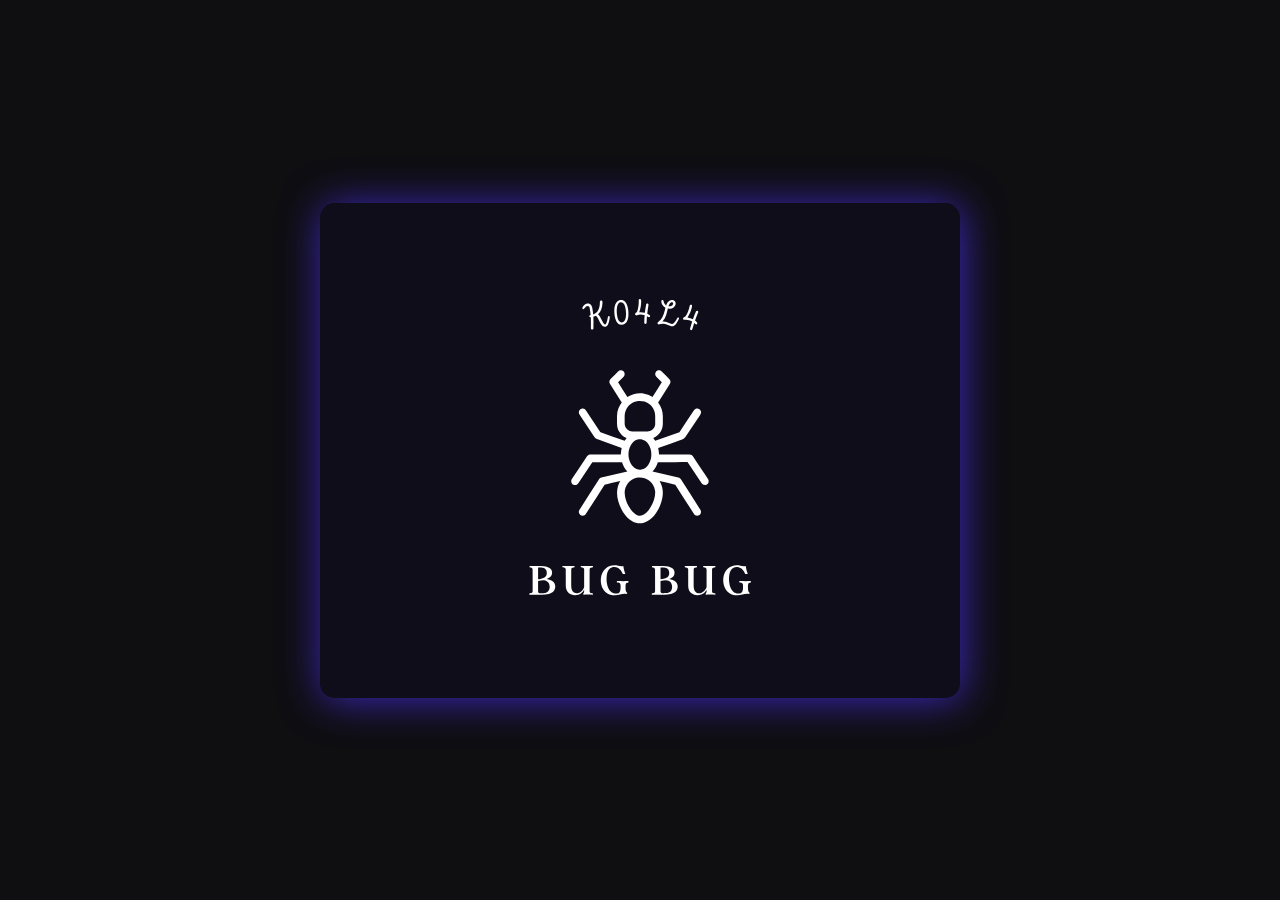
<file: intro/index.html>
<!DOCTYPE html>
<html lang="en">

<head>
    <meta charset="UTF-8">
    <meta http-equiv="X-UA-Compatible" content="IE=edge">
    <meta name="viewport" content="width=device-width, initial-scale=1.0">
    <link rel="stylesheet" href="style.css">
    <link rel="stylesheet" href="animation.css">
    <link rel="stylesheet" href="https://www.1001fonts.com/aileron-font.html">
    <title>Safan Danis NK</title>
</head>

<body>

    <div class="animation">
        <!--?xml version="1.0" encoding="UTF-8"?-->
        <!--?xml version="1.0" encoding="UTF-8" ?-->
        <!--?xml version="1.0" encoding="UTF-8" ?-->

        <svg width="100%" height="100%" viewBox="0 0 1500 1500" version="1.1" xmlns="http://www.w3.org/2000/svg">
    <g id="#ffffffff">
    <path fill="#ffffff" stroke="#ffffff" stroke-width="0.09375" opacity="1.00" d=" M 746.17 294.94 C 745.94 292.20 749.27 289.96 751.64 291.59 C 753.73 292.97 753.40 295.79 753.56 297.98 C 753.52 309.27 752.14 320.82 747.45 331.20 C 753.27 330.81 759.11 331.40 764.76 332.85 C 765.87 324.58 766.77 316.26 768.56 308.09 C 768.84 306.07 770.85 304.37 772.94 304.92 C 775.15 305.29 776.13 307.85 775.61 309.85 C 774.12 318.39 772.79 326.97 772.01 335.61 C 774.73 336.90 777.50 338.25 779.71 340.34 C 781.86 342.34 780.04 346.65 777.00 346.03 C 774.89 345.30 773.02 344.05 771.05 343.06 C 770.78 348.68 770.17 354.28 770.16 359.91 C 770.02 362.06 770.28 364.96 767.96 366.08 C 765.81 367.28 762.79 365.56 762.95 363.05 C 762.85 355.36 763.54 347.68 764.14 340.02 C 756.61 337.88 748.23 336.81 740.89 340.17 C 738.49 341.46 735.42 339.73 735.13 337.08 C 734.63 334.55 737.20 333.16 738.82 331.78 C 740.93 330.35 741.67 327.79 742.49 325.52 C 745.61 315.66 746.56 305.24 746.17 294.94 Z" class="svg-elem-1"></path>
    <path fill="#ffffff" stroke="#ffffff" stroke-width="0.09375" opacity="1.00" d=" M 687.31 294.56 C 693.44 292.45 700.72 294.13 705.01 299.07 C 711.45 306.39 713.37 316.42 714.51 325.81 C 715.43 337.06 715.85 349.20 710.32 359.44 C 707.08 365.71 700.05 369.74 692.97 368.96 C 686.33 368.66 680.93 363.70 678.15 357.96 C 673.30 348.07 672.24 336.82 672.09 325.96 C 672.32 317.71 673.33 309.01 677.97 301.96 C 680.19 298.59 683.44 295.81 687.31 294.56 M 688.45 301.62 C 683.61 304.31 681.58 309.97 680.47 315.10 C 678.67 324.79 679.42 334.80 681.28 344.43 C 682.58 350.09 684.30 356.28 689.00 360.11 C 693.17 363.45 699.83 362.25 702.78 357.84 C 707.49 350.90 707.77 342.07 707.66 333.96 C 707.16 324.60 706.39 314.76 701.70 306.43 C 699.28 301.82 693.30 299.03 688.45 301.62 Z" class="svg-elem-2"></path>
    <path fill="#ffffff" stroke="#ffffff" stroke-width="0.09375" opacity="1.00" d=" M 814.69 297.98 C 814.43 294.90 818.60 292.95 820.66 295.31 C 822.07 297.66 821.83 300.63 823.04 303.09 C 824.23 306.10 826.57 308.43 829.09 310.39 C 831.38 304.56 834.56 298.41 840.40 295.47 C 845.79 292.74 853.67 293.58 856.91 299.17 C 859.97 304.70 857.16 311.78 852.56 315.55 C 847.59 319.79 840.73 320.67 834.45 319.92 C 830.89 333.59 828.49 348.85 817.93 359.16 C 825.83 358.14 833.17 361.52 840.18 364.63 C 843.59 366.03 847.95 368.10 851.21 365.22 C 856.65 360.73 859.51 354.06 863.31 348.28 C 865.02 345.46 869.59 348.16 868.08 351.06 C 865.84 356.19 862.87 361.01 859.63 365.57 C 856.32 370.21 851.14 374.72 845.00 373.59 C 836.48 371.87 828.95 366.37 820.08 366.17 C 815.99 365.91 812.02 366.98 808.05 367.80 C 804.69 368.91 801.42 364.61 803.78 361.78 C 806.49 358.81 810.14 356.84 812.70 353.69 C 821.53 343.53 823.82 329.77 827.03 317.14 C 820.20 313.30 814.16 306.23 814.69 297.98 M 843.49 301.77 C 839.51 304.21 837.91 308.93 836.31 313.05 C 841.90 313.77 849.72 311.63 850.41 305.04 C 850.71 301.44 846.09 300.01 843.49 301.77 Z" class="svg-elem-3"></path>
    <path fill="#ffffff" stroke="#ffffff" stroke-width="0.09375" opacity="1.00" d=" M 628.43 299.93 C 628.17 297.06 631.17 294.48 633.96 295.70 C 637.02 297.28 636.20 301.16 636.19 303.98 C 635.79 316.13 632.18 328.97 622.82 337.30 C 631.08 344.80 633.21 356.41 639.83 365.07 C 641.24 367.19 644.64 369.35 646.56 366.57 C 650.84 360.19 651.04 352.14 653.04 344.92 C 653.34 343.25 655.38 341.82 656.93 343.05 C 658.60 344.02 658.73 346.16 658.34 347.86 C 657.25 354.24 656.17 360.71 653.74 366.74 C 652.30 370.31 649.79 373.92 645.83 374.85 C 641.29 376.15 636.68 373.56 633.95 370.03 C 628.29 362.87 625.56 353.98 620.64 346.36 C 619.51 344.55 617.95 343.09 616.26 341.82 C 613.81 343.03 611.27 344.01 608.69 344.88 C 608.94 356.64 609.32 368.41 608.80 380.15 C 608.71 384.57 601.40 384.58 601.25 380.21 C 600.94 369.00 601.72 357.76 600.99 346.54 C 599.02 346.16 596.38 345.44 596.41 342.93 C 596.29 340.60 598.74 339.83 600.47 339.12 C 599.75 331.65 598.77 324.19 597.17 316.86 C 596.63 314.00 594.07 311.45 591.01 311.83 C 586.96 311.93 584.62 315.65 582.41 318.50 C 581.24 319.93 580.03 322.01 577.90 321.79 C 575.54 321.78 574.90 318.86 575.61 317.03 C 578.53 308.49 588.78 301.61 597.67 305.75 C 601.42 307.50 603.89 311.25 604.85 315.20 C 606.52 322.59 607.44 330.12 608.16 337.65 C 614.57 335.62 620.06 331.09 623.23 325.16 C 627.50 317.50 628.42 308.55 628.43 299.93 Z" class="svg-elem-4"></path>
    <path fill="#ffffff" stroke="#ffffff" stroke-width="0.09375" opacity="1.00" d=" M 900.63 311.41 C 900.89 308.78 904.06 307.00 906.32 308.57 C 908.77 310.36 907.56 313.69 907.16 316.17 C 904.53 326.97 900.57 337.72 893.86 346.69 C 899.65 347.54 905.16 349.59 910.43 352.12 C 913.29 344.29 916.06 336.40 919.62 328.86 C 920.50 326.13 924.65 325.52 926.06 328.11 C 927.27 329.81 926.16 331.93 925.51 333.63 C 922.24 341.05 919.55 348.71 916.76 356.32 C 919.05 358.31 921.54 360.21 923.25 362.77 C 924.64 365.01 922.73 368.48 919.98 367.91 C 917.65 367.15 916.17 364.99 914.34 363.49 C 912.13 369.88 910.52 376.46 908.58 382.93 C 907.84 385.34 904.36 386.23 902.67 384.29 C 901.10 382.86 902.00 380.62 902.35 378.88 C 904.04 372.19 906.02 365.59 908.14 359.03 C 901.16 355.10 893.06 352.34 885.00 353.98 C 881.52 354.76 878.98 349.85 881.53 347.42 C 883.76 345.59 887.08 345.24 888.62 342.56 C 894.89 333.25 898.55 322.38 900.63 311.41 Z" class="svg-elem-5"></path>
    <path fill="#ffffff" stroke="#ffffff" stroke-width="0.09375" opacity="1.00" d=" M 683.48 510.51 C 687.74 506.09 695.48 505.87 699.94 510.11 C 704.50 514.18 704.71 522.04 700.42 526.39 C 694.85 532.08 689.12 537.60 683.53 543.26 C 692.96 558.18 702.40 573.08 711.82 588.00 C 730.12 576.33 754.20 572.61 774.45 581.33 C 779.20 582.90 783.41 585.62 787.76 588.01 C 797.20 573.10 806.64 558.18 816.07 543.27 C 810.51 537.69 804.87 532.20 799.35 526.60 C 795.70 523.03 795.09 516.97 797.63 512.61 C 801.17 506.29 810.78 505.19 815.84 510.27 C 823.65 518.10 831.54 525.85 839.21 533.82 C 843.03 537.64 843.26 543.96 840.33 548.38 C 828.57 567.01 816.75 585.62 804.93 604.22 C 814.56 616.61 819.63 632.29 819.24 647.98 C 818.80 662.08 821.22 677.25 814.13 690.19 C 809.18 700.22 800.38 707.97 790.10 712.25 C 792.28 714.98 794.28 717.83 796.20 720.75 C 820.65 712.02 845.09 703.25 869.55 694.55 C 883.43 673.75 897.21 652.88 911.03 632.05 C 913.21 628.76 915.32 624.88 919.32 623.58 C 925.12 621.13 932.37 624.65 934.29 630.59 C 935.81 634.48 934.64 638.88 932.30 642.18 C 917.35 664.60 902.41 687.02 887.48 709.46 C 885.65 712.43 882.66 714.44 879.41 715.57 C 854.62 724.47 829.82 733.35 805.03 742.26 C 806.52 748.75 807.41 755.34 807.66 762.00 C 838.49 762.02 869.32 761.96 900.15 762.03 C 904.32 761.85 908.08 764.22 910.22 767.72 C 922.55 786.13 934.79 804.62 947.10 823.05 C 950.31 828.09 953.94 832.88 956.87 838.09 C 960.29 844.43 956.17 853.32 949.04 854.58 C 944.10 855.31 938.81 853.08 936.32 848.68 C 922.18 827.54 908.17 806.30 893.95 785.21 C 864.00 785.30 834.05 785.23 804.10 785.25 C 800.80 795.85 795.48 805.90 787.79 813.99 C 813.83 819.97 839.89 825.86 865.93 831.84 C 869.53 832.46 872.64 834.72 874.43 837.90 C 893.88 868.34 913.37 898.75 932.80 929.20 C 935.49 932.98 935.61 938.23 933.20 942.18 C 929.06 948.85 917.69 949.47 913.71 942.32 C 894.68 912.76 875.87 883.06 856.87 853.48 C 841.02 849.92 825.19 846.33 809.35 842.75 C 814.25 851.43 817.81 860.97 818.75 870.95 C 820.18 884.21 817.56 897.58 813.36 910.13 C 807.86 926.13 799.25 941.25 787.32 953.34 C 779.69 961.09 770.08 966.89 759.56 969.73 C 748.37 971.52 736.39 970.36 726.52 964.45 C 715.30 958.08 706.45 948.29 699.38 937.64 C 692.82 927.37 687.67 916.20 684.37 904.47 C 680.70 891.68 679.07 878.03 681.79 864.89 C 683.17 857.05 686.43 849.69 690.26 842.76 C 674.40 846.32 658.55 849.92 642.70 853.50 C 623.70 883.18 604.81 912.92 585.73 942.55 C 582.28 948.48 573.38 948.89 568.50 944.54 C 565.18 941.83 564.01 937.04 565.01 932.98 C 566.03 929.92 568.01 927.33 569.70 924.63 C 588.27 895.62 606.82 866.60 625.39 837.59 C 627.05 834.80 629.74 832.68 632.95 832.02 C 659.21 825.96 685.51 820.03 711.78 814.01 C 704.19 805.86 698.74 795.90 695.54 785.26 C 665.53 785.25 635.53 785.23 605.52 785.27 C 591.40 806.54 577.22 827.77 563.06 849.01 C 560.16 853.86 553.41 856.08 548.24 853.83 C 541.83 851.10 539.53 842.26 543.52 836.62 C 558.11 814.53 572.87 792.54 587.52 770.48 C 589.98 766.27 593.57 761.78 598.99 762.07 C 629.98 761.91 660.97 762.05 691.96 762.00 C 692.13 755.33 693.11 748.74 694.56 742.24 C 671.01 733.81 647.47 725.34 623.91 716.91 C 620.94 715.83 617.82 714.93 615.28 712.98 C 613.16 711.26 611.74 708.89 610.25 706.66 C 595.89 685.04 581.47 663.47 567.12 641.86 C 564.83 638.59 563.81 634.24 565.37 630.46 C 566.99 625.71 572.00 622.45 577.00 622.82 C 580.83 623.06 584.30 625.40 586.31 628.64 C 600.69 650.30 615.04 671.99 629.42 693.66 C 630.03 694.73 631.33 694.93 632.38 695.39 C 656.07 703.81 679.73 712.29 703.40 720.76 C 705.31 717.83 707.35 715.00 709.49 712.24 C 700.04 708.26 691.67 701.44 686.68 692.39 C 682.24 685.09 680.38 676.49 680.38 668.01 C 680.42 659.63 680.23 651.26 680.50 642.89 C 680.97 628.91 686.14 615.29 694.67 604.25 C 682.91 585.67 671.10 567.13 659.37 548.54 C 655.86 543.56 656.90 536.43 661.55 532.55 C 668.86 525.20 676.16 517.85 683.48 510.51 M 744.05 600.20 C 727.16 602.06 711.98 614.08 706.35 630.12 C 702.66 639.29 703.64 649.34 703.51 659.00 C 703.59 663.68 703.24 668.41 703.91 673.08 C 705.68 683.92 715.97 692.67 727.01 692.47 C 742.33 692.50 757.66 692.54 772.98 692.45 C 783.14 692.46 792.59 684.93 795.23 675.19 C 796.55 670.23 795.97 665.04 796.10 659.97 C 795.93 650.10 797.01 639.86 793.38 630.44 C 788.71 616.95 777.35 606.25 763.85 601.85 C 757.42 600.14 750.69 599.22 744.05 600.20 M 742.57 716.81 C 733.92 719.28 726.82 725.82 722.47 733.56 C 715.37 745.28 713.70 759.69 716.09 773.04 C 717.98 783.59 722.85 793.87 730.98 801.03 C 737.26 806.31 745.81 809.81 754.08 807.89 C 762.86 806.46 770.47 800.67 775.32 793.35 C 784.87 779.36 786.65 761.01 781.95 744.94 C 779.14 735.38 773.71 726.27 765.43 720.52 C 758.76 716.19 750.27 714.55 742.57 716.81 M 739.60 832.75 C 718.94 836.87 703.23 857.02 703.55 877.97 C 703.81 892.50 708.62 906.71 715.72 919.29 C 721.25 928.71 727.91 938.01 737.51 943.66 C 743.07 947.18 750.28 948.65 756.58 946.31 C 763.49 943.56 769.46 938.80 774.14 933.07 C 782.53 923.36 788.46 911.72 792.41 899.55 C 795.23 890.66 796.85 881.21 795.66 871.88 C 794.12 859.55 787.18 848.15 777.36 840.63 C 766.72 832.69 752.53 829.67 739.60 832.75 Z" class="svg-elem-6"></path>
    <path fill="#ffffff" stroke="#ffffff" stroke-width="0.09375" opacity="1.00" d=" M 646.13 1107.20 C 656.21 1098.48 670.76 1095.89 683.49 1099.36 C 688.63 1100.82 694.05 1101.42 699.33 1100.30 C 700.55 1108.48 702.34 1116.61 705.46 1124.29 C 702.94 1124.28 700.42 1124.28 697.91 1124.29 C 694.79 1117.27 690.61 1110.24 683.88 1106.17 C 676.04 1101.45 664.89 1101.66 658.03 1108.06 C 653.03 1112.74 650.74 1119.55 649.61 1126.14 C 647.97 1136.55 648.55 1147.24 650.72 1157.53 C 652.51 1164.90 655.71 1172.25 661.39 1177.46 C 666.82 1182.53 674.75 1184.62 682.00 1183.16 C 685.47 1182.50 688.39 1179.89 689.54 1176.58 C 691.45 1171.30 691.34 1165.57 691.25 1160.04 C 691.03 1157.25 690.99 1154.00 688.76 1151.97 C 686.29 1150.04 682.94 1150.20 680.00 1149.75 C 679.99 1148.38 679.99 1147.04 680.00 1145.71 C 691.61 1145.87 703.23 1146.03 714.85 1145.71 C 714.83 1147.03 714.83 1148.37 714.84 1149.73 C 711.91 1150.17 708.02 1150.68 707.11 1154.09 C 705.63 1159.15 706.26 1164.55 706.28 1169.76 C 706.56 1173.77 707.17 1178.51 710.95 1180.81 C 710.94 1182.15 710.93 1183.51 710.93 1184.89 C 703.62 1183.80 696.13 1184.42 689.08 1186.60 C 679.66 1189.44 669.41 1189.82 659.96 1186.90 C 651.33 1184.29 643.72 1178.55 638.84 1170.97 C 632.34 1161.00 630.36 1148.63 631.49 1136.93 C 632.57 1125.71 637.42 1114.57 646.13 1107.20 Z" class="svg-elem-7"></path>
    <path fill="#ffffff" stroke="#ffffff" stroke-width="0.09375" opacity="1.00" d=" M 1015.57 1108.60 C 1025.65 1098.83 1041.05 1095.70 1054.42 1099.34 C 1059.58 1100.81 1065.03 1101.43 1070.33 1100.30 C 1071.55 1108.48 1073.34 1116.61 1076.46 1124.29 C 1073.93 1124.28 1071.42 1124.29 1068.91 1124.29 C 1066.14 1118.10 1062.63 1111.96 1057.18 1107.75 C 1050.19 1102.21 1039.70 1101.24 1031.99 1105.81 C 1025.39 1109.85 1022.24 1117.52 1020.85 1124.82 C 1018.89 1135.60 1019.48 1146.76 1021.71 1157.47 C 1023.44 1164.66 1026.52 1171.83 1031.93 1177.04 C 1037.85 1182.81 1047.06 1185.18 1054.95 1182.55 C 1059.95 1180.60 1061.57 1174.84 1061.99 1169.99 C 1062.34 1164.83 1062.76 1159.50 1061.40 1154.46 C 1059.99 1150.09 1054.70 1150.23 1051.00 1149.75 C 1050.99 1148.38 1050.99 1147.04 1051.00 1145.71 C 1062.61 1145.87 1074.23 1146.03 1085.85 1145.71 C 1085.83 1147.03 1085.83 1148.37 1085.83 1149.73 C 1082.91 1150.17 1079.04 1150.67 1078.12 1154.06 C 1076.62 1159.13 1077.26 1164.54 1077.28 1169.77 C 1077.61 1173.35 1077.91 1177.56 1080.96 1179.99 C 1082.65 1181.03 1081.68 1183.24 1081.98 1184.88 C 1074.64 1183.82 1067.13 1184.41 1060.05 1186.61 C 1051.34 1189.22 1041.93 1189.76 1033.08 1187.50 C 1023.88 1185.24 1015.58 1179.53 1010.30 1171.66 C 1003.61 1161.86 1001.45 1149.55 1002.40 1137.87 C 1003.27 1127.01 1007.58 1116.17 1015.57 1108.60 Z" class="svg-elem-8"></path>
    <path fill="#ffffff" stroke="#ffffff" stroke-width="0.09375" opacity="1.00" d=" M 415.31 1100.08 C 427.23 1100.63 439.16 1099.98 451.08 1100.16 C 460.00 1100.53 469.54 1101.60 476.97 1107.01 C 484.20 1112.16 486.00 1123.50 480.58 1130.55 C 477.38 1134.79 472.35 1136.86 467.76 1139.18 C 474.76 1140.50 481.98 1142.75 487.18 1147.87 C 494.39 1154.85 495.28 1167.26 489.29 1175.26 C 485.37 1180.47 479.20 1183.40 473.03 1185.00 C 464.54 1187.25 455.70 1187.02 446.99 1187.00 C 436.25 1187.00 425.50 1187.00 414.75 1187.00 C 414.75 1185.70 414.75 1184.41 414.75 1183.14 C 417.45 1182.70 420.44 1182.69 422.76 1181.03 C 424.92 1179.39 424.65 1176.41 424.70 1174.02 C 424.58 1152.89 424.89 1131.74 424.55 1110.62 C 424.67 1105.69 419.24 1104.23 415.31 1103.92 C 415.31 1102.63 415.31 1101.35 415.31 1100.08 M 441.20 1104.56 C 441.20 1116.50 441.20 1128.45 441.20 1140.39 C 447.39 1139.38 453.73 1138.29 459.38 1135.41 C 463.46 1133.37 466.70 1129.48 467.31 1124.88 C 468.29 1118.67 467.18 1111.12 461.55 1107.39 C 455.52 1103.52 448.00 1104.50 441.20 1104.56 M 441.20 1145.16 C 441.21 1155.46 441.18 1165.76 441.21 1176.07 C 441.24 1178.00 441.34 1180.48 443.34 1181.48 C 446.36 1182.75 449.75 1182.27 452.95 1182.39 C 459.26 1182.38 466.28 1181.74 471.12 1177.22 C 476.39 1172.27 477.03 1164.24 475.65 1157.53 C 474.39 1151.13 469.53 1145.55 463.18 1143.84 C 455.91 1141.44 448.48 1144.36 441.20 1145.16 Z" class="svg-elem-9"></path>
    <path fill="#ffffff" stroke="#ffffff" stroke-width="0.09375" opacity="1.00" d=" M 514.85 1103.95 C 514.84 1102.65 514.84 1101.36 514.85 1100.08 C 527.12 1100.41 539.39 1100.41 551.66 1100.08 C 551.65 1101.35 551.65 1102.64 551.66 1103.94 C 547.79 1104.33 541.72 1104.91 541.66 1110.07 C 541.46 1125.71 541.64 1141.36 541.57 1157.01 C 541.50 1164.03 541.83 1171.82 546.52 1177.50 C 549.89 1181.71 555.69 1183.23 560.88 1182.38 C 568.48 1181.33 574.53 1175.67 578.40 1169.34 C 579.50 1167.37 581.02 1165.38 580.80 1163.00 C 580.77 1145.99 580.79 1128.97 580.79 1111.96 C 580.79 1109.89 580.64 1107.45 578.81 1106.12 C 576.44 1104.42 573.38 1104.36 570.61 1103.98 C 570.58 1102.67 570.54 1101.37 570.53 1100.10 C 582.81 1100.39 595.09 1100.42 607.38 1100.08 C 607.37 1101.35 607.37 1102.64 607.37 1103.94 C 603.51 1104.31 597.45 1104.93 597.37 1110.05 C 597.24 1132.68 597.24 1155.33 597.37 1177.96 C 597.99 1182.58 603.83 1182.55 607.38 1183.14 C 607.37 1184.41 607.37 1185.70 607.37 1187.00 C 597.66 1186.66 587.94 1186.55 578.24 1187.00 C 578.24 1185.74 578.25 1184.51 578.28 1183.29 C 581.35 1180.23 580.73 1175.65 580.75 1171.72 C 576.95 1178.70 570.74 1184.57 563.02 1186.87 C 553.34 1189.76 541.86 1188.68 533.98 1181.94 C 527.91 1176.83 525.18 1168.73 525.12 1160.96 C 524.92 1143.96 525.23 1126.95 524.97 1109.95 C 524.79 1104.83 518.71 1104.33 514.85 1103.95 Z" class="svg-elem-10"></path>
    <path fill="#ffffff" stroke="#ffffff" stroke-width="0.09375" opacity="1.00" d=" M 786.31 1100.08 C 798.21 1100.63 810.12 1099.99 822.03 1100.16 C 830.98 1100.53 840.56 1101.60 848.01 1107.03 C 855.01 1112.07 856.89 1122.88 852.00 1129.97 C 848.77 1134.56 843.49 1137.00 838.47 1139.13 C 845.57 1140.44 852.92 1142.68 858.19 1147.88 C 865.40 1154.87 866.27 1167.30 860.26 1175.31 C 856.15 1180.72 849.64 1183.65 843.19 1185.21 C 834.97 1187.24 826.45 1187.01 818.05 1187.00 C 807.28 1187.00 796.52 1187.00 785.75 1187.00 C 785.74 1185.70 785.74 1184.41 785.75 1183.14 C 788.45 1182.70 791.46 1182.69 793.78 1181.02 C 795.93 1179.36 795.64 1176.38 795.70 1173.98 C 795.57 1152.86 795.89 1131.73 795.55 1110.62 C 795.67 1105.69 790.24 1104.23 786.31 1103.92 C 786.30 1102.63 786.30 1101.35 786.31 1100.08 M 812.20 1104.55 C 812.25 1116.52 812.10 1128.49 812.28 1140.46 C 818.87 1139.19 825.76 1138.19 831.63 1134.70 C 835.43 1132.43 838.10 1128.38 838.44 1123.94 C 839.17 1117.96 837.89 1110.86 832.49 1107.35 C 826.47 1103.52 818.98 1104.50 812.20 1104.55 M 812.20 1145.16 C 812.21 1155.45 812.18 1165.75 812.21 1176.05 C 812.15 1178.22 812.54 1181.10 815.04 1181.78 C 819.57 1182.81 824.30 1182.34 828.92 1182.19 C 835.54 1181.88 842.80 1178.91 845.52 1172.44 C 849.57 1162.82 846.87 1149.16 836.56 1144.72 C 828.76 1140.96 820.23 1144.17 812.20 1145.16 Z" class="svg-elem-11"></path>
    <path fill="#ffffff" stroke="#ffffff" stroke-width="0.09375" opacity="1.00" d=" M 885.85 1103.95 C 885.84 1102.65 885.84 1101.35 885.85 1100.08 C 898.12 1100.41 910.39 1100.41 922.66 1100.08 C 922.64 1101.35 922.64 1102.64 922.66 1103.94 C 918.79 1104.33 912.73 1104.91 912.66 1110.05 C 912.46 1126.38 912.63 1142.71 912.58 1159.05 C 912.57 1165.65 913.35 1172.95 918.01 1178.05 C 922.36 1182.91 929.80 1183.58 935.68 1181.44 C 942.55 1178.96 947.56 1173.05 950.88 1166.74 C 952.20 1164.72 951.70 1162.24 951.80 1159.99 C 951.77 1143.99 951.79 1127.99 951.79 1111.99 C 951.79 1109.91 951.64 1107.46 949.81 1106.13 C 947.42 1104.41 944.34 1104.37 941.55 1103.93 C 941.55 1102.64 941.55 1101.35 941.56 1100.08 C 953.83 1100.40 966.10 1100.41 978.37 1100.08 C 978.36 1101.35 978.36 1102.64 978.37 1103.94 C 974.50 1104.30 968.42 1104.94 968.37 1110.08 C 968.24 1132.69 968.24 1155.31 968.37 1177.93 C 968.96 1182.57 974.82 1182.55 978.38 1183.14 C 978.36 1184.41 978.36 1185.70 978.37 1187.00 C 968.66 1186.66 958.94 1186.55 949.24 1187.00 C 949.23 1185.75 949.25 1184.51 949.27 1183.29 C 952.39 1180.22 951.66 1175.60 951.83 1171.65 C 948.20 1178.14 942.67 1183.79 935.57 1186.34 C 925.96 1189.76 914.40 1189.08 906.08 1182.84 C 899.32 1177.82 896.16 1169.22 896.12 1161.01 C 895.92 1143.98 896.23 1126.94 895.97 1109.91 C 895.75 1104.82 889.70 1104.34 885.85 1103.95 Z" class="svg-elem-12"></path>
    </g>
    </svg>

    </div>

</body>

</html>
</file>
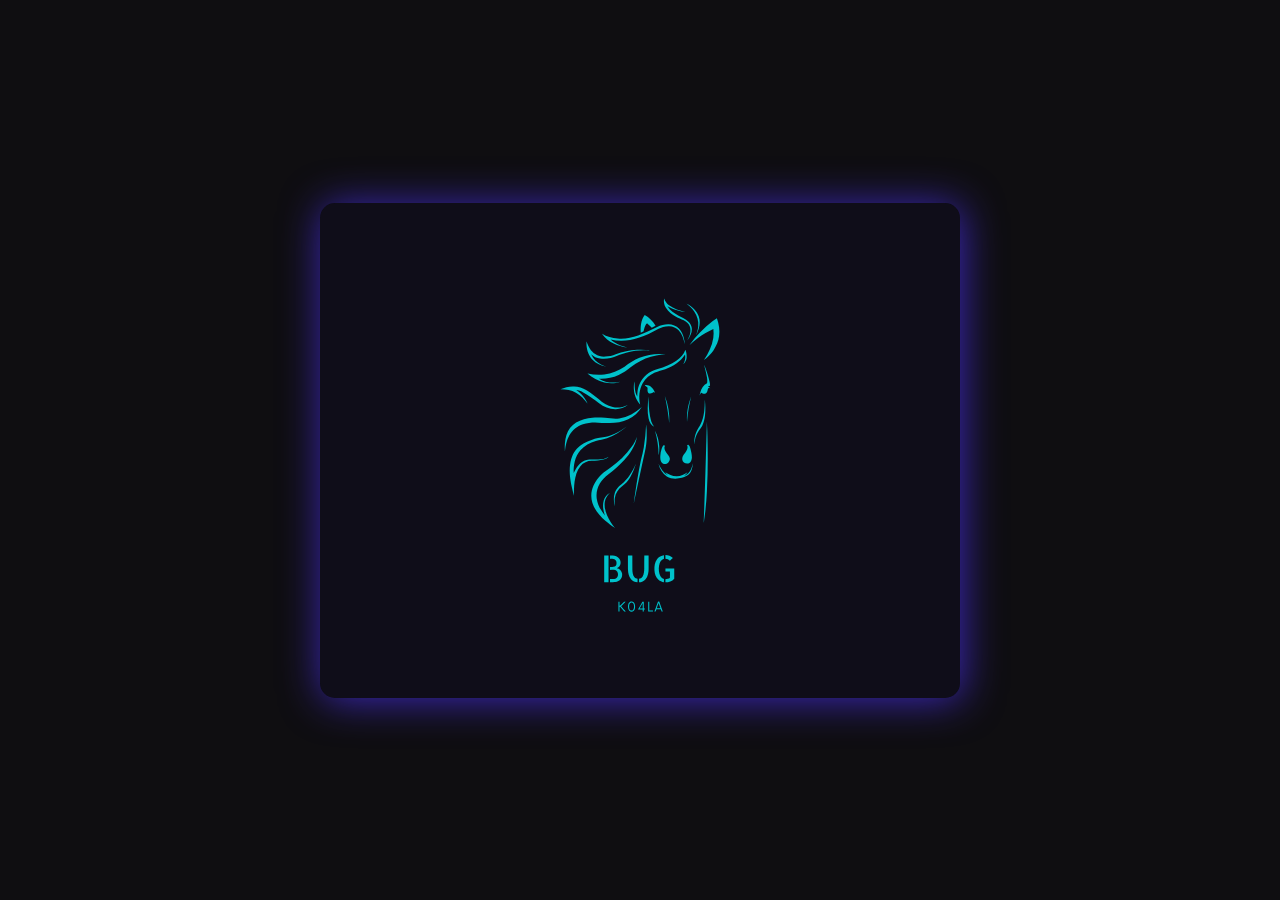
<file: intro2/index.html>
<!DOCTYPE html>
<html lang="en">

<head>
    <meta charset="UTF-8">
    <meta http-equiv="X-UA-Compatible" content="IE=edge">
    <meta name="viewport" content="width=device-width, initial-scale=1.0">
    <link rel="stylesheet" href="animation.css">
    <link rel="stylesheet" href="style.css">

    <link rel="stylesheet" href="https://www.1001fonts.com/aileron-font.html">
    <title>Safan Danis NK</title>
</head>



<body>
    <div class="animation">
        <!--?xml version="1.0" encoding="UTF-8" ?-->

        <!--?xml version="1.0" encoding="UTF-8" ?-->

        <!--?xml version="1.0" encoding="UTF-8" ?-->
        <!--?xml version="1.0" encoding="UTF-8" ?-->

        <svg width="100%" height="100%" viewBox="0 0 1500 1500" version="1.1" xmlns="http://www.w3.org/2000/svg">
    <g id="#00c2cbfd">
    <path fill="#00c2cb" stroke="#00c2cb" stroke-width="0.09375" opacity="1.00" d=" M 823.15 289.03 C 825.99 297.25 831.00 304.68 837.97 309.95 C 852.30 320.78 869.81 326.17 887.05 330.32 C 879.52 330.10 872.26 327.84 865.02 326.00 C 853.86 323.17 843.08 318.86 833.15 313.03 C 841.15 325.88 854.03 334.52 866.99 341.77 C 876.72 347.42 888.02 350.71 896.14 358.85 C 902.50 364.84 907.18 373.09 907.18 382.02 C 907.35 394.99 900.55 406.72 893.14 416.89 C 900.38 404.84 905.76 390.11 901.55 376.06 C 898.92 366.56 890.73 360.09 882.50 355.47 C 874.81 351.76 866.58 349.20 859.20 344.85 C 847.32 337.89 835.76 329.44 828.47 317.51 C 823.31 309.08 821.06 298.78 823.15 289.03 Z" class="svg-elem-1"></path>
    <path fill="#00c2cb" stroke="#00c2cb" stroke-width="0.09375" opacity="1.00" d=" M 891.44 305.24 C 907.62 313.32 922.33 326.48 928.13 344.04 C 932.46 356.18 931.57 369.61 927.70 381.75 C 925.78 388.06 922.96 394.05 920.11 399.99 C 922.65 391.50 925.70 383.06 926.41 374.15 C 928.22 358.15 923.59 341.69 914.29 328.62 C 908.08 319.62 899.98 312.08 891.32 305.48 L 891.44 305.24 Z" class="svg-elem-2"></path>
    <path fill="#00c2cb" stroke="#00c2cb" stroke-width="0.09375" opacity="1.00" d=" M 764.20 339.12 C 778.02 346.68 789.40 358.37 797.10 372.07 C 793.26 373.88 789.43 375.73 785.67 377.70 C 781.53 374.06 777.67 370.11 773.57 366.44 C 772.04 364.75 769.23 365.44 768.28 367.37 C 764.19 373.88 762.47 381.50 760.93 388.94 C 758.07 390.29 755.18 391.56 752.28 392.81 C 751.31 374.40 752.64 354.35 764.20 339.12 Z" class="svg-elem-3"></path>
    <path fill="#00c2cb" stroke="#00c2cb" stroke-width="0.09375" opacity="1.00" d=" M 969.67 358.69 C 974.03 355.49 978.50 352.44 983.05 349.52 C 989.27 366.91 992.42 385.72 989.65 404.12 C 987.62 419.19 981.37 433.41 973.02 446.02 C 965.08 457.63 954.89 467.55 943.76 476.08 C 957.04 455.66 968.49 433.32 972.06 408.95 C 973.38 399.89 973.59 390.62 972.24 381.54 C 956.20 389.03 940.70 397.83 926.54 408.48 C 917.40 415.15 908.86 422.57 900.29 429.93 C 920.24 403.36 943.22 378.89 969.67 358.69 Z" class="svg-elem-4"></path>
    <path fill="#00c2cb" stroke="#00c2cb" stroke-width="0.09375" opacity="1.00" d=" M 801.98 375.92 C 812.55 370.81 824.23 367.75 836.02 367.80 C 848.04 367.92 860.39 372.36 868.57 381.41 C 876.65 390.06 881.07 401.42 883.56 412.83 C 884.50 417.59 885.69 422.36 885.66 427.24 C 882.39 412.68 878.02 397.52 867.74 386.26 C 859.88 377.38 847.79 372.46 835.97 373.33 C 825.12 373.89 814.45 376.91 804.75 381.72 C 785.75 391.93 766.51 402.05 745.87 408.58 C 718.72 417.73 688.80 421.09 660.84 413.59 C 664.07 416.96 668.15 419.30 672.02 421.86 C 684.01 429.31 697.27 434.64 711.05 437.66 C 696.89 436.13 683.07 432.02 670.29 425.75 C 656.24 419.03 643.32 409.14 634.87 395.90 C 649.04 404.66 665.44 409.46 682.00 410.61 C 703.24 412.66 724.59 408.38 744.63 401.51 C 764.33 394.35 783.05 384.86 801.98 375.92 Z" class="svg-elem-5"></path>
    <path fill="#00c2cb" stroke="#00c2cb" stroke-width="0.09375" opacity="1.00" d=" M 606.91 476.06 C 592.36 461.43 586.60 439.81 587.86 419.62 C 593.15 434.25 600.66 449.26 614.29 457.77 C 623.32 463.73 634.29 466.09 645.02 465.43 C 655.93 465.41 666.53 462.41 676.61 458.48 C 697.37 451.18 719.06 446.26 741.06 444.95 C 754.42 443.71 767.82 445.07 781.11 446.48 C 774.46 447.60 767.76 446.04 761.08 446.56 C 744.15 446.59 727.30 448.92 710.85 452.83 C 700.52 455.02 690.68 458.94 680.88 462.76 C 664.82 470.09 646.65 473.69 629.07 471.14 C 618.95 469.75 609.16 465.29 601.88 458.05 C 608.32 471.74 619.36 483.26 633.00 489.88 C 637.42 492.49 642.42 493.71 647.09 495.76 C 632.05 493.72 617.60 486.90 606.91 476.06 Z" class="svg-elem-6"></path>
    <path fill="#00c2cb" stroke="#00c2cb" stroke-width="0.09375" opacity="1.00" d=" M 887.60 444.75 C 890.41 452.08 891.77 460.05 891.33 467.90 C 890.89 475.99 886.26 483.06 881.03 488.96 C 886.40 480.00 888.72 469.20 886.49 458.91 C 873.20 480.92 849.93 494.38 826.58 503.51 C 816.26 507.51 805.06 508.91 795.11 513.91 C 779.93 520.54 766.69 531.73 758.20 546.02 C 747.30 565.36 745.50 588.98 750.48 610.35 C 736.15 594.76 729.80 572.85 731.50 551.93 C 731.85 548.14 732.20 544.30 733.51 540.70 C 733.50 551.99 733.90 563.37 736.42 574.41 C 737.37 578.61 739.53 582.39 741.67 586.09 C 741.86 574.38 742.88 562.45 747.36 551.50 C 756.50 527.11 778.74 509.03 803.77 502.83 C 824.01 497.13 843.94 489.39 861.26 477.28 C 872.72 469.09 883.15 458.42 887.60 444.75 Z" class="svg-elem-7"></path>
    <path fill="#00c2cb" stroke="#00c2cb" stroke-width="0.09375" opacity="1.00" d=" M 748.49 469.31 C 767.60 461.26 788.38 458.02 809.01 457.24 C 815.42 457.12 821.83 457.72 828.25 457.50 C 824.20 458.52 820.02 458.63 815.92 459.20 C 793.58 462.13 771.36 467.87 751.40 478.50 C 741.23 483.62 731.70 489.90 722.55 496.65 C 711.02 506.10 698.63 514.59 685.28 521.26 C 666.77 529.99 645.97 533.07 625.64 532.21 C 644.47 544.47 668.55 546.94 690.06 541.32 C 674.95 547.48 657.96 547.15 642.23 543.74 C 623.23 538.95 605.48 529.33 590.83 516.35 C 607.48 520.51 624.92 521.93 641.95 519.50 C 663.90 516.92 684.65 507.91 703.18 496.15 C 717.59 486.13 732.01 475.72 748.49 469.31 Z" class="svg-elem-8"></path>
    <path fill="#00c2cb" stroke="#00c2cb" stroke-width="0.09375" opacity="1.00" d=" M 944.16 489.79 C 950.60 503.96 954.91 518.98 958.99 533.97 C 960.54 540.58 962.88 547.22 962.13 554.11 C 960.16 554.51 958.16 554.84 956.21 555.20 C 957.81 557.88 960.51 559.50 963.11 561.09 C 960.87 561.22 957.97 560.18 956.35 562.28 C 954.68 566.17 955.01 570.80 952.33 574.29 C 949.64 578.34 943.97 579.19 939.77 577.14 C 937.99 576.61 936.38 574.84 934.43 575.42 C 932.68 577.70 931.89 580.55 930.43 583.01 C 933.11 571.40 936.79 559.17 946.02 551.01 C 948.88 548.72 953.56 547.48 953.77 543.12 C 954.82 533.31 951.98 523.61 950.15 514.04 C 948.50 505.87 946.09 497.89 944.16 489.79 Z" class="svg-elem-9"></path>
    <path fill="#00c2cb" stroke="#00c2cb" stroke-width="0.09375" opacity="1.00" d=" M 764.46 551.71 C 771.33 550.53 778.57 552.68 783.78 557.27 C 789.39 562.35 793.56 568.92 796.10 576.04 C 794.79 574.86 793.71 573.31 792.03 572.65 C 788.25 574.09 785.09 577.19 780.85 577.44 C 777.00 578.13 773.89 574.61 773.23 571.13 C 772.18 567.47 773.41 563.68 772.82 559.99 C 771.41 556.01 765.72 555.87 764.46 551.71 Z" class="svg-elem-10"></path>
    <path fill="#00c2cb" stroke="#00c2cb" stroke-width="0.09375" opacity="1.00" d=" M 508.95 564.50 C 520.78 559.97 533.28 557.19 545.93 556.40 C 560.64 555.44 575.24 559.99 587.95 567.17 C 600.98 575.00 612.73 584.72 624.51 594.28 C 636.68 605.45 650.96 615.22 667.48 618.30 C 682.78 621.99 698.97 618.88 712.96 612.10 C 702.40 619.38 690.03 624.62 677.07 624.98 C 658.51 625.59 640.43 618.14 625.98 606.83 C 610.35 594.52 594.21 582.75 576.70 573.22 C 570.48 570.05 563.79 567.25 556.73 566.88 C 567.05 573.45 576.06 582.14 582.68 592.46 C 585.86 597.33 589.09 602.30 590.73 607.94 C 581.51 594.82 570.19 582.79 555.96 575.09 C 541.83 566.77 525.13 564.29 508.95 564.50 Z" class="svg-elem-11"></path>
    <path fill="#00c2cb" stroke="#00c2cb" stroke-width="0.09375" opacity="1.00" d=" M 838.60 666.87 C 836.05 639.33 831.39 612.02 825.33 585.04 C 835.26 611.00 840.20 639.06 838.60 666.87 Z" class="svg-elem-12"></path>
    <path fill="#00c2cb" stroke="#00c2cb" stroke-width="0.09375" opacity="1.00" d=" M 775.49 586.89 C 776.61 606.31 776.60 625.90 780.23 645.09 C 782.53 656.55 785.20 668.55 792.75 677.84 C 783.04 673.37 778.27 663.00 776.12 653.09 C 771.32 631.32 773.85 608.88 775.49 586.89 Z" class="svg-elem-13"></path>
    <path fill="#00c2cb" stroke="#00c2cb" stroke-width="0.09375" opacity="1.00" d=" M 897.22 611.14 C 899.07 602.86 902.27 595.00 904.80 586.93 C 902.57 598.60 899.10 610.05 897.44 621.85 C 894.84 635.49 893.93 649.36 892.45 663.14 C 891.62 645.70 892.89 628.08 897.22 611.14 Z" class="svg-elem-14"></path>
    <path fill="#00c2cb" stroke="#00c2cb" stroke-width="0.09375" opacity="1.00" d=" M 946.40 595.88 C 948.38 612.12 948.72 628.61 946.92 644.89 C 945.61 655.14 943.29 665.41 938.66 674.70 C 932.43 684.64 924.63 693.75 920.54 704.91 C 916.93 713.16 916.00 722.16 914.98 731.00 C 913.25 718.10 915.85 704.87 921.11 693.05 C 924.59 684.92 930.14 677.92 933.92 669.93 C 945.33 647.07 946.13 620.90 946.40 595.88 Z" class="svg-elem-15"></path>
    <path fill="#00c2cb" stroke="#00c2cb" stroke-width="0.09375" opacity="1.00" d=" M 687.13 652.69 C 712.91 649.00 736.07 635.04 755.23 617.94 C 745.78 634.13 731.20 647.21 714.26 655.20 C 696.85 663.75 677.22 666.59 657.99 666.95 C 643.26 667.21 628.58 665.79 613.90 664.80 C 601.46 664.96 588.84 666.09 577.08 670.38 C 559.82 676.00 544.71 688.06 536.01 704.05 C 527.58 718.66 524.44 735.49 522.42 752.03 C 521.45 735.58 522.08 718.77 527.17 702.98 C 532.09 687.52 542.59 673.84 556.41 665.30 C 571.15 655.86 588.71 652.34 605.88 650.55 C 618.53 649.57 631.22 650.08 643.87 650.78 C 658.27 651.66 672.70 655.19 687.13 652.69 Z" class="svg-elem-16"></path>
    <path fill="#00c2cb" stroke="#00c2cb" stroke-width="0.09375" opacity="1.00" d=" M 951.76 697.02 C 952.01 685.33 952.61 673.64 952.44 661.95 C 953.85 676.93 953.82 692.00 954.38 707.03 C 955.77 762.02 955.72 817.08 952.85 872.02 C 951.45 897.39 949.51 922.73 946.17 947.92 C 945.37 954.98 943.96 961.97 943.47 969.07 C 942.67 959.70 943.94 950.33 944.07 940.96 C 947.12 859.66 949.53 778.34 951.76 697.02 Z" class="svg-elem-17"></path>
    <path fill="#00c2cb" stroke="#00c2cb" stroke-width="0.09375" opacity="1.00" d=" M 761.58 740.12 C 765.13 717.19 767.69 694.06 768.62 670.87 C 770.38 683.15 770.35 695.64 770.31 708.03 C 770.13 723.56 768.10 739.04 764.62 754.17 C 753.36 805.78 742.24 857.42 731.33 909.10 C 732.16 898.18 734.40 887.43 735.82 876.58 C 740.86 843.63 746.03 810.68 753.12 778.10 C 756.48 765.56 759.46 752.93 761.58 740.12 Z" class="svg-elem-18"></path>
    <path fill="#00c2cb" stroke="#00c2cb" stroke-width="0.09375" opacity="1.00" d=" M 673.38 699.44 C 686.38 693.49 698.36 685.62 709.86 677.18 C 692.31 692.58 671.98 705.00 650.03 713.02 C 638.98 716.84 627.21 717.74 616.02 721.01 C 598.44 726.32 581.32 735.15 569.43 749.51 C 553.05 768.23 548.02 794.19 549.06 818.43 C 553.60 810.32 557.21 801.51 563.53 794.54 C 569.70 786.92 578.37 781.44 587.78 778.78 C 599.35 776.22 611.28 777.58 623.02 777.50 C 634.09 777.04 645.80 775.70 655.03 768.98 C 651.26 773.81 645.22 775.72 639.60 777.43 C 627.94 780.30 615.88 781.14 603.90 781.13 C 590.74 781.15 577.63 787.12 569.38 797.45 C 558.36 810.63 554.20 827.92 551.76 844.54 C 549.64 858.64 550.06 872.91 549.68 887.11 C 545.90 870.47 541.05 854.02 538.96 837.03 C 535.91 813.92 535.79 789.58 544.51 767.60 C 551.04 750.68 563.99 736.41 580.05 728.03 C 587.45 724.07 595.24 720.85 603.11 717.94 C 615.97 713.48 629.48 711.36 642.91 709.39 C 653.60 708.01 663.55 703.62 673.38 699.44 Z" class="svg-elem-19"></path>
    <path fill="#00c2cb" stroke="#00c2cb" stroke-width="0.09375" opacity="1.00" d=" M 795.41 690.14 C 803.30 704.48 807.28 720.77 808.24 737.05 C 808.70 746.14 808.48 755.37 806.54 764.29 C 806.17 739.22 802.35 714.23 795.41 690.14 Z" class="svg-elem-20"></path>
    <path fill="#00c2cb" stroke="#00c2cb" stroke-width="0.09375" opacity="1.00" d=" M 725.20 738.13 C 731.59 729.04 736.83 719.15 740.74 708.75 C 736.02 735.98 719.69 759.35 701.64 779.56 C 687.19 795.56 670.68 809.56 653.52 822.55 C 642.99 829.58 634.82 839.63 628.28 850.36 C 620.12 863.91 616.57 880.24 618.95 895.92 C 621.74 914.97 631.71 932.13 643.63 946.91 C 638.50 932.12 635.60 915.69 640.36 900.41 C 643.52 891.36 649.71 882.78 658.79 879.01 C 651.10 885.78 645.02 894.86 643.46 905.14 C 641.07 919.29 644.72 933.73 650.47 946.64 C 656.47 960.08 664.36 972.67 673.75 984.02 C 663.45 978.04 654.17 970.49 644.99 962.97 C 627.87 948.13 612.22 930.11 605.56 908.04 C 600.31 891.09 601.70 872.32 609.24 856.27 C 614.91 843.22 623.70 831.72 633.93 821.90 C 641.46 814.53 650.68 809.31 659.09 803.08 C 684.21 784.94 707.67 763.87 725.20 738.13 Z" class="svg-elem-21"></path>
    <path fill="#00c2cb" stroke="#00c2cb" stroke-width="0.09375" opacity="1.00" d=" M 892.65 734.09 C 893.92 733.35 895.45 731.98 896.97 733.12 C 900.82 735.39 901.34 740.18 902.61 744.05 C 904.98 752.84 907.27 761.82 907.26 770.98 C 906.81 777.13 905.24 784.17 899.77 787.84 C 891.59 792.97 878.88 786.85 878.06 777.12 C 877.70 771.21 880.15 765.43 883.85 760.93 C 887.53 756.46 891.03 751.67 892.87 746.12 C 894.40 742.24 894.93 737.78 892.65 734.09 Z" class="svg-elem-22"></path>
    <path fill="#00c2cb" stroke="#00c2cb" stroke-width="0.09375" opacity="1.00" d=" M 821.26 734.26 C 821.86 734.26 823.06 734.25 823.66 734.24 C 824.08 734.69 824.92 735.60 825.35 736.05 C 821.96 742.46 825.44 749.53 828.98 755.04 C 832.63 761.51 839.41 766.37 840.43 774.13 C 840.67 778.95 838.44 783.60 835.24 787.11 C 831.94 790.62 826.64 791.83 822.04 790.64 C 817.82 789.42 814.59 785.83 813.20 781.75 C 811.29 776.76 811.34 771.32 811.57 766.07 C 812.07 758.53 813.24 750.96 815.92 743.87 C 817.28 740.47 818.56 736.87 821.26 734.26 Z" class="svg-elem-23"></path>
    <path fill="#00c2cb" stroke="#00c2cb" stroke-width="0.09375" opacity="1.00" d=" M 904.91 805.91 C 907.60 800.47 908.94 794.56 910.66 788.79 C 909.23 799.06 907.66 809.83 901.57 818.53 C 895.73 826.48 886.22 830.69 876.84 832.79 C 861.85 836.41 844.95 836.99 831.32 828.75 C 818.21 820.31 809.92 805.89 806.36 790.96 C 812.80 804.63 821.17 818.53 834.84 825.98 C 831.85 822.84 829.02 819.53 826.71 815.86 C 836.90 822.59 848.48 828.30 861.00 827.98 C 873.07 828.28 884.45 822.89 894.01 815.92 C 891.42 820.25 887.14 823.15 883.92 826.96 C 893.43 823.11 900.87 815.26 904.91 805.91 Z" class="svg-elem-24"></path>
    <path fill="#00c2cb" stroke="#00c2cb" stroke-width="0.09375" opacity="1.00" d=" M 693.07 852.90 C 713.64 836.79 727.26 813.67 737.54 790.04 C 733.16 804.31 727.62 818.34 720.30 831.38 C 714.49 842.32 705.66 851.42 695.67 858.63 C 684.22 867.07 675.61 879.81 673.75 894.08 C 672.24 902.41 673.90 910.82 673.64 919.18 C 670.52 905.13 669.01 889.92 674.20 876.16 C 677.75 866.57 685.13 859.06 693.07 852.90 Z" class="svg-elem-25"></path>
    <path fill="#00c2cb" stroke="#00c2cb" stroke-width="0.09375" opacity="1.00" d=" M 802.10 1078.99 C 806.96 1072.48 814.65 1068.58 822.61 1067.49 C 822.63 1071.11 822.63 1074.73 822.62 1078.37 C 816.36 1080.15 811.68 1085.36 809.66 1091.43 C 806.26 1101.38 806.28 1112.36 808.73 1122.53 C 810.51 1129.85 815.03 1137.20 822.62 1139.49 C 822.63 1142.83 822.70 1146.19 822.48 1149.54 C 816.53 1148.24 810.54 1146.17 806.00 1141.94 C 797.90 1134.63 794.42 1123.51 793.80 1112.89 C 793.09 1101.17 794.83 1088.58 802.10 1078.99 Z" class="svg-elem-26"></path>
    <path fill="#00c2cb" stroke="#00c2cb" stroke-width="0.09375" opacity="1.00" d=" M 827.12 1067.04 C 835.40 1067.06 843.66 1070.01 849.66 1075.81 C 846.65 1078.50 843.63 1081.17 840.65 1083.88 C 837.25 1079.95 832.23 1077.89 827.08 1077.79 C 827.11 1074.20 827.10 1070.62 827.12 1067.04 Z" class="svg-elem-27"></path>
    <path fill="#00c2cb" stroke="#00c2cb" stroke-width="0.09375" opacity="1.00" d=" M 641.48 1068.43 C 645.86 1068.38 650.24 1068.40 654.63 1068.41 C 654.66 1095.25 654.55 1122.09 654.68 1148.93 C 650.29 1149.05 645.89 1148.98 641.50 1149.00 C 641.49 1122.14 641.52 1095.28 641.48 1068.43 Z" class="svg-elem-28"></path>
    <path fill="#00c2cb" stroke="#00c2cb" stroke-width="0.09375" opacity="1.00" d=" M 659.14 1068.38 C 667.20 1068.25 675.90 1068.47 682.79 1073.20 C 692.19 1079.33 694.29 1094.25 686.42 1102.43 C 684.63 1104.41 682.21 1105.61 679.80 1106.64 C 687.80 1107.85 694.56 1114.59 695.73 1122.61 C 696.47 1128.53 695.34 1134.85 691.76 1139.73 C 687.94 1145.06 681.48 1147.84 675.15 1148.75 C 669.82 1149.26 664.45 1148.89 659.10 1149.00 C 659.09 1145.77 659.09 1142.55 659.15 1139.34 C 664.58 1139.15 670.15 1139.99 675.47 1138.68 C 686.42 1134.79 685.90 1116.13 675.03 1112.47 C 669.84 1111.11 664.41 1111.90 659.12 1111.72 C 659.11 1108.76 659.10 1105.81 659.08 1102.87 C 663.90 1102.60 668.98 1103.48 673.59 1101.69 C 677.28 1100.09 678.72 1095.83 678.85 1092.09 C 679.10 1088.34 678.51 1084.00 675.34 1081.55 C 670.79 1077.98 664.65 1078.31 659.19 1078.41 C 659.07 1075.06 659.08 1071.72 659.14 1068.38 Z" class="svg-elem-29"></path>
    <path fill="#00c2cb" stroke="#00c2cb" stroke-width="0.09375" opacity="1.00" d=" M 713.47 1068.41 C 717.90 1068.39 722.34 1068.41 726.79 1068.39 C 726.90 1082.58 726.70 1096.79 726.89 1110.99 C 727.26 1118.65 728.01 1126.93 732.67 1133.34 C 734.95 1136.60 738.76 1138.17 742.56 1138.85 C 742.56 1142.43 742.57 1146.02 742.55 1149.61 C 735.10 1149.01 727.59 1146.04 722.78 1140.14 C 715.89 1131.76 713.72 1120.55 713.50 1109.97 C 713.42 1096.11 713.49 1082.26 713.47 1068.41 Z" class="svg-elem-30"></path>
    <path fill="#00c2cb" stroke="#00c2cb" stroke-width="0.09375" opacity="1.00" d=" M 763.07 1068.32 C 767.38 1068.45 771.69 1068.42 776.01 1068.35 C 776.27 1081.55 776.06 1094.75 776.12 1107.96 C 776.11 1119.11 774.18 1131.05 766.91 1139.94 C 762.10 1145.91 754.57 1149.05 747.04 1149.59 C 747.04 1146.01 747.06 1142.44 746.99 1138.88 C 751.11 1138.06 755.26 1136.21 757.55 1132.50 C 762.34 1124.97 762.74 1115.67 762.88 1107.01 C 763.02 1094.11 762.66 1081.21 763.07 1068.32 Z" class="svg-elem-31"></path>
    <path fill="#00c2cb" stroke="#00c2cb" stroke-width="0.09375" opacity="1.00" d=" M 827.15 1107.41 C 836.02 1107.47 844.90 1107.42 853.77 1107.43 C 853.80 1117.86 853.78 1128.28 853.79 1138.72 C 847.33 1146.47 836.93 1149.55 827.14 1149.60 C 827.09 1146.39 827.09 1143.19 827.11 1139.99 C 831.65 1139.49 836.80 1139.62 840.57 1136.64 C 841.00 1129.88 840.80 1123.06 840.63 1116.30 C 836.15 1116.50 831.66 1116.35 827.18 1116.45 C 827.08 1113.43 827.08 1110.41 827.15 1107.41 Z" class="svg-elem-32"></path>
    <path fill="#00c2cb" stroke="#00c2cb" stroke-width="0.09375" opacity="1.00" d=" M 684.66 1208.01 C 685.46 1208.02 687.05 1208.02 687.85 1208.03 C 687.84 1212.17 687.83 1216.32 687.85 1220.48 C 689.15 1220.47 690.24 1220.02 691.12 1219.12 C 694.77 1215.44 698.34 1211.69 701.99 1208.01 C 703.45 1208.00 704.92 1208.00 706.41 1208.02 C 701.89 1212.68 697.25 1217.21 692.77 1221.91 C 697.53 1227.24 702.23 1232.64 706.99 1237.99 C 705.42 1237.95 703.86 1237.92 702.31 1237.89 C 699.39 1234.13 696.16 1230.62 693.13 1226.95 C 691.63 1225.33 690.41 1222.88 687.84 1223.18 C 687.85 1228.11 687.83 1233.04 687.85 1237.99 C 687.06 1237.99 685.46 1238.00 684.66 1238.01 C 684.66 1228.01 684.66 1218.01 684.66 1208.01 Z" class="svg-elem-33"></path>
    <path fill="#00c2cb" stroke="#00c2cb" stroke-width="0.09375" opacity="1.00" d=" M 720.38 1208.52 C 724.00 1206.81 728.71 1207.65 731.35 1210.73 C 734.50 1214.32 735.25 1219.34 735.14 1223.96 C 734.97 1228.42 733.83 1233.34 730.25 1236.33 C 726.63 1239.37 720.66 1238.96 717.55 1235.39 C 713.91 1231.23 713.35 1225.30 713.84 1220.02 C 714.28 1215.56 716.09 1210.60 720.38 1208.52 M 722.13 1211.25 C 718.40 1212.81 717.25 1217.22 717.05 1220.90 C 716.86 1225.05 716.94 1229.78 719.79 1233.12 C 722.08 1235.85 726.78 1235.85 729.07 1233.11 C 731.49 1230.37 731.82 1226.52 731.91 1223.04 C 731.82 1219.54 731.50 1215.69 729.10 1212.94 C 727.44 1210.95 724.50 1210.33 722.13 1211.25 Z" class="svg-elem-34"></path>
    <path fill="#00c2cb" stroke="#00c2cb" stroke-width="0.09375" opacity="1.00" d=" M 757.35 1208.13 C 758.70 1208.05 760.06 1208.00 761.44 1207.97 C 761.43 1214.81 761.43 1221.65 761.44 1228.50 C 762.24 1228.50 763.84 1228.50 764.64 1228.50 C 764.63 1229.25 764.59 1230.75 764.57 1231.50 C 763.78 1231.59 762.20 1231.76 761.41 1231.84 C 761.42 1233.84 761.45 1235.85 761.52 1237.88 C 760.41 1237.91 759.31 1237.95 758.23 1238.01 C 758.23 1235.90 758.24 1233.79 758.26 1231.70 C 753.44 1231.69 748.63 1231.69 743.81 1231.71 C 748.20 1223.78 752.98 1216.07 757.35 1208.13 M 748.89 1228.53 C 752.00 1228.50 755.12 1228.48 758.25 1228.49 C 758.23 1222.99 758.27 1217.49 758.24 1212.00 C 754.93 1217.39 751.74 1222.87 748.89 1228.53 Z" class="svg-elem-35"></path>
    <path fill="#00c2cb" stroke="#00c2cb" stroke-width="0.09375" opacity="1.00" d=" M 774.91 1208.02 C 775.70 1208.02 777.30 1208.02 778.09 1208.02 C 778.10 1216.95 778.07 1225.88 778.11 1234.81 C 781.81 1234.79 785.52 1234.79 789.24 1234.80 C 789.24 1235.60 789.24 1237.20 789.25 1238.00 C 784.46 1237.99 779.69 1238.00 774.91 1238.00 C 774.90 1228.00 774.91 1218.01 774.91 1208.02 Z" class="svg-elem-36"></path>
    <path fill="#00c2cb" stroke="#00c2cb" stroke-width="0.09375" opacity="1.00" d=" M 804.19 1209.11 C 804.56 1207.27 806.86 1208.26 808.13 1207.93 C 811.71 1217.99 815.39 1228.01 819.00 1238.06 C 817.76 1237.98 816.53 1237.90 815.32 1237.84 C 814.62 1235.53 813.84 1233.25 813.05 1231.00 C 808.61 1230.99 804.17 1231.01 799.74 1230.98 C 798.88 1233.31 798.05 1235.66 797.22 1238.02 C 796.36 1238.01 794.62 1237.99 793.76 1237.99 C 797.24 1228.36 800.71 1218.73 804.19 1209.11 M 800.75 1227.95 C 804.50 1227.95 808.24 1227.95 812.00 1227.95 C 810.19 1222.64 808.23 1217.39 806.57 1212.04 C 804.22 1217.18 802.72 1222.66 800.75 1227.95 Z" class="svg-elem-37"></path>
    </g>
    </svg>



    </div>

</body>

</html>
</file>
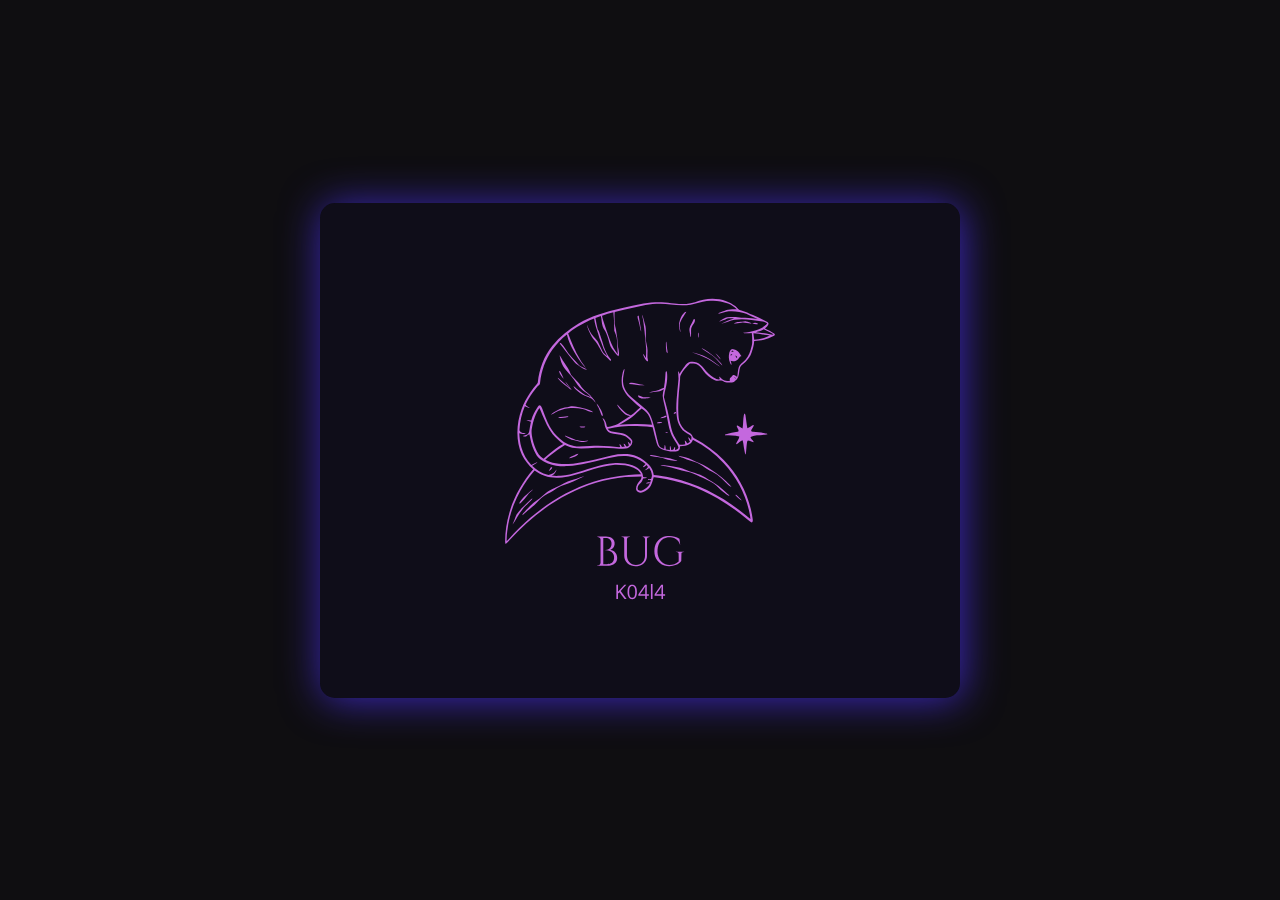
<file: intro3/index.html>
<!DOCTYPE html>
<html lang="en">

<head>
    <meta charset="UTF-8">
    <meta http-equiv="X-UA-Compatible" content="IE=edge">
    <meta name="viewport" content="width=device-width, initial-scale=1.0">
    <link rel="stylesheet" href="style.css">
    <link rel="stylesheet" href="animation.css">
    <link rel="stylesheet" href="https://www.1001fonts.com/aileron-font.html">
    <title>Safan Danis NK</title>
</head>

<body>

    <div class="animation">
        <!--?xml version="1.0" encoding="UTF-8" ?-->

        <svg width="100%" height="100%" viewBox="0 0 1500 1500" version="1.1" xmlns="http://www.w3.org/2000/svg">
    <g id="#ca6be5f8">
    <path fill="#ca6be5" stroke="#ca6be5" stroke-width="0.09375" opacity="0.97" d=" M 942.10 293.46 C 964.97 288.26 989.26 289.87 1011.39 297.54 C 1021.30 300.67 1030.03 306.50 1038.48 312.40 C 1042.02 314.89 1044.67 318.33 1047.59 321.47 C 1049.90 324.19 1053.63 324.67 1056.88 325.56 C 1069.24 328.81 1080.65 334.72 1092.35 339.73 C 1106.65 345.70 1120.74 352.22 1134.43 359.50 C 1137.20 360.85 1140.29 363.44 1139.40 366.91 C 1138.13 372.80 1132.58 376.09 1128.65 380.13 C 1138.16 384.83 1147.84 389.36 1156.45 395.63 C 1157.38 396.51 1158.96 397.41 1158.71 398.94 C 1158.03 401.63 1155.14 402.64 1153.03 403.98 C 1144.14 408.26 1135.00 412.16 1125.44 414.66 C 1115.85 417.18 1105.89 417.40 1096.06 418.03 C 1095.32 430.08 1091.88 441.76 1088.18 453.18 C 1084.59 464.10 1078.12 473.92 1069.48 481.50 C 1064.08 486.75 1056.37 490.15 1053.57 497.63 C 1050.24 506.78 1050.99 516.85 1047.85 526.08 C 1046.25 532.76 1040.89 537.64 1035.37 541.29 C 1031.14 544.13 1025.81 543.69 1020.97 544.00 C 1015.98 543.96 1010.82 543.95 1006.11 542.12 C 1002.77 540.84 999.88 537.94 996.09 538.25 C 989.72 538.50 982.96 539.88 976.91 537.21 C 962.73 531.14 951.10 520.32 941.91 508.11 C 936.54 500.65 930.76 492.87 922.18 488.90 C 915.73 485.48 908.23 486.82 901.25 486.20 C 890.11 496.53 879.56 508.12 873.11 522.04 C 870.91 526.01 871.64 530.61 871.43 534.94 C 870.89 548.39 868.76 561.72 867.80 575.15 C 865.86 597.38 865.05 619.75 866.38 642.04 C 866.76 647.71 867.22 653.41 868.63 658.93 C 872.38 672.39 880.41 685.14 892.77 692.19 C 899.08 696.57 908.01 699.64 909.90 707.98 C 910.49 710.87 913.58 711.88 915.79 713.30 C 948.18 730.32 977.95 752.36 1003.60 778.46 C 1043.57 819.43 1072.77 871.08 1085.79 926.91 C 1088.27 937.49 1090.28 948.18 1091.68 958.96 C 1091.96 962.14 1092.00 966.44 1089.05 968.41 C 1084.39 966.63 1080.62 963.25 1076.76 960.21 C 1048.02 935.72 1017.35 913.40 984.60 894.56 C 929.49 862.61 868.36 840.64 805.10 832.37 C 800.53 832.02 795.86 830.47 791.32 831.38 C 788.95 839.93 787.14 848.83 782.72 856.64 C 776.96 865.88 767.89 872.86 757.83 876.86 C 750.18 879.85 739.48 875.71 737.99 867.09 C 737.34 856.99 743.88 848.41 749.87 840.95 C 752.91 837.52 754.58 833.07 754.68 828.50 C 738.09 829.01 721.48 829.40 704.92 830.66 C 645.01 836.21 586.60 854.53 533.14 881.93 C 465.85 916.36 406.23 964.69 355.68 1020.68 C 351.56 1024.90 347.77 1029.59 342.94 1033.03 C 341.28 1031.04 341.51 1028.30 341.30 1025.90 C 341.44 996.04 345.80 966.19 354.38 937.59 C 368.69 889.58 393.91 845.09 426.50 807.14 C 412.80 794.29 400.04 779.94 392.16 762.71 C 382.51 741.91 378.58 718.83 378.48 696.01 C 378.56 671.89 382.79 647.77 391.14 625.14 C 397.68 607.19 407.16 590.48 417.55 574.52 C 423.47 565.60 429.78 556.93 436.94 548.96 C 438.37 547.21 440.39 545.59 440.39 543.13 C 444.64 503.21 458.98 463.74 484.54 432.47 C 506.61 405.37 534.09 382.92 564.05 365.07 C 583.24 353.66 603.87 344.84 625.04 337.85 C 647.50 330.25 670.41 324.06 693.52 318.77 C 715.94 313.78 738.29 308.44 760.88 304.23 C 778.01 300.88 795.51 300.32 812.92 300.49 C 826.78 300.02 840.42 302.87 854.15 304.27 C 866.38 305.69 878.73 306.40 891.04 305.79 C 908.74 305.00 924.96 297.06 942.10 293.46 M 940.06 298.92 C 923.59 301.91 907.88 308.84 890.98 309.48 C 875.00 310.22 858.94 309.62 843.06 307.59 C 832.10 306.31 821.10 305.03 810.05 305.24 C 795.52 305.63 780.94 306.22 766.61 308.77 C 745.70 312.47 725.15 317.89 704.48 322.71 C 694.10 325.28 683.56 327.33 673.39 330.66 C 672.06 339.38 673.04 348.23 673.00 357.01 C 673.06 362.68 673.24 368.45 674.91 373.91 C 676.16 378.17 677.29 382.49 677.70 386.93 C 678.29 393.98 680.04 400.87 680.80 407.91 C 682.37 420.65 682.11 433.65 685.36 446.15 C 686.20 452.10 688.08 458.95 684.33 464.31 C 677.46 459.63 673.33 452.14 668.22 445.77 C 664.97 441.04 661.01 436.55 659.38 430.93 C 655.59 418.44 652.76 405.59 647.48 393.60 C 644.65 386.77 639.51 381.15 637.15 374.10 C 633.17 364.03 634.44 352.89 631.16 342.65 C 625.74 344.50 620.34 346.41 614.89 348.17 C 616.73 359.38 619.09 370.50 621.63 381.57 C 622.02 384.57 624.79 386.35 625.66 389.15 C 630.39 404.49 636.37 419.45 640.17 435.08 C 645.30 449.47 651.80 463.89 662.51 475.05 C 661.76 476.36 661.04 477.69 660.34 479.03 C 653.21 468.49 640.41 463.12 634.28 451.75 C 628.36 440.85 622.91 429.58 615.19 419.80 C 610.17 413.40 604.48 407.38 601.10 399.88 C 596.31 389.56 590.66 379.25 589.13 367.83 C 593.97 381.24 599.69 394.86 609.75 405.26 C 614.21 410.16 619.23 414.70 622.45 420.59 C 627.53 429.82 631.34 439.68 636.21 449.02 C 639.56 455.58 645.71 459.93 651.10 464.70 C 645.97 454.39 639.94 444.45 636.34 433.46 C 632.75 421.79 626.89 410.92 624.14 398.98 C 618.89 382.83 613.01 366.68 610.89 349.75 C 592.85 356.91 575.43 365.59 559.02 375.97 C 549.75 382.02 540.19 387.94 532.26 395.72 C 542.94 422.62 553.05 450.00 568.54 474.61 C 573.38 483.83 580.17 491.76 586.19 500.18 C 573.89 487.69 563.96 473.09 554.83 458.19 C 546.44 444.08 538.62 429.51 532.99 414.07 C 530.98 408.95 530.17 403.50 528.49 398.29 C 511.81 411.25 497.30 426.92 484.85 443.95 C 463.37 473.44 450.96 508.97 447.14 545.12 C 447.20 550.34 442.14 552.74 439.12 556.14 C 434.10 561.83 429.72 568.06 424.96 573.98 C 416.02 585.29 409.56 598.29 403.19 611.15 C 406.32 615.47 412.01 617.54 416.19 620.91 C 410.76 620.58 405.92 617.99 400.93 616.11 C 391.38 638.56 386.19 662.74 384.77 687.06 C 384.20 691.30 388.17 693.88 391.31 695.76 C 395.11 698.33 399.90 697.07 404.12 698.21 C 397.86 701.38 390.60 699.56 384.17 697.91 C 384.92 712.23 386.42 726.61 390.46 740.42 C 395.84 760.40 406.34 778.88 420.64 793.84 C 426.81 790.75 432.77 787.13 439.29 784.80 C 434.96 790.04 428.53 792.63 423.00 796.31 C 429.26 802.02 435.95 807.29 443.00 812.02 C 452.10 817.90 462.45 821.40 472.75 824.52 C 477.53 822.74 482.53 821.46 487.07 819.06 C 491.96 816.56 493.42 810.75 497.45 807.33 C 495.17 815.31 489.88 823.34 481.58 825.90 C 490.94 827.85 500.58 826.98 510.07 826.88 C 528.51 825.58 546.40 820.41 564.02 815.12 C 598.53 804.48 632.75 791.13 669.08 788.34 C 688.53 786.82 708.41 788.67 726.93 795.00 C 738.38 798.90 749.01 806.13 755.62 816.41 C 758.41 820.53 758.70 825.60 759.58 830.35 C 763.47 832.01 768.03 830.42 771.85 832.41 C 767.86 833.93 763.52 833.93 759.44 835.09 C 758.20 838.72 756.95 842.44 754.51 845.47 C 751.33 849.96 745.92 852.72 744.03 858.13 C 742.75 861.69 741.66 866.34 744.55 869.43 C 747.65 872.21 752.32 872.22 756.06 870.87 C 762.88 868.47 768.82 864.01 773.80 858.84 C 778.89 853.71 780.93 846.54 782.97 839.81 C 779.94 839.31 776.41 840.14 773.98 837.84 C 776.60 835.51 780.42 836.83 783.60 836.46 C 785.00 833.18 786.42 829.71 786.18 826.07 C 785.47 817.89 782.63 809.88 777.84 803.19 C 773.64 806.57 768.89 809.92 763.29 810.15 C 767.59 807.32 772.17 804.21 774.04 799.16 C 772.89 797.08 771.21 795.38 769.70 793.59 C 766.27 796.38 763.10 799.88 758.64 800.95 C 760.49 797.02 764.06 794.34 766.78 791.06 C 761.80 786.60 756.15 782.99 750.44 779.54 C 744.01 775.70 737.30 772.21 730.06 770.19 C 720.32 767.27 710.09 766.78 699.99 766.50 C 678.37 766.45 657.40 772.33 636.57 777.43 C 620.52 781.57 604.36 785.23 588.15 788.65 C 569.29 792.56 550.35 796.91 531.00 797.28 C 510.79 798.23 490.08 796.55 471.11 789.11 C 462.61 785.69 454.08 781.91 446.92 776.11 C 438.62 769.22 433.56 759.43 429.02 749.86 C 421.68 734.42 418.30 717.59 414.84 700.97 C 411.47 702.34 408.48 704.42 405.59 706.60 C 402.28 708.88 398.19 707.24 394.87 705.91 C 399.50 704.67 403.98 702.93 408.57 701.56 C 412.23 699.01 414.27 694.50 414.66 690.12 C 415.70 680.87 417.82 671.78 419.59 662.65 C 414.65 661.71 409.74 660.26 405.52 657.44 C 410.46 657.83 415.40 658.34 420.34 658.82 C 424.58 643.98 431.84 630.23 440.41 617.46 C 441.86 615.60 443.34 613.08 445.96 612.93 C 450.79 614.37 452.22 619.72 453.95 623.86 C 460.55 642.14 467.57 660.34 476.44 677.65 C 484.24 691.27 494.03 703.89 506.20 713.88 C 514.71 720.86 523.37 728.21 533.94 731.84 C 544.24 735.49 555.04 738.15 566.03 738.18 C 576.70 738.09 587.37 737.62 598.00 736.71 C 617.90 734.55 637.95 735.63 657.87 736.96 C 668.72 737.55 679.42 740.32 690.34 739.77 C 689.30 737.02 688.16 734.29 687.69 731.38 C 692.04 731.30 693.22 736.07 695.22 739.05 C 698.09 739.00 700.97 738.82 703.84 738.50 C 702.93 735.33 700.60 732.64 700.30 729.32 C 705.19 729.13 705.75 735.47 709.09 737.68 C 711.74 737.83 715.27 736.62 716.29 733.92 C 715.71 730.22 713.44 727.05 712.81 723.35 C 716.50 724.53 718.17 728.26 720.37 731.12 C 721.85 727.53 723.96 722.62 720.71 719.37 C 715.19 713.63 709.03 708.08 701.43 705.31 C 688.11 700.46 673.67 700.58 660.07 696.96 C 651.77 694.81 647.25 686.66 644.70 679.11 C 642.58 673.91 643.29 668.09 641.26 662.88 C 640.02 658.83 637.40 655.38 636.34 651.28 C 641.28 653.14 643.19 658.57 645.45 662.89 C 647.91 667.66 648.08 673.15 650.00 678.09 C 653.43 679.10 657.03 677.80 660.45 677.22 C 670.76 674.57 681.14 671.14 689.85 664.83 C 700.11 658.77 710.46 652.81 720.11 645.77 C 715.21 644.79 709.97 644.21 705.80 641.21 C 699.62 636.80 694.82 630.84 689.82 625.21 C 686.27 620.75 682.16 616.42 680.47 610.85 C 684.88 613.96 687.78 618.64 691.68 622.30 C 697.99 628.36 703.77 635.44 711.92 639.09 C 715.27 640.70 719.27 641.18 721.81 644.17 C 732.77 637.49 740.33 626.80 750.67 619.37 C 737.04 608.43 723.91 596.82 711.99 584.03 C 707.44 579.27 704.14 573.52 701.12 567.71 C 698.38 562.15 695.72 556.37 695.16 550.11 C 694.04 539.45 693.98 528.49 696.81 518.08 C 698.32 512.73 699.18 506.97 702.51 502.37 C 702.96 504.17 702.98 506.04 702.63 507.86 C 700.55 519.76 697.66 531.78 698.77 543.95 C 700.15 561.76 710.93 577.48 724.25 588.78 C 733.01 596.69 742.03 604.30 751.21 611.72 C 759.57 618.65 768.39 625.26 775.25 633.77 C 782.53 642.79 785.49 654.22 788.98 665.04 C 796.69 686.65 799.67 709.56 806.34 731.46 C 808.61 738.97 816.42 742.83 823.28 745.30 C 824.40 741.03 823.74 736.52 825.00 732.28 C 827.99 736.43 827.33 741.88 828.24 746.68 C 832.29 747.38 836.33 748.20 840.46 748.36 C 841.11 744.25 839.54 739.85 841.41 735.97 C 843.43 739.84 844.00 744.20 844.66 748.45 C 847.25 747.84 851.48 748.93 852.29 745.50 C 853.36 743.42 853.54 740.31 856.24 739.67 C 856.82 742.50 856.15 745.37 855.92 748.21 C 860.75 747.91 867.93 745.18 866.07 739.03 C 863.35 729.75 856.62 722.41 851.81 714.19 C 843.07 700.52 838.81 684.63 835.63 668.88 C 832.67 652.85 829.93 636.77 826.17 620.90 C 823.68 609.33 820.36 597.89 819.04 586.11 C 818.13 578.78 820.45 571.68 822.28 564.69 C 816.47 567.27 810.99 571.21 804.37 571.21 C 795.36 571.63 786.56 573.69 777.63 574.66 C 787.06 570.96 797.16 569.37 806.88 566.58 C 812.24 564.65 817.21 561.74 822.61 559.86 C 823.35 554.56 824.08 549.25 824.96 543.97 C 826.51 534.36 826.51 524.60 827.37 514.93 C 827.74 513.06 827.67 510.19 830.00 509.66 C 831.49 510.41 831.33 512.40 831.70 513.80 C 833.78 529.61 831.54 545.69 827.80 561.08 C 825.44 569.26 824.10 577.68 822.85 586.08 C 822.59 587.39 822.67 588.68 823.07 589.97 C 826.32 602.02 829.75 614.04 832.81 626.15 C 836.25 639.47 838.73 653.01 841.33 666.51 C 843.88 679.68 847.00 692.91 853.11 704.94 C 857.36 713.72 863.40 721.45 868.03 730.02 C 868.72 731.14 869.46 732.72 871.08 732.56 C 876.55 732.85 881.97 731.69 887.33 730.73 C 886.66 727.11 885.78 723.50 885.73 719.81 C 889.53 721.40 891.04 725.40 892.69 728.85 C 895.85 727.38 898.83 725.53 901.49 723.28 C 899.41 718.87 896.81 714.64 895.67 709.86 C 899.98 711.33 901.68 715.86 904.83 718.76 C 905.63 714.69 906.64 710.09 904.90 706.18 C 897.05 699.45 886.80 695.95 879.44 688.56 C 870.75 678.94 864.61 666.90 862.49 654.06 C 859.13 634.54 859.64 614.59 861.09 594.91 C 862.70 575.25 864.60 555.61 866.51 535.98 C 867.51 527.37 865.08 518.82 865.64 510.22 C 868.15 512.16 868.96 515.27 869.86 518.16 C 873.77 509.73 879.56 502.43 885.17 495.10 C 888.95 489.63 893.84 484.58 900.12 482.09 C 907.21 480.28 914.90 480.67 921.77 483.22 C 930.74 486.44 937.36 493.69 943.19 500.92 C 951.86 512.10 961.85 522.55 974.08 529.85 C 979.51 533.05 985.84 535.70 992.25 534.36 C 991.27 531.61 990.27 528.85 989.81 525.96 C 994.80 530.37 999.78 535.05 1005.89 537.88 C 1011.11 539.59 1016.74 539.27 1022.17 539.54 C 1021.99 536.46 1021.57 533.12 1023.20 530.32 C 1024.62 528.07 1027.13 526.84 1028.74 524.74 C 1030.18 523.19 1031.51 520.73 1034.03 521.17 C 1038.01 521.96 1041.03 524.94 1044.46 526.91 C 1046.86 517.21 1045.82 506.88 1049.37 497.41 C 1051.37 491.07 1056.75 486.79 1061.72 482.77 C 1073.36 473.22 1081.00 459.57 1085.15 445.24 C 1087.24 437.63 1090.30 430.05 1090.01 422.03 C 1089.95 412.59 1090.23 403.06 1088.58 393.72 C 1081.08 394.92 1073.47 395.31 1065.89 394.89 C 1064.65 394.69 1063.61 393.98 1062.54 393.42 C 1068.60 391.71 1074.96 391.73 1081.14 390.59 C 1093.42 388.51 1106.12 386.30 1116.97 379.84 C 1123.55 375.61 1130.40 371.38 1135.34 365.19 C 1131.61 362.00 1126.90 360.32 1122.16 359.32 C 1110.94 356.89 1099.51 355.67 1088.13 354.28 C 1070.86 352.38 1053.27 351.36 1036.03 354.04 C 1022.34 355.95 1010.30 363.68 996.69 365.84 C 1008.75 358.71 1021.86 353.28 1035.41 349.68 C 1029.94 349.06 1024.43 348.86 1018.93 349.04 C 1013.32 349.16 1008.93 353.17 1003.80 354.89 C 999.32 356.28 995.15 358.57 990.52 359.47 C 991.52 358.18 992.65 356.96 994.12 356.17 C 998.99 353.26 1004.09 350.73 1009.10 348.05 C 1010.95 347.14 1012.74 345.77 1014.94 346.00 C 1024.93 345.88 1034.98 344.82 1044.94 345.96 C 1052.84 347.42 1060.88 347.58 1068.88 347.87 C 1081.52 348.46 1093.99 350.74 1106.58 351.86 C 1094.88 347.01 1083.30 341.84 1072.09 335.94 C 1055.41 328.98 1036.91 326.82 1018.97 328.04 C 1007.74 328.64 997.52 334.07 986.51 335.59 C 989.76 332.80 993.97 331.64 997.82 329.92 C 1004.08 327.45 1010.20 324.32 1016.92 323.27 C 1025.68 322.10 1034.55 322.80 1043.35 322.29 C 1035.87 314.72 1026.82 308.75 1016.91 304.88 C 1000.15 298.35 981.96 295.22 963.98 296.45 C 955.95 296.58 947.89 296.99 940.06 298.92 M 634.88 341.56 C 635.56 346.87 637.22 351.98 638.71 357.10 C 644.63 377.05 652.27 396.43 659.11 416.08 C 665.02 431.33 672.41 446.17 682.72 458.97 C 682.39 452.01 681.59 445.08 681.39 438.12 C 680.68 424.83 681.58 411.00 676.50 398.40 C 675.18 394.58 673.14 391.01 672.08 387.11 C 671.57 374.46 671.88 361.76 670.83 349.13 C 669.62 343.19 670.29 337.10 669.36 331.14 C 657.71 334.06 646.25 337.71 634.88 341.56 M 1114.11 387.84 C 1109.85 389.43 1105.28 389.99 1101.06 391.68 C 1112.72 393.49 1124.46 394.81 1136.17 396.28 C 1142.33 396.96 1148.37 400.10 1154.63 398.42 C 1152.13 396.46 1149.29 395.04 1146.52 393.56 C 1139.42 389.80 1132.50 385.67 1125.15 382.43 C 1121.47 384.26 1118.00 386.50 1114.11 387.84 M 1093.68 394.71 C 1094.37 401.21 1095.34 407.68 1096.16 414.17 C 1105.23 413.66 1114.37 412.82 1123.06 409.98 C 1130.02 407.63 1137.27 405.68 1143.59 401.80 C 1140.78 401.17 1137.97 400.67 1135.14 400.27 C 1121.33 398.36 1107.61 395.69 1093.68 394.71 M 1035.59 528.30 C 1036.13 530.91 1038.65 532.16 1041.16 531.58 C 1039.82 529.73 1037.72 528.85 1035.59 528.30 M 431.25 648.14 C 426.65 659.67 424.42 671.94 422.14 684.08 C 420.86 690.53 421.39 697.14 422.25 703.61 C 424.36 717.77 428.43 731.62 433.88 744.85 C 439.01 756.66 446.07 768.61 457.47 775.30 C 469.31 765.13 481.19 754.99 493.49 745.38 C 500.91 739.57 509.11 734.90 517.25 730.19 C 505.54 721.21 494.46 711.34 484.88 700.09 C 471.49 683.13 463.46 662.89 454.54 643.42 C 451.27 636.23 448.72 628.73 445.43 621.55 C 439.55 629.71 435.20 638.92 431.25 648.14 M 727.04 647.86 C 714.93 657.52 701.11 664.62 687.52 671.90 C 703.32 670.41 719.21 669.81 735.08 669.68 C 752.22 669.26 769.29 671.06 786.36 672.29 C 784.72 664.33 782.21 656.54 779.00 649.08 C 774.30 637.94 764.77 629.81 755.08 623.06 C 745.07 630.54 737.11 640.41 727.04 647.86 M 661.50 682.70 C 658.46 683.41 655.36 683.72 652.27 684.08 C 655.17 690.54 662.67 692.07 668.97 693.04 C 678.05 694.46 687.18 695.63 696.15 697.70 C 703.54 699.29 710.00 703.53 715.87 708.13 C 719.46 711.15 723.19 714.26 725.56 718.40 C 727.70 722.56 726.86 727.67 724.68 731.65 C 721.03 738.38 713.94 743.53 706.12 743.63 C 694.45 744.19 682.66 745.04 671.05 743.26 C 660.07 742.15 649.02 742.18 638.01 741.79 C 630.33 741.77 622.67 741.04 614.99 741.54 C 594.29 742.49 573.48 745.39 552.78 742.73 C 542.39 741.01 532.08 738.11 522.70 733.24 C 507.65 742.34 493.49 752.79 479.69 763.68 C 473.92 768.30 468.05 772.84 462.84 778.11 C 466.90 780.78 471.63 782.09 476.16 783.74 C 488.11 787.59 500.49 790.35 513.04 791.10 C 533.48 791.90 553.91 789.26 573.95 785.44 C 587.55 782.47 601.36 780.51 614.88 777.15 C 631.34 773.29 647.63 768.69 664.17 765.14 C 683.04 761.12 702.61 759.55 721.77 762.36 C 735.79 764.23 748.63 770.93 760.22 778.74 C 770.51 785.96 779.99 794.83 786.20 805.87 C 789.46 811.58 790.63 818.09 791.70 824.49 C 810.40 826.82 829.13 829.32 847.52 833.56 C 928.56 851.83 1003.92 891.59 1067.88 944.20 C 1073.52 948.57 1078.59 953.70 1084.70 957.43 C 1084.43 951.83 1083.23 946.34 1082.18 940.85 C 1071.28 883.90 1043.36 830.58 1003.77 788.34 C 977.12 759.36 944.92 735.83 910.12 717.56 C 908.75 722.47 906.02 727.00 901.66 729.79 C 892.98 736.30 881.75 736.45 871.43 737.46 C 870.47 740.07 871.72 743.45 870.09 746.04 C 867.53 750.09 862.89 752.87 858.06 752.94 C 850.38 753.22 842.57 753.46 835.06 751.52 C 826.84 749.49 818.33 747.65 811.02 743.18 C 805.38 739.77 802.22 733.64 800.50 727.48 C 795.89 711.64 792.35 695.51 788.29 679.53 C 776.95 677.79 765.50 676.68 754.03 676.31 C 737.32 675.99 720.58 675.64 703.89 676.55 C 689.68 677.97 675.37 679.17 661.50 682.70 M 542.89 826.75 C 528.51 830.25 513.80 833.12 498.92 832.28 C 486.02 832.48 473.03 830.74 460.88 826.27 C 449.90 822.81 440.08 816.67 430.63 810.25 C 414.48 829.35 399.66 849.68 387.58 871.62 C 380.15 885.83 373.13 900.28 367.15 915.17 C 357.85 940.65 350.63 967.06 347.79 994.10 C 346.74 1004.39 345.26 1014.76 346.09 1025.12 C 358.58 1011.63 370.96 998.02 384.16 985.21 C 447.40 922.27 524.22 871.95 609.46 844.59 C 644.01 833.70 679.78 826.60 715.92 823.90 C 728.29 822.72 740.75 823.23 753.11 822.10 C 748.71 812.73 740.04 806.02 730.61 802.18 C 712.76 794.77 693.14 793.03 673.98 793.34 C 628.65 797.06 586.63 815.85 542.89 826.75 Z" class="svg-elem-1"></path>
    <path fill="#ca6be5" stroke="#ca6be5" stroke-width="0.09375" opacity="0.97" d=" M 881.94 334.93 C 884.37 332.82 886.64 329.43 890.25 329.74 C 889.02 333.89 885.81 336.99 883.54 340.56 C 878.87 347.67 874.41 355.04 871.46 363.05 C 869.04 372.48 871.53 382.20 872.99 391.57 C 870.21 386.85 869.41 381.29 868.80 375.94 C 868.28 370.32 868.07 364.51 869.82 359.07 C 872.49 350.45 875.21 341.34 881.94 334.93 Z" class="svg-elem-2"></path>
    <path fill="#ca6be5" stroke="#ca6be5" stroke-width="0.09375" opacity="0.97" d=" M 755.64 338.88 C 759.36 343.91 760.20 350.28 761.89 356.14 C 763.73 364.40 767.10 372.37 767.60 380.90 C 768.16 390.27 768.07 399.67 767.42 409.03 C 767.36 418.87 770.51 428.34 771.98 438.00 C 774.64 451.26 770.12 465.21 774.49 478.22 C 773.97 478.66 772.93 479.53 772.42 479.97 C 769.97 478.74 768.00 476.80 766.72 474.39 C 763.56 468.82 760.12 463.18 758.85 456.83 C 763.09 460.22 765.02 465.49 767.89 469.94 C 768.42 460.28 769.06 450.61 768.66 440.93 C 768.34 429.24 766.07 417.72 765.38 406.06 C 764.69 395.01 763.28 384.02 761.87 373.04 C 760.76 361.50 759.02 349.99 755.64 338.88 Z" class="svg-elem-3"></path>
    <path fill="#ca6be5" stroke="#ca6be5" stroke-width="0.09375" opacity="0.97" d=" M 742.75 342.12 C 743.60 342.09 745.28 342.03 746.13 342.00 C 748.48 357.94 751.43 373.79 753.81 389.71 C 751.94 387.20 751.48 384.05 750.87 381.07 C 749.17 372.34 747.71 363.52 744.96 355.04 C 743.68 350.87 742.15 346.56 742.75 342.12 Z" class="svg-elem-4"></path>
    <path fill="#ca6be5" stroke="#ca6be5" stroke-width="0.09375" opacity="0.97" d=" M 911.81 353.95 C 912.39 352.50 914.21 350.58 915.70 352.27 C 917.66 356.30 915.82 360.96 913.65 364.52 C 910.13 369.61 906.39 374.85 904.98 380.98 C 904.02 389.52 905.98 398.39 903.53 406.75 C 901.75 404.18 902.28 400.89 901.78 397.97 C 901.22 392.31 899.29 386.73 899.84 380.99 C 901.38 371.01 908.66 363.33 911.81 353.95 Z" class="svg-elem-5"></path>
    <path fill="#ca6be5" stroke="#ca6be5" stroke-width="0.09375" opacity="0.97" d=" M 1059.03 360.00 C 1063.37 359.77 1067.68 357.90 1072.04 359.12 C 1077.65 360.59 1083.62 361.63 1088.53 364.89 C 1077.85 365.95 1067.51 360.80 1056.89 362.87 C 1049.34 363.82 1041.92 365.81 1034.31 366.12 C 1035.67 363.58 1038.50 362.70 1041.04 361.81 C 1046.83 359.87 1053.04 360.55 1059.03 360.00 Z" class="svg-elem-6"></path>
    <path fill="#ca6be5" stroke="#ca6be5" stroke-width="0.09375" opacity="0.97" d=" M 1089.97 364.60 C 1094.81 362.36 1100.80 361.56 1105.61 364.30 C 1106.87 364.95 1107.72 367.39 1105.69 367.56 C 1100.29 368.42 1094.90 366.63 1089.97 364.60 Z" class="svg-elem-7"></path>
    <path fill="#ca6be5" stroke="#ca6be5" stroke-width="0.09375" opacity="0.97" d=" M 925.82 396.69 C 925.78 394.84 926.67 393.22 928.11 392.09 C 927.75 397.56 928.03 403.08 927.28 408.52 C 925.23 404.93 925.69 400.65 925.82 396.69 Z" class="svg-elem-8"></path>
    <path fill="#ca6be5" stroke="#ca6be5" stroke-width="0.09375" opacity="0.97" d=" M 828.50 424.03 C 828.46 422.49 829.00 421.04 829.47 419.60 C 831.17 425.30 830.78 431.33 831.55 437.18 C 832.07 443.33 834.08 449.34 833.70 455.57 C 832.05 454.50 830.39 453.16 830.19 451.06 C 828.48 442.17 828.39 433.05 828.50 424.03 Z" class="svg-elem-9"></path>
    <path fill="#ca6be5" stroke="#ca6be5" stroke-width="0.09375" opacity="0.97" d=" M 506.55 423.36 C 508.09 423.59 509.57 424.19 510.70 425.28 C 515.75 429.64 519.77 435.07 523.16 440.78 C 529.29 450.44 535.94 459.83 543.82 468.16 C 547.96 472.69 552.48 476.87 556.53 481.50 C 561.14 486.54 565.31 492.23 571.34 495.71 C 577.13 499.54 584.04 501.44 589.55 505.68 C 578.70 504.72 570.26 497.33 561.85 491.17 C 553.84 485.57 547.95 477.65 541.72 470.26 C 534.67 461.90 528.43 452.92 521.45 444.50 C 517.62 439.93 513.93 435.24 510.27 430.53 C 508.60 428.39 507.15 426.03 506.55 423.36 Z" class="svg-elem-10"></path>
    <path fill="#ca6be5" stroke="#ca6be5" stroke-width="0.09375" opacity="0.97" d=" M 936.45 439.51 C 950.28 445.25 961.95 455.04 973.41 464.49 C 979.96 470.29 986.75 475.89 992.57 482.47 C 995.29 485.57 998.45 488.59 999.64 492.68 C 996.37 490.89 994.45 487.59 991.94 484.97 C 983.79 476.11 975.65 467.05 965.66 460.22 C 960.31 456.59 954.74 453.26 949.48 449.50 C 945.06 446.28 939.79 444.00 936.45 439.51 Z" class="svg-elem-11"></path>
    <path fill="#ca6be5" stroke="#ca6be5" stroke-width="0.09375" opacity="0.97" d=" M 1020.69 453.51 C 1021.95 449.36 1023.76 444.45 1028.19 442.83 C 1029.82 441.95 1031.48 443.16 1033.10 443.53 C 1038.08 444.80 1042.93 446.86 1047.12 449.89 C 1050.10 452.65 1051.72 456.51 1054.43 459.53 C 1055.48 461.12 1057.52 462.52 1057.17 464.66 C 1055.54 465.20 1053.37 464.72 1052.33 466.36 C 1048.88 470.50 1046.21 475.85 1040.89 477.91 C 1035.71 479.72 1029.89 480.08 1024.67 478.23 C 1025.56 482.29 1027.74 486.19 1027.37 490.45 C 1024.58 489.44 1024.06 486.21 1022.87 483.86 C 1018.57 474.41 1018.22 463.49 1020.69 453.51 M 1029.47 446.88 C 1028.55 448.49 1027.68 450.14 1026.86 451.81 C 1029.46 451.14 1032.07 450.46 1034.59 449.51 C 1032.93 448.54 1031.21 447.68 1029.47 446.88 M 1025.60 458.50 C 1024.99 459.72 1024.59 461.02 1024.17 462.32 C 1026.23 461.64 1028.41 460.93 1029.80 459.12 C 1028.37 458.85 1027.02 458.52 1025.60 458.50 M 1038.64 462.03 C 1039.83 464.65 1041.29 467.13 1042.53 469.73 C 1043.17 468.71 1044.65 467.95 1044.53 466.62 C 1043.33 464.31 1040.79 463.23 1038.64 462.03 Z" class="svg-elem-12"></path>
    <path fill="#ca6be5" stroke="#ca6be5" stroke-width="0.09375" opacity="0.97" d=" M 907.72 452.15 C 918.91 454.70 929.88 458.33 940.58 462.46 C 955.66 468.66 968.94 478.33 982.06 487.85 C 985.64 490.58 989.68 492.82 992.59 496.34 C 983.63 490.82 975.50 483.98 966.44 478.56 C 951.79 469.27 935.87 462.10 919.46 456.51 C 915.56 455.02 911.51 453.91 907.72 452.15 Z" class="svg-elem-13"></path>
    <path fill="#ca6be5" stroke="#ca6be5" stroke-width="0.09375" opacity="0.97" d=" M 978.41 455.61 C 982.56 458.38 985.73 462.30 989.06 465.97 C 991.10 468.41 993.52 470.74 994.37 473.92 C 991.08 471.48 988.92 467.95 986.29 464.89 C 983.72 461.75 980.76 458.92 978.41 455.61 Z" class="svg-elem-14"></path>
    <path fill="#ca6be5" stroke="#ca6be5" stroke-width="0.09375" opacity="0.97" d=" M 506.17 461.47 C 510.13 466.17 512.50 471.93 515.92 477.00 C 522.84 487.53 530.76 497.50 536.21 508.93 C 538.39 513.40 539.13 518.68 542.66 522.41 C 548.77 529.26 555.05 535.96 561.44 542.56 C 567.67 548.22 571.30 555.98 576.65 562.38 C 582.00 569.07 588.94 574.18 595.74 579.28 C 599.85 582.23 602.27 586.77 605.55 590.50 C 609.31 595.17 613.44 599.65 616.14 605.06 C 611.37 601.13 608.29 595.41 602.94 592.17 C 596.80 588.43 589.99 586.03 583.21 583.76 C 572.64 580.06 563.39 573.35 555.56 565.45 C 552.57 562.36 549.44 559.03 548.51 554.70 C 551.93 557.19 554.64 560.48 557.96 563.10 C 565.17 568.97 572.61 574.57 580.33 579.74 C 586.63 584.31 594.81 584.79 601.26 589.14 C 597.10 582.59 590.58 578.11 584.39 573.67 C 575.86 567.75 568.07 560.67 561.70 552.45 C 557.49 547.19 554.34 541.19 550.25 535.85 C 543.64 527.14 536.85 518.52 529.35 510.55 C 523.18 504.11 517.74 496.90 514.10 488.71 C 509.69 480.21 508.49 470.63 506.17 461.47 Z" class="svg-elem-15"></path>
    <path fill="#ca6be5" stroke="#ca6be5" stroke-width="0.09375" opacity="0.97" d=" M 505.04 510.99 C 504.13 508.12 507.70 508.72 508.31 510.71 C 512.25 517.70 515.47 525.09 518.68 532.44 C 512.96 526.22 507.62 519.11 505.04 510.99 Z" class="svg-elem-16"></path>
    <path fill="#ca6be5" stroke="#ca6be5" stroke-width="0.09375" opacity="0.97" d=" M 500.21 529.89 C 504.49 531.58 507.49 535.18 510.92 538.09 C 519.63 545.81 528.25 553.67 537.31 560.99 C 532.88 554.17 526.88 548.37 523.39 540.93 C 527.19 544.82 530.17 549.38 533.55 553.61 C 536.79 557.97 540.31 562.15 543.05 566.86 C 538.35 564.53 534.53 560.85 530.43 557.65 C 523.91 552.10 516.81 547.26 510.55 541.41 C 506.81 537.87 502.65 534.53 500.21 529.89 Z" class="svg-elem-17"></path>
    <path fill="#ca6be5" stroke="#ca6be5" stroke-width="0.09375" opacity="0.97" d=" M 716.56 548.47 C 717.89 545.08 721.72 544.17 725.03 544.48 C 734.22 545.09 743.02 548.10 752.01 549.92 C 756.06 550.84 760.22 551.20 764.26 552.19 C 748.29 552.97 732.43 549.81 716.56 548.47 Z" class="svg-elem-18"></path>
    <path fill="#ca6be5" stroke="#ca6be5" stroke-width="0.09375" opacity="0.97" d=" M 743.60 583.58 C 749.58 582.51 754.36 587.46 759.86 588.93 C 767.37 588.97 774.94 587.71 782.41 588.74 C 777.58 591.92 771.58 591.81 766.04 592.23 C 759.62 592.24 752.63 592.55 746.95 589.10 C 744.88 587.98 743.97 585.77 743.60 583.58 Z" class="svg-elem-19"></path>
    <path fill="#ca6be5" stroke="#ca6be5" stroke-width="0.09375" opacity="0.97" d=" M 618.30 607.63 C 622.48 611.01 624.96 615.86 627.53 620.46 C 631.72 626.72 635.51 633.48 636.97 640.94 C 637.55 642.73 636.94 644.53 636.03 646.09 C 634.66 644.73 633.41 643.24 632.75 641.41 C 629.87 634.47 627.97 627.12 624.48 620.44 C 622.19 616.29 619.42 612.30 618.30 607.63 Z" class="svg-elem-20"></path>
    <path fill="#ca6be5" stroke="#ca6be5" stroke-width="0.09375" opacity="0.97" d=" M 530.09 618.70 C 533.89 618.58 537.16 616.28 540.96 616.12 C 553.56 615.22 565.68 619.33 577.89 621.71 C 586.89 624.05 596.07 626.29 604.27 630.82 C 605.84 631.55 606.91 632.90 607.70 634.41 C 596.77 633.39 587.27 627.02 576.78 624.27 C 562.17 620.76 547.00 621.30 532.11 621.86 C 525.43 621.91 519.29 624.68 513.10 626.82 C 506.78 629.13 500.11 630.70 494.32 634.27 C 489.33 636.86 484.84 640.41 479.52 642.34 C 484.40 635.22 493.10 632.51 500.16 628.15 C 508.93 622.10 519.62 619.67 530.09 618.70 Z" class="svg-elem-21"></path>
    <path fill="#ca6be5" stroke="#ca6be5" stroke-width="0.09375" opacity="0.97" d=" M 851.60 638.15 C 852.92 635.64 855.18 633.31 858.24 633.36 C 861.15 634.47 858.68 636.95 856.89 637.60 C 855.27 638.57 853.38 638.49 851.60 638.15 Z" class="svg-elem-22"></path>
    <path fill="#ca6be5" stroke="#ca6be5" stroke-width="0.09375" opacity="0.97" d=" M 1064.94 642.00 C 1065.22 640.53 1066.17 639.35 1066.93 638.11 C 1068.17 639.27 1069.23 640.65 1069.41 642.41 C 1071.70 655.63 1072.51 669.10 1075.44 682.21 C 1082.19 680.88 1086.69 674.90 1093.04 672.63 C 1093.47 672.80 1094.34 673.14 1094.78 673.31 C 1093.81 679.59 1088.26 684.00 1086.64 690.10 C 1087.15 692.92 1090.63 692.88 1092.85 693.54 C 1104.49 695.24 1116.33 695.19 1127.86 697.80 C 1130.63 698.79 1135.12 697.79 1136.47 701.05 C 1131.50 702.77 1126.14 702.43 1120.97 702.83 C 1110.09 703.49 1098.77 703.11 1088.49 707.26 C 1086.79 708.02 1083.67 709.44 1085.21 711.74 C 1087.50 716.08 1091.44 719.21 1094.25 723.18 C 1094.16 723.60 1093.96 724.45 1093.87 724.87 C 1087.98 724.09 1083.04 719.56 1077.06 719.60 C 1074.81 721.33 1074.55 724.37 1074.05 726.97 C 1072.10 738.68 1072.46 750.68 1070.19 762.34 C 1067.99 759.70 1067.80 756.17 1067.10 752.96 C 1065.50 745.04 1064.04 737.08 1063.09 729.05 C 1062.64 725.52 1062.05 721.99 1060.81 718.64 C 1053.95 721.34 1048.91 726.98 1042.73 730.79 C 1040.06 730.02 1042.25 727.36 1042.95 725.91 C 1045.84 720.06 1050.78 714.75 1050.89 707.93 C 1036.97 703.70 1022.12 705.72 1007.86 704.16 C 1006.45 702.23 1009.47 701.09 1010.86 700.58 C 1022.08 697.12 1033.84 695.91 1045.26 693.26 C 1046.49 692.73 1048.67 692.61 1048.82 690.90 C 1048.49 685.39 1044.26 681.21 1042.94 676.02 C 1043.28 674.98 1044.26 673.82 1045.45 674.52 C 1050.95 676.84 1055.37 681.05 1060.75 683.60 C 1063.41 669.88 1061.95 655.68 1064.94 642.00 Z" class="svg-elem-23"></path>
    <path fill="#ca6be5" stroke="#ca6be5" stroke-width="0.09375" opacity="0.97" d=" M 820.37 647.47 C 823.45 646.17 826.52 643.68 830.06 644.72 C 831.18 646.93 829.14 648.55 827.30 649.24 C 822.26 651.28 816.74 651.82 811.35 652.05 C 813.60 649.26 817.37 649.03 820.37 647.47 Z" class="svg-elem-24"></path>
    <path fill="#ca6be5" stroke="#ca6be5" stroke-width="0.09375" opacity="0.97" d=" M 518.12 647.53 C 523.20 646.99 528.28 645.81 533.42 646.42 C 531.68 649.15 528.22 649.50 525.36 650.28 C 519.30 651.41 513.07 651.97 506.91 651.53 C 504.82 651.56 503.23 650.15 501.77 648.85 C 507.21 648.28 512.68 648.18 518.12 647.53 Z" class="svg-elem-25"></path>
    <path fill="#ca6be5" stroke="#ca6be5" stroke-width="0.09375" opacity="0.97" d=" M 804.40 664.59 C 808.76 663.94 813.25 663.45 817.66 664.12 C 813.12 667.72 806.74 667.21 801.28 667.11 C 801.85 665.75 802.83 664.64 804.40 664.59 Z" class="svg-elem-26"></path>
    <path fill="#ca6be5" stroke="#ca6be5" stroke-width="0.09375" opacity="0.97" d=" M 566.51 677.61 C 572.22 676.81 578.03 676.79 583.78 677.20 C 584.98 680.01 580.74 680.20 578.91 680.50 C 574.80 680.25 569.43 681.13 566.51 677.61 Z" class="svg-elem-27"></path>
    <path fill="#ca6be5" stroke="#ca6be5" stroke-width="0.09375" opacity="0.97" d=" M 825.12 695.55 C 828.13 694.84 831.89 693.16 834.30 696.05 C 831.32 697.47 827.92 697.25 825.12 695.55 Z" class="svg-elem-28"></path>
    <path fill="#ca6be5" stroke="#ca6be5" stroke-width="0.09375" opacity="0.97" d=" M 522.20 704.60 C 529.88 707.49 537.75 709.98 545.14 713.63 C 552.00 716.91 559.31 719.42 566.93 720.14 C 575.72 720.91 584.65 721.65 593.41 720.04 C 587.38 724.98 579.22 724.09 571.97 723.90 C 563.80 722.98 556.14 719.64 548.02 718.45 C 541.17 717.55 535.48 713.47 529.50 710.37 C 526.78 708.84 523.56 707.66 522.20 704.60 Z" class="svg-elem-29"></path>
    <path fill="#ca6be5" stroke="#ca6be5" stroke-width="0.09375" opacity="0.97" d=" M 547.63 765.57 C 552.83 763.41 557.77 760.24 563.47 759.64 C 560.62 766.09 553.06 768.18 546.92 770.18 C 542.84 771.41 538.91 773.28 534.60 773.51 C 537.95 769.50 543.11 767.86 547.63 765.57 Z" class="svg-elem-30"></path>
    <path fill="#ca6be5" stroke="#ca6be5" stroke-width="0.09375" opacity="0.97" d=" M 779.42 765.76 C 780.76 764.79 782.04 763.30 783.90 763.83 C 793.56 764.79 803.19 766.48 812.49 769.32 C 818.28 770.72 824.23 771.29 830.11 772.26 C 838.23 773.26 846.12 775.51 853.94 777.88 C 857.29 779.06 860.99 779.65 863.81 781.98 C 856.83 781.67 850.03 780.01 843.11 779.19 C 832.04 777.88 821.95 772.65 810.99 770.86 C 800.46 769.23 789.72 768.61 779.42 765.76 Z" class="svg-elem-31"></path>
    <path fill="#ca6be5" stroke="#ca6be5" stroke-width="0.09375" opacity="0.97" d=" M 866.14 765.89 C 880.11 768.70 894.29 771.60 907.24 777.77 C 914.32 781.43 921.48 784.95 928.77 788.21 C 937.58 792.81 947.03 796.13 955.54 801.33 C 964.81 806.95 973.78 813.06 982.46 819.56 C 992.48 826.73 1002.13 834.45 1010.97 843.07 C 1016.56 848.78 1022.80 854.05 1027.21 860.78 C 1020.83 857.49 1016.03 851.97 1010.65 847.36 C 1001.74 839.59 993.46 831.10 984.17 823.78 C 974.59 816.56 963.34 812.11 953.19 805.85 C 948.61 803.18 944.29 800.13 940.02 797.03 C 929.28 789.60 916.94 784.86 904.42 781.41 C 895.96 779.07 887.79 775.85 879.81 772.22 C 875.29 770.05 869.73 769.66 866.14 765.89 Z" class="svg-elem-32"></path>
    <path fill="#ca6be5" stroke="#ca6be5" stroke-width="0.09375" opacity="0.97" d=" M 811.60 795.63 C 817.63 794.48 823.85 795.00 829.92 795.66 C 838.28 797.17 846.85 797.34 855.12 799.44 C 865.49 801.98 876.39 802.88 886.11 807.60 C 905.72 817.16 928.37 819.17 946.91 831.13 C 960.60 840.13 975.25 847.68 988.12 857.89 C 998.06 865.50 1006.98 874.34 1016.64 882.30 C 1018.33 883.82 1020.48 885.15 1020.93 887.60 C 1014.09 884.82 1008.24 880.10 1002.43 875.64 C 992.12 867.68 984.38 856.78 973.36 849.70 C 959.96 841.35 945.04 835.95 930.86 829.13 C 918.81 823.46 906.97 816.68 893.62 814.61 C 871.24 811.16 850.29 801.96 828.04 797.97 C 822.58 797.01 816.96 797.09 811.60 795.63 Z" class="svg-elem-33"></path>
    <path fill="#ca6be5" stroke="#ca6be5" stroke-width="0.09375" opacity="0.97" d=" M 480.05 801.06 C 481.51 800.78 483.01 801.10 484.28 801.90 C 482.15 806.77 477.43 809.89 473.13 812.72 C 475.47 808.85 477.64 804.88 480.05 801.06 Z" class="svg-elem-34"></path>
    <path fill="#ca6be5" stroke="#ca6be5" stroke-width="0.09375" opacity="0.97" d=" M 558.10 835.47 C 565.91 833.27 573.25 829.39 581.31 828.14 C 574.89 831.27 567.94 833.31 561.67 836.85 C 545.87 846.36 527.58 850.25 510.92 857.90 C 502.69 861.13 495.42 866.21 488.16 871.14 C 482.50 875.11 476.22 878.05 470.05 881.11 C 455.67 887.39 445.24 899.60 434.74 910.80 C 427.20 919.33 417.32 925.24 408.97 932.88 C 403.81 937.32 399.26 942.61 393.29 946.00 C 394.37 940.92 398.71 937.64 401.91 933.88 C 410.33 925.32 418.23 916.16 427.55 908.54 C 439.69 900.21 451.32 891.12 462.30 881.31 C 468.04 874.98 475.74 871.04 483.24 867.22 C 491.87 863.21 500.46 859.13 509.04 855.03 C 516.61 851.86 523.48 847.27 531.09 844.21 C 539.80 840.44 549.10 838.38 558.10 835.47 Z" class="svg-elem-35"></path>
    <path fill="#ca6be5" stroke="#ca6be5" stroke-width="0.09375" opacity="0.97" d=" M 768.03 848.93 C 770.98 846.68 774.93 846.76 778.32 845.49 C 778.80 845.87 779.75 846.63 780.22 847.01 C 777.30 850.32 771.86 850.81 768.03 848.93 Z" class="svg-elem-36"></path>
    <path fill="#ca6be5" stroke="#ca6be5" stroke-width="0.09375" opacity="0.97" d=" M 405.93 883.82 C 412.72 878.49 418.94 872.34 426.30 867.78 C 421.05 873.66 414.43 878.23 409.57 884.50 C 403.37 892.57 396.79 900.35 389.93 907.87 C 388.57 909.39 386.92 910.74 384.90 911.27 C 383.88 908.92 385.82 906.84 386.86 904.92 C 392.22 897.09 398.26 889.51 405.93 883.82 Z" class="svg-elem-37"></path>
    <path fill="#ca6be5" stroke="#ca6be5" stroke-width="0.09375" opacity="0.97" d=" M 1039.28 885.53 C 1038.70 883.59 1041.31 883.31 1042.14 884.76 C 1047.85 890.08 1054.06 895.17 1058.47 901.66 C 1054.70 899.91 1051.73 896.95 1048.52 894.40 C 1045.31 891.60 1041.77 889.03 1039.28 885.53 Z" class="svg-elem-38"></path>
    <path fill="#ca6be5" stroke="#ca6be5" stroke-width="0.09375" opacity="0.97" d=" M 419.86 897.81 C 421.12 896.65 422.70 895.99 424.31 895.47 C 421.37 900.60 416.88 904.55 412.76 908.69 C 406.10 915.40 398.86 921.61 393.19 929.22 C 382.09 943.36 374.08 959.58 363.84 974.30 C 365.27 969.84 367.61 965.75 369.21 961.37 C 371.51 955.61 373.16 949.57 376.00 944.04 C 382.16 934.72 389.82 926.52 397.82 918.76 C 405.11 911.73 412.02 904.26 419.86 897.81 Z" class="svg-elem-39"></path>
    <path fill="#ca6be5" stroke="#ca6be5" stroke-width="0.09375" opacity="0.97" d=" M 827.98 1010.09 C 842.06 1007.41 857.23 1009.82 869.40 1017.55 C 870.14 1023.77 871.52 1029.94 871.74 1036.22 C 869.84 1033.24 869.10 1029.71 867.21 1026.73 C 863.01 1019.71 855.47 1015.17 847.55 1013.65 C 838.49 1011.95 828.55 1012.71 820.62 1017.73 C 811.48 1023.46 805.74 1033.57 803.97 1044.07 C 802.40 1053.37 802.68 1063.12 805.58 1072.14 C 808.89 1082.38 816.63 1091.51 826.98 1095.03 C 840.73 1099.64 856.60 1095.75 867.26 1086.08 C 867.10 1078.07 867.56 1070.04 867.04 1062.05 C 866.33 1058.27 861.89 1057.99 858.83 1057.87 L 858.80 1056.80 C 867.38 1057.00 876.00 1056.33 884.55 1057.17 C 881.51 1058.42 876.68 1057.65 875.58 1061.61 C 874.77 1069.29 875.92 1077.14 875.03 1084.79 C 871.14 1090.05 865.67 1094.07 859.64 1096.56 C 848.52 1101.37 835.73 1101.99 824.10 1098.71 C 813.16 1095.60 803.70 1087.76 798.56 1077.62 C 793.95 1068.53 792.90 1058.01 793.97 1047.99 C 794.93 1038.80 798.59 1029.80 804.92 1022.99 C 810.92 1016.30 819.17 1011.76 827.98 1010.09 Z" class="svg-elem-40"></path>
    <path fill="#ca6be5" stroke="#ca6be5" stroke-width="0.09375" opacity="0.97" d=" M 620.89 1010.79 C 629.57 1010.82 638.24 1010.74 646.91 1010.82 C 654.40 1010.91 662.46 1012.68 667.88 1018.21 C 673.65 1023.87 674.54 1033.14 671.54 1040.40 C 669.42 1045.44 664.87 1049.05 659.85 1050.98 C 665.74 1052.14 671.58 1054.76 675.41 1059.55 C 680.14 1065.17 681.66 1072.99 680.54 1080.13 C 679.50 1086.62 674.96 1092.16 669.24 1095.20 C 663.68 1098.18 657.25 1099.02 651.02 1099.01 C 640.96 1099.00 630.91 1099.00 620.85 1099.00 L 620.88 1097.92 C 625.56 1098.18 630.55 1094.92 630.47 1089.87 C 630.54 1066.56 630.52 1043.25 630.48 1019.94 C 630.69 1014.81 625.51 1011.63 620.85 1011.82 L 620.89 1010.79 M 638.72 1014.84 C 638.71 1041.38 638.71 1067.92 638.72 1094.46 C 647.15 1094.03 656.59 1096.08 664.02 1091.00 C 672.01 1085.39 672.98 1073.84 669.79 1065.31 C 667.28 1058.33 660.17 1054.47 653.22 1053.29 C 649.60 1052.39 645.75 1052.97 642.24 1051.68 C 647.60 1050.76 653.65 1050.74 657.93 1046.87 C 663.16 1043.02 664.21 1035.96 663.64 1029.91 C 663.27 1024.72 660.49 1019.58 655.80 1017.12 C 650.57 1014.25 644.44 1014.90 638.72 1014.84 Z" class="svg-elem-41"></path>
    <path fill="#ca6be5" stroke="#ca6be5" stroke-width="0.09375" opacity="0.97" d=" M 692.53 1011.19 C 701.34 1010.30 710.24 1011.02 719.08 1010.79 L 719.17 1011.84 C 716.72 1012.15 713.85 1012.07 712.10 1014.13 C 710.52 1015.63 710.41 1017.92 710.43 1019.96 C 710.48 1035.67 710.40 1051.38 710.47 1067.08 C 710.54 1074.44 712.50 1082.03 717.28 1087.77 C 727.38 1100.45 749.34 1099.71 759.14 1087.02 C 763.46 1081.70 765.25 1074.74 765.23 1067.98 C 765.26 1051.98 765.21 1035.99 765.25 1020.00 C 765.22 1018.01 765.20 1015.80 763.74 1014.30 C 761.70 1011.90 758.25 1012.26 755.55 1011.20 C 763.90 1010.48 772.38 1010.63 780.75 1011.11 C 778.06 1012.36 774.52 1011.95 772.55 1014.50 C 771.16 1015.97 771.16 1018.09 771.16 1019.99 C 771.17 1035.99 771.19 1052.00 771.16 1068.01 C 771.19 1075.77 768.92 1083.74 763.74 1089.66 C 758.39 1096.04 750.32 1099.73 742.10 1100.49 C 731.76 1101.60 720.50 1099.51 712.58 1092.38 C 705.84 1086.64 702.32 1077.79 702.28 1069.03 C 702.17 1052.34 702.29 1035.64 702.22 1018.95 C 702.34 1016.55 701.35 1014.00 699.09 1012.95 C 696.98 1012.08 694.66 1011.94 692.53 1011.19 Z" class="svg-elem-42"></path>
    <path fill="#ca6be5" stroke="#ca6be5" stroke-width="0.09375" opacity="0.97" d=" M 783.15 1154.40 C 784.75 1154.38 786.37 1154.38 788.00 1154.39 C 788.04 1169.59 788.00 1184.79 788.02 1200.00 C 786.38 1199.98 784.76 1199.99 783.14 1200.00 C 783.15 1184.80 783.14 1169.60 783.15 1154.40 Z" class="svg-elem-43"></path>
    <path fill="#ca6be5" stroke="#ca6be5" stroke-width="0.09375" opacity="0.97" d=" M 678.37 1157.19 C 680.03 1157.16 681.69 1157.14 683.37 1157.15 C 683.38 1164.19 683.38 1171.23 683.37 1178.28 C 689.98 1171.34 696.31 1164.14 702.85 1157.14 C 704.79 1157.14 706.74 1157.15 708.69 1157.18 C 702.94 1163.37 697.20 1169.57 691.46 1175.76 C 697.41 1183.85 703.39 1191.92 709.34 1200.01 C 707.35 1199.99 705.37 1199.99 703.40 1199.97 C 698.27 1193.02 693.03 1186.15 687.85 1179.24 C 686.34 1180.57 684.83 1181.92 683.35 1183.30 C 683.40 1188.87 683.37 1194.44 683.38 1200.02 C 681.69 1199.98 680.03 1199.98 678.36 1199.97 C 678.40 1185.71 678.38 1171.45 678.37 1157.19 Z" class="svg-elem-44"></path>
    <path fill="#ca6be5" stroke="#ca6be5" stroke-width="0.09375" opacity="0.97" d=" M 720.48 1157.68 C 725.44 1155.53 732.05 1156.16 735.68 1160.49 C 739.52 1165.03 740.33 1171.26 740.54 1177.00 C 740.58 1183.11 740.32 1189.66 737.09 1195.05 C 732.72 1202.48 720.24 1202.49 715.88 1195.03 C 711.90 1188.44 711.97 1180.33 712.49 1172.89 C 713.02 1167.13 714.78 1160.38 720.48 1157.68 M 723.25 1161.28 C 718.76 1163.15 717.86 1168.56 717.41 1172.86 C 717.04 1179.38 716.65 1186.37 719.53 1192.43 C 721.94 1197.48 730.11 1197.76 732.90 1192.93 C 735.34 1188.76 735.44 1183.72 735.59 1179.02 C 735.48 1173.98 735.50 1168.55 732.85 1164.09 C 730.93 1160.88 726.58 1160.00 723.25 1161.28 Z" class="svg-elem-45"></path>
    <path fill="#ca6be5" stroke="#ca6be5" stroke-width="0.09375" opacity="0.97" d=" M 765.31 1156.93 C 767.03 1156.93 768.77 1156.94 770.51 1156.97 C 770.50 1166.55 770.51 1176.13 770.50 1185.71 C 772.62 1185.72 774.74 1185.71 776.87 1185.74 C 776.86 1187.20 776.86 1188.67 776.87 1190.15 C 774.73 1190.14 772.62 1190.15 770.50 1190.17 C 770.50 1193.44 770.50 1196.71 770.51 1200.00 C 768.94 1199.99 767.39 1199.99 765.84 1200.00 C 765.84 1196.71 765.84 1193.43 765.84 1190.16 C 758.86 1190.15 751.87 1190.16 744.89 1190.15 C 745.12 1188.35 744.61 1186.31 745.80 1184.79 C 752.27 1175.48 758.85 1166.25 765.31 1156.93 M 749.90 1185.73 C 755.21 1185.72 760.52 1185.72 765.84 1185.73 C 765.85 1177.83 765.77 1169.93 766.05 1162.03 C 761.21 1170.29 755.24 1177.81 749.90 1185.73 Z" class="svg-elem-46"></path>
    <path fill="#ca6be5" stroke="#ca6be5" stroke-width="0.09375" opacity="0.97" d=" M 814.44 1157.05 C 816.21 1156.97 817.98 1156.92 819.76 1156.90 C 819.77 1166.51 819.75 1176.12 819.77 1185.74 C 821.88 1185.72 823.99 1185.72 826.11 1185.73 C 826.10 1187.19 826.10 1188.67 826.11 1190.16 C 823.99 1190.15 821.87 1190.14 819.76 1190.16 C 819.76 1193.43 819.76 1196.71 819.77 1200.00 C 818.19 1199.99 816.63 1199.98 815.08 1200.00 C 815.07 1196.71 815.08 1193.43 815.08 1190.16 C 808.10 1190.15 801.13 1190.17 794.16 1190.15 C 794.34 1188.17 793.86 1185.94 795.34 1184.36 C 801.69 1175.25 808.16 1166.21 814.44 1157.05 M 799.13 1185.74 C 804.44 1185.72 809.76 1185.73 815.07 1185.73 C 815.13 1177.79 814.90 1169.83 815.39 1161.90 C 810.51 1170.20 804.53 1177.78 799.13 1185.74 Z" class="svg-elem-47"></path>
    </g>
    </svg>


    </div>

</body>

</html>
</file>
<file: intro/style.css>
body,
html {
    margin: 0;
    padding: 0;
    height: 100%;
    width: 100%;
}

body {
    display: flex;
    flex-direction: column;
    justify-content: center;
    align-items: center;
    background: rgb(15, 14, 17);
    font-family: "Signika", sans-serif;
}

svg {
    width: 50vw;
    height: 55vh;
}

.animation {
    background: rgba(15, 9, 58, 0.2);
    border-radius: 15px;
    box-shadow: 2px 2px 40px rgb(60, 40, 189);
    display: flex;
    justify-content: center;
    align-items: center;
}
</file>
<file: intro/animation.css>
/***************************************************
 * Generated by SVG Artista on 7/3/2021, 12:47:22 AM
 * MIT license (https://opensource.org/licenses/MIT)
 * W. https://svgartista.net
 **************************************************/

@-webkit-keyframes animate-svg-stroke-1 {
    0% {
        stroke-dashoffset: 286.24993896484375px;
        stroke-dasharray: 286.24993896484375px;
    }
    100% {
        stroke-dashoffset: 0;
        stroke-dasharray: 286.24993896484375px;
    }
}

@keyframes animate-svg-stroke-1 {
    0% {
        stroke-dashoffset: 286.24993896484375px;
        stroke-dasharray: 286.24993896484375px;
    }
    100% {
        stroke-dashoffset: 0;
        stroke-dasharray: 286.24993896484375px;
    }
}

@-webkit-keyframes animate-svg-fill-1 {
    0% {
        fill: transparent;
    }
    100% {
        fill: rgb(255, 255, 255);
    }
}

@keyframes animate-svg-fill-1 {
    0% {
        fill: transparent;
    }
    100% {
        fill: rgb(255, 255, 255);
    }
}

.svg-elem-1 {
    -webkit-animation: animate-svg-stroke-1 2s cubic-bezier(0.47, 0, 0.745, 0.715) 0s both, animate-svg-fill-1 2s cubic-bezier(0.6, 0.04, 0.98, 0.335) 0.9s both;
    animation: animate-svg-stroke-1 2s cubic-bezier(0.47, 0, 0.745, 0.715) 0s both, animate-svg-fill-1 2s cubic-bezier(0.6, 0.04, 0.98, 0.335) 0.9s both;
}

@-webkit-keyframes animate-svg-stroke-2 {
    0% {
        stroke-dashoffset: 342.8323669433594px;
        stroke-dasharray: 342.8323669433594px;
    }
    100% {
        stroke-dashoffset: 0;
        stroke-dasharray: 342.8323669433594px;
    }
}

@keyframes animate-svg-stroke-2 {
    0% {
        stroke-dashoffset: 342.8323669433594px;
        stroke-dasharray: 342.8323669433594px;
    }
    100% {
        stroke-dashoffset: 0;
        stroke-dasharray: 342.8323669433594px;
    }
}

@-webkit-keyframes animate-svg-fill-2 {
    0% {
        fill: transparent;
    }
    100% {
        fill: rgb(255, 255, 255);
    }
}

@keyframes animate-svg-fill-2 {
    0% {
        fill: transparent;
    }
    100% {
        fill: rgb(255, 255, 255);
    }
}

.svg-elem-2 {
    -webkit-animation: animate-svg-stroke-2 2s cubic-bezier(0.47, 0, 0.745, 0.715) 0.12s both, animate-svg-fill-2 2s cubic-bezier(0.6, 0.04, 0.98, 0.335) 1.4s both;
    animation: animate-svg-stroke-2 2s cubic-bezier(0.47, 0, 0.745, 0.715) 0.12s both, animate-svg-fill-2 2s cubic-bezier(0.6, 0.04, 0.98, 0.335) 1.4s both;
}

@-webkit-keyframes animate-svg-stroke-3 {
    0% {
        stroke-dashoffset: 410.0163269042969px;
        stroke-dasharray: 410.0163269042969px;
    }
    100% {
        stroke-dashoffset: 0;
        stroke-dasharray: 410.0163269042969px;
    }
}

@keyframes animate-svg-stroke-3 {
    0% {
        stroke-dashoffset: 410.0163269042969px;
        stroke-dasharray: 410.0163269042969px;
    }
    100% {
        stroke-dashoffset: 0;
        stroke-dasharray: 410.0163269042969px;
    }
}

@-webkit-keyframes animate-svg-fill-3 {
    0% {
        fill: transparent;
    }
    100% {
        fill: rgb(255, 255, 255);
    }
}

@keyframes animate-svg-fill-3 {
    0% {
        fill: transparent;
    }
    100% {
        fill: rgb(255, 255, 255);
    }
}

.svg-elem-3 {
    -webkit-animation: animate-svg-stroke-3 2s cubic-bezier(0.47, 0, 0.745, 0.715) 0.24s both, animate-svg-fill-3 2s cubic-bezier(0.6, 0.04, 0.98, 0.335) 1.9s both;
    animation: animate-svg-stroke-3 2s cubic-bezier(0.47, 0, 0.745, 0.715) 0.24s both, animate-svg-fill-3 2s cubic-bezier(0.6, 0.04, 0.98, 0.335) 1.9s both;
}

@-webkit-keyframes animate-svg-stroke-4 {
    0% {
        stroke-dashoffset: 473.0841369628906px;
        stroke-dasharray: 473.0841369628906px;
    }
    100% {
        stroke-dashoffset: 0;
        stroke-dasharray: 473.0841369628906px;
    }
}

@keyframes animate-svg-stroke-4 {
    0% {
        stroke-dashoffset: 473.0841369628906px;
        stroke-dasharray: 473.0841369628906px;
    }
    100% {
        stroke-dashoffset: 0;
        stroke-dasharray: 473.0841369628906px;
    }
}

@-webkit-keyframes animate-svg-fill-4 {
    0% {
        fill: transparent;
    }
    100% {
        fill: rgb(255, 255, 255);
    }
}

@keyframes animate-svg-fill-4 {
    0% {
        fill: transparent;
    }
    100% {
        fill: rgb(255, 255, 255);
    }
}

.svg-elem-4 {
    -webkit-animation: animate-svg-stroke-4 2s cubic-bezier(0.47, 0, 0.745, 0.715) 0.36s both, animate-svg-fill-4 2s cubic-bezier(0.6, 0.04, 0.98, 0.335) 2.4s both;
    animation: animate-svg-stroke-4 2s cubic-bezier(0.47, 0, 0.745, 0.715) 0.36s both, animate-svg-fill-4 2s cubic-bezier(0.6, 0.04, 0.98, 0.335) 2.4s both;
}

@-webkit-keyframes animate-svg-stroke-5 {
    0% {
        stroke-dashoffset: 286.1539306640625px;
        stroke-dasharray: 286.1539306640625px;
    }
    100% {
        stroke-dashoffset: 0;
        stroke-dasharray: 286.1539306640625px;
    }
}

@keyframes animate-svg-stroke-5 {
    0% {
        stroke-dashoffset: 286.1539306640625px;
        stroke-dasharray: 286.1539306640625px;
    }
    100% {
        stroke-dashoffset: 0;
        stroke-dasharray: 286.1539306640625px;
    }
}

@-webkit-keyframes animate-svg-fill-5 {
    0% {
        fill: transparent;
    }
    100% {
        fill: rgb(255, 255, 255);
    }
}

@keyframes animate-svg-fill-5 {
    0% {
        fill: transparent;
    }
    100% {
        fill: rgb(255, 255, 255);
    }
}

.svg-elem-5 {
    -webkit-animation: animate-svg-stroke-5 2s cubic-bezier(0.47, 0, 0.745, 0.715) 0.48s both, animate-svg-fill-5 2s cubic-bezier(0.6, 0.04, 0.98, 0.335) 2.9s both;
    animation: animate-svg-stroke-5 2s cubic-bezier(0.47, 0, 0.745, 0.715) 0.48s both, animate-svg-fill-5 2s cubic-bezier(0.6, 0.04, 0.98, 0.335) 2.9s both;
}

@-webkit-keyframes animate-svg-stroke-6 {
    0% {
        stroke-dashoffset: 4423.974609375px;
        stroke-dasharray: 4423.974609375px;
    }
    100% {
        stroke-dashoffset: 0;
        stroke-dasharray: 4423.974609375px;
    }
}

@keyframes animate-svg-stroke-6 {
    0% {
        stroke-dashoffset: 4423.974609375px;
        stroke-dasharray: 4423.974609375px;
    }
    100% {
        stroke-dashoffset: 0;
        stroke-dasharray: 4423.974609375px;
    }
}

@-webkit-keyframes animate-svg-fill-6 {
    0% {
        fill: transparent;
    }
    100% {
        fill: rgb(255, 255, 255);
    }
}

@keyframes animate-svg-fill-6 {
    0% {
        fill: transparent;
    }
    100% {
        fill: rgb(255, 255, 255);
    }
}

.svg-elem-6 {
    -webkit-animation: animate-svg-stroke-6 2s cubic-bezier(0.47, 0, 0.745, 0.715) 0.6s both, animate-svg-fill-6 2s cubic-bezier(0.6, 0.04, 0.98, 0.335) 3.4s both;
    animation: animate-svg-stroke-6 2s cubic-bezier(0.47, 0, 0.745, 0.715) 0.6s both, animate-svg-fill-6 2s cubic-bezier(0.6, 0.04, 0.98, 0.335) 3.4s both;
}

@-webkit-keyframes animate-svg-stroke-7 {
    0% {
        stroke-dashoffset: 515.942138671875px;
        stroke-dasharray: 515.942138671875px;
    }
    100% {
        stroke-dashoffset: 0;
        stroke-dasharray: 515.942138671875px;
    }
}

@keyframes animate-svg-stroke-7 {
    0% {
        stroke-dashoffset: 515.942138671875px;
        stroke-dasharray: 515.942138671875px;
    }
    100% {
        stroke-dashoffset: 0;
        stroke-dasharray: 515.942138671875px;
    }
}

@-webkit-keyframes animate-svg-fill-7 {
    0% {
        fill: transparent;
    }
    100% {
        fill: rgb(255, 255, 255);
    }
}

@keyframes animate-svg-fill-7 {
    0% {
        fill: transparent;
    }
    100% {
        fill: rgb(255, 255, 255);
    }
}

.svg-elem-7 {
    -webkit-animation: animate-svg-stroke-7 2s cubic-bezier(0.47, 0, 0.745, 0.715) 0.72s both, animate-svg-fill-7 2s cubic-bezier(0.6, 0.04, 0.98, 0.335) 3.9s both;
    animation: animate-svg-stroke-7 2s cubic-bezier(0.47, 0, 0.745, 0.715) 0.72s both, animate-svg-fill-7 2s cubic-bezier(0.6, 0.04, 0.98, 0.335) 3.9s both;
}

@-webkit-keyframes animate-svg-stroke-8 {
    0% {
        stroke-dashoffset: 515.8497314453125px;
        stroke-dasharray: 515.8497314453125px;
    }
    100% {
        stroke-dashoffset: 0;
        stroke-dasharray: 515.8497314453125px;
    }
}

@keyframes animate-svg-stroke-8 {
    0% {
        stroke-dashoffset: 515.8497314453125px;
        stroke-dasharray: 515.8497314453125px;
    }
    100% {
        stroke-dashoffset: 0;
        stroke-dasharray: 515.8497314453125px;
    }
}

@-webkit-keyframes animate-svg-fill-8 {
    0% {
        fill: transparent;
    }
    100% {
        fill: rgb(255, 255, 255);
    }
}

@keyframes animate-svg-fill-8 {
    0% {
        fill: transparent;
    }
    100% {
        fill: rgb(255, 255, 255);
    }
}

.svg-elem-8 {
    -webkit-animation: animate-svg-stroke-8 2s cubic-bezier(0.47, 0, 0.745, 0.715) 0.84s both, animate-svg-fill-8 2s cubic-bezier(0.6, 0.04, 0.98, 0.335) 4.4s both;
    animation: animate-svg-stroke-8 2s cubic-bezier(0.47, 0, 0.745, 0.715) 0.84s both, animate-svg-fill-8 2s cubic-bezier(0.6, 0.04, 0.98, 0.335) 4.4s both;
}

@-webkit-keyframes animate-svg-stroke-9 {
    0% {
        stroke-dashoffset: 573.6155395507812px;
        stroke-dasharray: 573.6155395507812px;
    }
    100% {
        stroke-dashoffset: 0;
        stroke-dasharray: 573.6155395507812px;
    }
}

@keyframes animate-svg-stroke-9 {
    0% {
        stroke-dashoffset: 573.6155395507812px;
        stroke-dasharray: 573.6155395507812px;
    }
    100% {
        stroke-dashoffset: 0;
        stroke-dasharray: 573.6155395507812px;
    }
}

@-webkit-keyframes animate-svg-fill-9 {
    0% {
        fill: transparent;
    }
    100% {
        fill: rgb(255, 255, 255);
    }
}

@keyframes animate-svg-fill-9 {
    0% {
        fill: transparent;
    }
    100% {
        fill: rgb(255, 255, 255);
    }
}

.svg-elem-9 {
    -webkit-animation: animate-svg-stroke-9 2s cubic-bezier(0.47, 0, 0.745, 0.715) 0.96s both, animate-svg-fill-9 2s cubic-bezier(0.6, 0.04, 0.98, 0.335) 4.9s both;
    animation: animate-svg-stroke-9 2s cubic-bezier(0.47, 0, 0.745, 0.715) 0.96s both, animate-svg-fill-9 2s cubic-bezier(0.6, 0.04, 0.98, 0.335) 4.9s both;
}

@-webkit-keyframes animate-svg-stroke-10 {
    0% {
        stroke-dashoffset: 568.1381225585938px;
        stroke-dasharray: 568.1381225585938px;
    }
    100% {
        stroke-dashoffset: 0;
        stroke-dasharray: 568.1381225585938px;
    }
}

@keyframes animate-svg-stroke-10 {
    0% {
        stroke-dashoffset: 568.1381225585938px;
        stroke-dasharray: 568.1381225585938px;
    }
    100% {
        stroke-dashoffset: 0;
        stroke-dasharray: 568.1381225585938px;
    }
}

@-webkit-keyframes animate-svg-fill-10 {
    0% {
        fill: transparent;
    }
    100% {
        fill: rgb(255, 255, 255);
    }
}

@keyframes animate-svg-fill-10 {
    0% {
        fill: transparent;
    }
    100% {
        fill: rgb(255, 255, 255);
    }
}

.svg-elem-10 {
    -webkit-animation: animate-svg-stroke-10 2s cubic-bezier(0.47, 0, 0.745, 0.715) 1.08s both, animate-svg-fill-10 2s cubic-bezier(0.6, 0.04, 0.98, 0.335) 5.4s both;
    animation: animate-svg-stroke-10 2s cubic-bezier(0.47, 0, 0.745, 0.715) 1.08s both, animate-svg-fill-10 2s cubic-bezier(0.6, 0.04, 0.98, 0.335) 5.4s both;
}

@-webkit-keyframes animate-svg-stroke-11 {
    0% {
        stroke-dashoffset: 574.1636962890625px;
        stroke-dasharray: 574.1636962890625px;
    }
    100% {
        stroke-dashoffset: 0;
        stroke-dasharray: 574.1636962890625px;
    }
}

@keyframes animate-svg-stroke-11 {
    0% {
        stroke-dashoffset: 574.1636962890625px;
        stroke-dasharray: 574.1636962890625px;
    }
    100% {
        stroke-dashoffset: 0;
        stroke-dasharray: 574.1636962890625px;
    }
}

@-webkit-keyframes animate-svg-fill-11 {
    0% {
        fill: transparent;
    }
    100% {
        fill: rgb(255, 255, 255);
    }
}

@keyframes animate-svg-fill-11 {
    0% {
        fill: transparent;
    }
    100% {
        fill: rgb(255, 255, 255);
    }
}

.svg-elem-11 {
    -webkit-animation: animate-svg-stroke-11 2s cubic-bezier(0.47, 0, 0.745, 0.715) 1.2s both, animate-svg-fill-11 2s cubic-bezier(0.6, 0.04, 0.98, 0.335) 5.9s both;
    animation: animate-svg-stroke-11 2s cubic-bezier(0.47, 0, 0.745, 0.715) 1.2s both, animate-svg-fill-11 2s cubic-bezier(0.6, 0.04, 0.98, 0.335) 5.9s both;
}

@-webkit-keyframes animate-svg-stroke-12 {
    0% {
        stroke-dashoffset: 568.3051147460938px;
        stroke-dasharray: 568.3051147460938px;
    }
    100% {
        stroke-dashoffset: 0;
        stroke-dasharray: 568.3051147460938px;
    }
}

@keyframes animate-svg-stroke-12 {
    0% {
        stroke-dashoffset: 568.3051147460938px;
        stroke-dasharray: 568.3051147460938px;
    }
    100% {
        stroke-dashoffset: 0;
        stroke-dasharray: 568.3051147460938px;
    }
}

@-webkit-keyframes animate-svg-fill-12 {
    0% {
        fill: transparent;
    }
    100% {
        fill: rgb(255, 255, 255);
    }
}

@keyframes animate-svg-fill-12 {
    0% {
        fill: transparent;
    }
    100% {
        fill: rgb(255, 255, 255);
    }
}

.svg-elem-12 {
    -webkit-animation: animate-svg-stroke-12 2s cubic-bezier(0.47, 0, 0.745, 0.715) 1.3199999999999998s both, animate-svg-fill-12 2s cubic-bezier(0.6, 0.04, 0.98, 0.335) 6.4s both;
    animation: animate-svg-stroke-12 2s cubic-bezier(0.47, 0, 0.745, 0.715) 1.3199999999999998s both, animate-svg-fill-12 2s cubic-bezier(0.6, 0.04, 0.98, 0.335) 6.4s both;
}
</file>
<file: intro2/animation.css>
/***************************************************
 * Generated by SVG Artista on 7/3/2021, 1:19:01 AM
 * MIT license (https://opensource.org/licenses/MIT)
 * W. https://svgartista.net
 **************************************************/

@-webkit-keyframes animate-svg-stroke-1 {
    0% {
        stroke-dashoffset: 450.6199951171875px;
        stroke-dasharray: 450.6199951171875px;
    }
    100% {
        stroke-dashoffset: 0;
        stroke-dasharray: 450.6199951171875px;
    }
}

@keyframes animate-svg-stroke-1 {
    0% {
        stroke-dashoffset: 450.6199951171875px;
        stroke-dasharray: 450.6199951171875px;
    }
    100% {
        stroke-dashoffset: 0;
        stroke-dasharray: 450.6199951171875px;
    }
}

@-webkit-keyframes animate-svg-fill-1 {
    0% {
        fill: transparent;
    }
    100% {
        fill: rgb(0, 194, 203);
    }
}

@keyframes animate-svg-fill-1 {
    0% {
        fill: transparent;
    }
    100% {
        fill: rgb(0, 194, 203);
    }
}

.svg-elem-1 {
    -webkit-animation: animate-svg-stroke-1 1s cubic-bezier(0.6, -0.28, 0.735, 0.045) 0s both, animate-svg-fill-1 1.2s cubic-bezier(0.47, 0, 0.745, 0.715) 0.9s both;
    animation: animate-svg-stroke-1 1s cubic-bezier(0.6, -0.28, 0.735, 0.045) 0s both, animate-svg-fill-1 1.2s cubic-bezier(0.47, 0, 0.745, 0.715) 0.9s both;
}

@-webkit-keyframes animate-svg-stroke-2 {
    0% {
        stroke-dashoffset: 222.78317260742188px;
        stroke-dasharray: 222.78317260742188px;
    }
    100% {
        stroke-dashoffset: 0;
        stroke-dasharray: 222.78317260742188px;
    }
}

@keyframes animate-svg-stroke-2 {
    0% {
        stroke-dashoffset: 222.78317260742188px;
        stroke-dasharray: 222.78317260742188px;
    }
    100% {
        stroke-dashoffset: 0;
        stroke-dasharray: 222.78317260742188px;
    }
}

@-webkit-keyframes animate-svg-fill-2 {
    0% {
        fill: transparent;
    }
    100% {
        fill: rgb(0, 194, 203);
    }
}

@keyframes animate-svg-fill-2 {
    0% {
        fill: transparent;
    }
    100% {
        fill: rgb(0, 194, 203);
    }
}

.svg-elem-2 {
    -webkit-animation: animate-svg-stroke-2 1s cubic-bezier(0.6, -0.28, 0.735, 0.045) 0.12s both, animate-svg-fill-2 1.2s cubic-bezier(0.47, 0, 0.745, 0.715) 1.1s both;
    animation: animate-svg-stroke-2 1s cubic-bezier(0.6, -0.28, 0.735, 0.045) 0.12s both, animate-svg-fill-2 1.2s cubic-bezier(0.47, 0, 0.745, 0.715) 1.1s both;
}

@-webkit-keyframes animate-svg-stroke-3 {
    0% {
        stroke-dashoffset: 173.2853240966797px;
        stroke-dasharray: 173.2853240966797px;
    }
    100% {
        stroke-dashoffset: 0;
        stroke-dasharray: 173.2853240966797px;
    }
}

@keyframes animate-svg-stroke-3 {
    0% {
        stroke-dashoffset: 173.2853240966797px;
        stroke-dasharray: 173.2853240966797px;
    }
    100% {
        stroke-dashoffset: 0;
        stroke-dasharray: 173.2853240966797px;
    }
}

@-webkit-keyframes animate-svg-fill-3 {
    0% {
        fill: transparent;
    }
    100% {
        fill: rgb(0, 194, 203);
    }
}

@keyframes animate-svg-fill-3 {
    0% {
        fill: transparent;
    }
    100% {
        fill: rgb(0, 194, 203);
    }
}

.svg-elem-3 {
    -webkit-animation: animate-svg-stroke-3 1s cubic-bezier(0.6, -0.28, 0.735, 0.045) 0.24s both, animate-svg-fill-3 1.2s cubic-bezier(0.47, 0, 0.745, 0.715) 1.3s both;
    animation: animate-svg-stroke-3 1s cubic-bezier(0.6, -0.28, 0.735, 0.045) 0.24s both, animate-svg-fill-3 1.2s cubic-bezier(0.47, 0, 0.745, 0.715) 1.3s both;
}

@-webkit-keyframes animate-svg-stroke-4 {
    0% {
        stroke-dashoffset: 449.1158752441406px;
        stroke-dasharray: 449.1158752441406px;
    }
    100% {
        stroke-dashoffset: 0;
        stroke-dasharray: 449.1158752441406px;
    }
}

@keyframes animate-svg-stroke-4 {
    0% {
        stroke-dashoffset: 449.1158752441406px;
        stroke-dasharray: 449.1158752441406px;
    }
    100% {
        stroke-dashoffset: 0;
        stroke-dasharray: 449.1158752441406px;
    }
}

@-webkit-keyframes animate-svg-fill-4 {
    0% {
        fill: transparent;
    }
    100% {
        fill: rgb(0, 194, 203);
    }
}

@keyframes animate-svg-fill-4 {
    0% {
        fill: transparent;
    }
    100% {
        fill: rgb(0, 194, 203);
    }
}

.svg-elem-4 {
    -webkit-animation: animate-svg-stroke-4 1s cubic-bezier(0.6, -0.28, 0.735, 0.045) 0.36s both, animate-svg-fill-4 1.2s cubic-bezier(0.47, 0, 0.745, 0.715) 1.5s both;
    animation: animate-svg-stroke-4 1s cubic-bezier(0.6, -0.28, 0.735, 0.045) 0.36s both, animate-svg-fill-4 1.2s cubic-bezier(0.47, 0, 0.745, 0.715) 1.5s both;
}

@-webkit-keyframes animate-svg-stroke-5 {
    0% {
        stroke-dashoffset: 710.2457275390625px;
        stroke-dasharray: 710.2457275390625px;
    }
    100% {
        stroke-dashoffset: 0;
        stroke-dasharray: 710.2457275390625px;
    }
}

@keyframes animate-svg-stroke-5 {
    0% {
        stroke-dashoffset: 710.2457275390625px;
        stroke-dasharray: 710.2457275390625px;
    }
    100% {
        stroke-dashoffset: 0;
        stroke-dasharray: 710.2457275390625px;
    }
}

@-webkit-keyframes animate-svg-fill-5 {
    0% {
        fill: transparent;
    }
    100% {
        fill: rgb(0, 194, 203);
    }
}

@keyframes animate-svg-fill-5 {
    0% {
        fill: transparent;
    }
    100% {
        fill: rgb(0, 194, 203);
    }
}

.svg-elem-5 {
    -webkit-animation: animate-svg-stroke-5 1s cubic-bezier(0.6, -0.28, 0.735, 0.045) 0.48s both, animate-svg-fill-5 1.2s cubic-bezier(0.47, 0, 0.745, 0.715) 1.7000000000000002s both;
    animation: animate-svg-stroke-5 1s cubic-bezier(0.6, -0.28, 0.735, 0.045) 0.48s both, animate-svg-fill-5 1.2s cubic-bezier(0.47, 0, 0.745, 0.715) 1.7000000000000002s both;
}

@-webkit-keyframes animate-svg-stroke-6 {
    0% {
        stroke-dashoffset: 574.1366577148438px;
        stroke-dasharray: 574.1366577148438px;
    }
    100% {
        stroke-dashoffset: 0;
        stroke-dasharray: 574.1366577148438px;
    }
}

@keyframes animate-svg-stroke-6 {
    0% {
        stroke-dashoffset: 574.1366577148438px;
        stroke-dasharray: 574.1366577148438px;
    }
    100% {
        stroke-dashoffset: 0;
        stroke-dasharray: 574.1366577148438px;
    }
}

@-webkit-keyframes animate-svg-fill-6 {
    0% {
        fill: transparent;
    }
    100% {
        fill: rgb(0, 194, 203);
    }
}

@keyframes animate-svg-fill-6 {
    0% {
        fill: transparent;
    }
    100% {
        fill: rgb(0, 194, 203);
    }
}

.svg-elem-6 {
    -webkit-animation: animate-svg-stroke-6 1s cubic-bezier(0.6, -0.28, 0.735, 0.045) 0.6s both, animate-svg-fill-6 1.2s cubic-bezier(0.47, 0, 0.745, 0.715) 1.9s both;
    animation: animate-svg-stroke-6 1s cubic-bezier(0.6, -0.28, 0.735, 0.045) 0.6s both, animate-svg-fill-6 1.2s cubic-bezier(0.47, 0, 0.745, 0.715) 1.9s both;
}

@-webkit-keyframes animate-svg-stroke-7 {
    0% {
        stroke-dashoffset: 645.8759765625px;
        stroke-dasharray: 645.8759765625px;
    }
    100% {
        stroke-dashoffset: 0;
        stroke-dasharray: 645.8759765625px;
    }
}

@keyframes animate-svg-stroke-7 {
    0% {
        stroke-dashoffset: 645.8759765625px;
        stroke-dasharray: 645.8759765625px;
    }
    100% {
        stroke-dashoffset: 0;
        stroke-dasharray: 645.8759765625px;
    }
}

@-webkit-keyframes animate-svg-fill-7 {
    0% {
        fill: transparent;
    }
    100% {
        fill: rgb(0, 194, 203);
    }
}

@keyframes animate-svg-fill-7 {
    0% {
        fill: transparent;
    }
    100% {
        fill: rgb(0, 194, 203);
    }
}

.svg-elem-7 {
    -webkit-animation: animate-svg-stroke-7 1s cubic-bezier(0.6, -0.28, 0.735, 0.045) 0.72s both, animate-svg-fill-7 1.2s cubic-bezier(0.47, 0, 0.745, 0.715) 2.1s both;
    animation: animate-svg-stroke-7 1s cubic-bezier(0.6, -0.28, 0.735, 0.045) 0.72s both, animate-svg-fill-7 1.2s cubic-bezier(0.47, 0, 0.745, 0.715) 2.1s both;
}

@-webkit-keyframes animate-svg-stroke-8 {
    0% {
        stroke-dashoffset: 648.341064453125px;
        stroke-dasharray: 648.341064453125px;
    }
    100% {
        stroke-dashoffset: 0;
        stroke-dasharray: 648.341064453125px;
    }
}

@keyframes animate-svg-stroke-8 {
    0% {
        stroke-dashoffset: 648.341064453125px;
        stroke-dasharray: 648.341064453125px;
    }
    100% {
        stroke-dashoffset: 0;
        stroke-dasharray: 648.341064453125px;
    }
}

@-webkit-keyframes animate-svg-fill-8 {
    0% {
        fill: transparent;
    }
    100% {
        fill: rgb(0, 194, 203);
    }
}

@keyframes animate-svg-fill-8 {
    0% {
        fill: transparent;
    }
    100% {
        fill: rgb(0, 194, 203);
    }
}

.svg-elem-8 {
    -webkit-animation: animate-svg-stroke-8 1s cubic-bezier(0.6, -0.28, 0.735, 0.045) 0.84s both, animate-svg-fill-8 1.2s cubic-bezier(0.47, 0, 0.745, 0.715) 2.3000000000000003s both;
    animation: animate-svg-stroke-8 1s cubic-bezier(0.6, -0.28, 0.735, 0.045) 0.84s both, animate-svg-fill-8 1.2s cubic-bezier(0.47, 0, 0.745, 0.715) 2.3000000000000003s both;
}

@-webkit-keyframes animate-svg-stroke-9 {
    0% {
        stroke-dashoffset: 234.7928009033203px;
        stroke-dasharray: 234.7928009033203px;
    }
    100% {
        stroke-dashoffset: 0;
        stroke-dasharray: 234.7928009033203px;
    }
}

@keyframes animate-svg-stroke-9 {
    0% {
        stroke-dashoffset: 234.7928009033203px;
        stroke-dasharray: 234.7928009033203px;
    }
    100% {
        stroke-dashoffset: 0;
        stroke-dasharray: 234.7928009033203px;
    }
}

@-webkit-keyframes animate-svg-fill-9 {
    0% {
        fill: transparent;
    }
    100% {
        fill: rgb(0, 194, 203);
    }
}

@keyframes animate-svg-fill-9 {
    0% {
        fill: transparent;
    }
    100% {
        fill: rgb(0, 194, 203);
    }
}

.svg-elem-9 {
    -webkit-animation: animate-svg-stroke-9 1s cubic-bezier(0.6, -0.28, 0.735, 0.045) 0.96s both, animate-svg-fill-9 1.2s cubic-bezier(0.47, 0, 0.745, 0.715) 2.5s both;
    animation: animate-svg-stroke-9 1s cubic-bezier(0.6, -0.28, 0.735, 0.045) 0.96s both, animate-svg-fill-9 1.2s cubic-bezier(0.47, 0, 0.745, 0.715) 2.5s both;
}

@-webkit-keyframes animate-svg-stroke-10 {
    0% {
        stroke-dashoffset: 97.22998809814453px;
        stroke-dasharray: 97.22998809814453px;
    }
    100% {
        stroke-dashoffset: 0;
        stroke-dasharray: 97.22998809814453px;
    }
}

@keyframes animate-svg-stroke-10 {
    0% {
        stroke-dashoffset: 97.22998809814453px;
        stroke-dasharray: 97.22998809814453px;
    }
    100% {
        stroke-dashoffset: 0;
        stroke-dasharray: 97.22998809814453px;
    }
}

@-webkit-keyframes animate-svg-fill-10 {
    0% {
        fill: transparent;
    }
    100% {
        fill: rgb(0, 194, 203);
    }
}

@keyframes animate-svg-fill-10 {
    0% {
        fill: transparent;
    }
    100% {
        fill: rgb(0, 194, 203);
    }
}

.svg-elem-10 {
    -webkit-animation: animate-svg-stroke-10 1s cubic-bezier(0.6, -0.28, 0.735, 0.045) 1.08s both, animate-svg-fill-10 1.2s cubic-bezier(0.47, 0, 0.745, 0.715) 2.7s both;
    animation: animate-svg-stroke-10 1s cubic-bezier(0.6, -0.28, 0.735, 0.045) 1.08s both, animate-svg-fill-10 1.2s cubic-bezier(0.47, 0, 0.745, 0.715) 2.7s both;
}

@-webkit-keyframes animate-svg-stroke-11 {
    0% {
        stroke-dashoffset: 552.3477172851562px;
        stroke-dasharray: 552.3477172851562px;
    }
    100% {
        stroke-dashoffset: 0;
        stroke-dasharray: 552.3477172851562px;
    }
}

@keyframes animate-svg-stroke-11 {
    0% {
        stroke-dashoffset: 552.3477172851562px;
        stroke-dasharray: 552.3477172851562px;
    }
    100% {
        stroke-dashoffset: 0;
        stroke-dasharray: 552.3477172851562px;
    }
}

@-webkit-keyframes animate-svg-fill-11 {
    0% {
        fill: transparent;
    }
    100% {
        fill: rgb(0, 194, 203);
    }
}

@keyframes animate-svg-fill-11 {
    0% {
        fill: transparent;
    }
    100% {
        fill: rgb(0, 194, 203);
    }
}

.svg-elem-11 {
    -webkit-animation: animate-svg-stroke-11 1s cubic-bezier(0.6, -0.28, 0.735, 0.045) 1.2s both, animate-svg-fill-11 1.2s cubic-bezier(0.47, 0, 0.745, 0.715) 2.9s both;
    animation: animate-svg-stroke-11 1s cubic-bezier(0.6, -0.28, 0.735, 0.045) 1.2s both, animate-svg-fill-11 1.2s cubic-bezier(0.47, 0, 0.745, 0.715) 2.9s both;
}

@-webkit-keyframes animate-svg-stroke-12 {
    0% {
        stroke-dashoffset: 168.47238159179688px;
        stroke-dasharray: 168.47238159179688px;
    }
    100% {
        stroke-dashoffset: 0;
        stroke-dasharray: 168.47238159179688px;
    }
}

@keyframes animate-svg-stroke-12 {
    0% {
        stroke-dashoffset: 168.47238159179688px;
        stroke-dasharray: 168.47238159179688px;
    }
    100% {
        stroke-dashoffset: 0;
        stroke-dasharray: 168.47238159179688px;
    }
}

@-webkit-keyframes animate-svg-fill-12 {
    0% {
        fill: transparent;
    }
    100% {
        fill: rgb(0, 194, 203);
    }
}

@keyframes animate-svg-fill-12 {
    0% {
        fill: transparent;
    }
    100% {
        fill: rgb(0, 194, 203);
    }
}

.svg-elem-12 {
    -webkit-animation: animate-svg-stroke-12 1s cubic-bezier(0.6, -0.28, 0.735, 0.045) 1.3199999999999998s both, animate-svg-fill-12 1.2s cubic-bezier(0.47, 0, 0.745, 0.715) 3.1s both;
    animation: animate-svg-stroke-12 1s cubic-bezier(0.6, -0.28, 0.735, 0.045) 1.3199999999999998s both, animate-svg-fill-12 1.2s cubic-bezier(0.47, 0, 0.745, 0.715) 3.1s both;
}

@-webkit-keyframes animate-svg-stroke-13 {
    0% {
        stroke-dashoffset: 193.25900268554688px;
        stroke-dasharray: 193.25900268554688px;
    }
    100% {
        stroke-dashoffset: 0;
        stroke-dasharray: 193.25900268554688px;
    }
}

@keyframes animate-svg-stroke-13 {
    0% {
        stroke-dashoffset: 193.25900268554688px;
        stroke-dasharray: 193.25900268554688px;
    }
    100% {
        stroke-dashoffset: 0;
        stroke-dasharray: 193.25900268554688px;
    }
}

@-webkit-keyframes animate-svg-fill-13 {
    0% {
        fill: transparent;
    }
    100% {
        fill: rgb(0, 194, 203);
    }
}

@keyframes animate-svg-fill-13 {
    0% {
        fill: transparent;
    }
    100% {
        fill: rgb(0, 194, 203);
    }
}

.svg-elem-13 {
    -webkit-animation: animate-svg-stroke-13 1s cubic-bezier(0.6, -0.28, 0.735, 0.045) 1.44s both, animate-svg-fill-13 1.2s cubic-bezier(0.47, 0, 0.745, 0.715) 3.3000000000000003s both;
    animation: animate-svg-stroke-13 1s cubic-bezier(0.6, -0.28, 0.735, 0.045) 1.44s both, animate-svg-fill-13 1.2s cubic-bezier(0.47, 0, 0.745, 0.715) 3.3000000000000003s both;
}

@-webkit-keyframes animate-svg-stroke-14 {
    0% {
        stroke-dashoffset: 157.09527587890625px;
        stroke-dasharray: 157.09527587890625px;
    }
    100% {
        stroke-dashoffset: 0;
        stroke-dasharray: 157.09527587890625px;
    }
}

@keyframes animate-svg-stroke-14 {
    0% {
        stroke-dashoffset: 157.09527587890625px;
        stroke-dasharray: 157.09527587890625px;
    }
    100% {
        stroke-dashoffset: 0;
        stroke-dasharray: 157.09527587890625px;
    }
}

@-webkit-keyframes animate-svg-fill-14 {
    0% {
        fill: transparent;
    }
    100% {
        fill: rgb(0, 194, 203);
    }
}

@keyframes animate-svg-fill-14 {
    0% {
        fill: transparent;
    }
    100% {
        fill: rgb(0, 194, 203);
    }
}

.svg-elem-14 {
    -webkit-animation: animate-svg-stroke-14 1s cubic-bezier(0.6, -0.28, 0.735, 0.045) 1.56s both, animate-svg-fill-14 1.2s cubic-bezier(0.47, 0, 0.745, 0.715) 3.5s both;
    animation: animate-svg-stroke-14 1s cubic-bezier(0.6, -0.28, 0.735, 0.045) 1.56s both, animate-svg-fill-14 1.2s cubic-bezier(0.47, 0, 0.745, 0.715) 3.5s both;
}

@-webkit-keyframes animate-svg-stroke-15 {
    0% {
        stroke-dashoffset: 285.4588623046875px;
        stroke-dasharray: 285.4588623046875px;
    }
    100% {
        stroke-dashoffset: 0;
        stroke-dasharray: 285.4588623046875px;
    }
}

@keyframes animate-svg-stroke-15 {
    0% {
        stroke-dashoffset: 285.4588623046875px;
        stroke-dasharray: 285.4588623046875px;
    }
    100% {
        stroke-dashoffset: 0;
        stroke-dasharray: 285.4588623046875px;
    }
}

@-webkit-keyframes animate-svg-fill-15 {
    0% {
        fill: transparent;
    }
    100% {
        fill: rgb(0, 194, 203);
    }
}

@keyframes animate-svg-fill-15 {
    0% {
        fill: transparent;
    }
    100% {
        fill: rgb(0, 194, 203);
    }
}

.svg-elem-15 {
    -webkit-animation: animate-svg-stroke-15 1s cubic-bezier(0.6, -0.28, 0.735, 0.045) 1.68s both, animate-svg-fill-15 1.2s cubic-bezier(0.47, 0, 0.745, 0.715) 3.7s both;
    animation: animate-svg-stroke-15 1s cubic-bezier(0.6, -0.28, 0.735, 0.045) 1.68s both, animate-svg-fill-15 1.2s cubic-bezier(0.47, 0, 0.745, 0.715) 3.7s both;
}

@-webkit-keyframes animate-svg-stroke-16 {
    0% {
        stroke-dashoffset: 611.7197265625px;
        stroke-dasharray: 611.7197265625px;
    }
    100% {
        stroke-dashoffset: 0;
        stroke-dasharray: 611.7197265625px;
    }
}

@keyframes animate-svg-stroke-16 {
    0% {
        stroke-dashoffset: 611.7197265625px;
        stroke-dasharray: 611.7197265625px;
    }
    100% {
        stroke-dashoffset: 0;
        stroke-dasharray: 611.7197265625px;
    }
}

@-webkit-keyframes animate-svg-fill-16 {
    0% {
        fill: transparent;
    }
    100% {
        fill: rgb(0, 194, 203);
    }
}

@keyframes animate-svg-fill-16 {
    0% {
        fill: transparent;
    }
    100% {
        fill: rgb(0, 194, 203);
    }
}

.svg-elem-16 {
    -webkit-animation: animate-svg-stroke-16 1s cubic-bezier(0.6, -0.28, 0.735, 0.045) 1.7999999999999998s both, animate-svg-fill-16 1.2s cubic-bezier(0.47, 0, 0.745, 0.715) 3.9s both;
    animation: animate-svg-stroke-16 1s cubic-bezier(0.6, -0.28, 0.735, 0.045) 1.7999999999999998s both, animate-svg-fill-16 1.2s cubic-bezier(0.47, 0, 0.745, 0.715) 3.9s both;
}

@-webkit-keyframes animate-svg-stroke-17 {
    0% {
        stroke-dashoffset: 616.9860229492188px;
        stroke-dasharray: 616.9860229492188px;
    }
    100% {
        stroke-dashoffset: 0;
        stroke-dasharray: 616.9860229492188px;
    }
}

@keyframes animate-svg-stroke-17 {
    0% {
        stroke-dashoffset: 616.9860229492188px;
        stroke-dasharray: 616.9860229492188px;
    }
    100% {
        stroke-dashoffset: 0;
        stroke-dasharray: 616.9860229492188px;
    }
}

@-webkit-keyframes animate-svg-fill-17 {
    0% {
        fill: transparent;
    }
    100% {
        fill: rgb(0, 194, 203);
    }
}

@keyframes animate-svg-fill-17 {
    0% {
        fill: transparent;
    }
    100% {
        fill: rgb(0, 194, 203);
    }
}

.svg-elem-17 {
    -webkit-animation: animate-svg-stroke-17 1s cubic-bezier(0.6, -0.28, 0.735, 0.045) 1.92s both, animate-svg-fill-17 1.2s cubic-bezier(0.47, 0, 0.745, 0.715) 4.1000000000000005s both;
    animation: animate-svg-stroke-17 1s cubic-bezier(0.6, -0.28, 0.735, 0.045) 1.92s both, animate-svg-fill-17 1.2s cubic-bezier(0.47, 0, 0.745, 0.715) 4.1000000000000005s both;
}

@-webkit-keyframes animate-svg-stroke-18 {
    0% {
        stroke-dashoffset: 485.69110107421875px;
        stroke-dasharray: 485.69110107421875px;
    }
    100% {
        stroke-dashoffset: 0;
        stroke-dasharray: 485.69110107421875px;
    }
}

@keyframes animate-svg-stroke-18 {
    0% {
        stroke-dashoffset: 485.69110107421875px;
        stroke-dasharray: 485.69110107421875px;
    }
    100% {
        stroke-dashoffset: 0;
        stroke-dasharray: 485.69110107421875px;
    }
}

@-webkit-keyframes animate-svg-fill-18 {
    0% {
        fill: transparent;
    }
    100% {
        fill: rgb(0, 194, 203);
    }
}

@keyframes animate-svg-fill-18 {
    0% {
        fill: transparent;
    }
    100% {
        fill: rgb(0, 194, 203);
    }
}

.svg-elem-18 {
    -webkit-animation: animate-svg-stroke-18 1s cubic-bezier(0.6, -0.28, 0.735, 0.045) 2.04s both, animate-svg-fill-18 1.2s cubic-bezier(0.47, 0, 0.745, 0.715) 4.300000000000001s both;
    animation: animate-svg-stroke-18 1s cubic-bezier(0.6, -0.28, 0.735, 0.045) 2.04s both, animate-svg-fill-18 1.2s cubic-bezier(0.47, 0, 0.745, 0.715) 4.300000000000001s both;
}

@-webkit-keyframes animate-svg-stroke-19 {
    0% {
        stroke-dashoffset: 866.3463745117188px;
        stroke-dasharray: 866.3463745117188px;
    }
    100% {
        stroke-dashoffset: 0;
        stroke-dasharray: 866.3463745117188px;
    }
}

@keyframes animate-svg-stroke-19 {
    0% {
        stroke-dashoffset: 866.3463745117188px;
        stroke-dasharray: 866.3463745117188px;
    }
    100% {
        stroke-dashoffset: 0;
        stroke-dasharray: 866.3463745117188px;
    }
}

@-webkit-keyframes animate-svg-fill-19 {
    0% {
        fill: transparent;
    }
    100% {
        fill: rgb(0, 194, 203);
    }
}

@keyframes animate-svg-fill-19 {
    0% {
        fill: transparent;
    }
    100% {
        fill: rgb(0, 194, 203);
    }
}

.svg-elem-19 {
    -webkit-animation: animate-svg-stroke-19 1s cubic-bezier(0.6, -0.28, 0.735, 0.045) 2.16s both, animate-svg-fill-19 1.2s cubic-bezier(0.47, 0, 0.745, 0.715) 4.5s both;
    animation: animate-svg-stroke-19 1s cubic-bezier(0.6, -0.28, 0.735, 0.045) 2.16s both, animate-svg-fill-19 1.2s cubic-bezier(0.47, 0, 0.745, 0.715) 4.5s both;
}

@-webkit-keyframes animate-svg-stroke-20 {
    0% {
        stroke-dashoffset: 153.60794067382812px;
        stroke-dasharray: 153.60794067382812px;
    }
    100% {
        stroke-dashoffset: 0;
        stroke-dasharray: 153.60794067382812px;
    }
}

@keyframes animate-svg-stroke-20 {
    0% {
        stroke-dashoffset: 153.60794067382812px;
        stroke-dasharray: 153.60794067382812px;
    }
    100% {
        stroke-dashoffset: 0;
        stroke-dasharray: 153.60794067382812px;
    }
}

@-webkit-keyframes animate-svg-fill-20 {
    0% {
        fill: transparent;
    }
    100% {
        fill: rgb(0, 194, 203);
    }
}

@keyframes animate-svg-fill-20 {
    0% {
        fill: transparent;
    }
    100% {
        fill: rgb(0, 194, 203);
    }
}

.svg-elem-20 {
    -webkit-animation: animate-svg-stroke-20 1s cubic-bezier(0.6, -0.28, 0.735, 0.045) 2.28s both, animate-svg-fill-20 1.2s cubic-bezier(0.47, 0, 0.745, 0.715) 4.7s both;
    animation: animate-svg-stroke-20 1s cubic-bezier(0.6, -0.28, 0.735, 0.045) 2.28s both, animate-svg-fill-20 1.2s cubic-bezier(0.47, 0, 0.745, 0.715) 4.7s both;
}

@-webkit-keyframes animate-svg-stroke-21 {
    0% {
        stroke-dashoffset: 843.3109130859375px;
        stroke-dasharray: 843.3109130859375px;
    }
    100% {
        stroke-dashoffset: 0;
        stroke-dasharray: 843.3109130859375px;
    }
}

@keyframes animate-svg-stroke-21 {
    0% {
        stroke-dashoffset: 843.3109130859375px;
        stroke-dasharray: 843.3109130859375px;
    }
    100% {
        stroke-dashoffset: 0;
        stroke-dasharray: 843.3109130859375px;
    }
}

@-webkit-keyframes animate-svg-fill-21 {
    0% {
        fill: transparent;
    }
    100% {
        fill: rgb(0, 194, 203);
    }
}

@keyframes animate-svg-fill-21 {
    0% {
        fill: transparent;
    }
    100% {
        fill: rgb(0, 194, 203);
    }
}

.svg-elem-21 {
    -webkit-animation: animate-svg-stroke-21 1s cubic-bezier(0.6, -0.28, 0.735, 0.045) 2.4s both, animate-svg-fill-21 1.2s cubic-bezier(0.47, 0, 0.745, 0.715) 4.9s both;
    animation: animate-svg-stroke-21 1s cubic-bezier(0.6, -0.28, 0.735, 0.045) 2.4s both, animate-svg-fill-21 1.2s cubic-bezier(0.47, 0, 0.745, 0.715) 4.9s both;
}

@-webkit-keyframes animate-svg-stroke-22 {
    0% {
        stroke-dashoffset: 141.8882293701172px;
        stroke-dasharray: 141.8882293701172px;
    }
    100% {
        stroke-dashoffset: 0;
        stroke-dasharray: 141.8882293701172px;
    }
}

@keyframes animate-svg-stroke-22 {
    0% {
        stroke-dashoffset: 141.8882293701172px;
        stroke-dasharray: 141.8882293701172px;
    }
    100% {
        stroke-dashoffset: 0;
        stroke-dasharray: 141.8882293701172px;
    }
}

@-webkit-keyframes animate-svg-fill-22 {
    0% {
        fill: transparent;
    }
    100% {
        fill: rgb(0, 194, 203);
    }
}

@keyframes animate-svg-fill-22 {
    0% {
        fill: transparent;
    }
    100% {
        fill: rgb(0, 194, 203);
    }
}

.svg-elem-22 {
    -webkit-animation: animate-svg-stroke-22 1s cubic-bezier(0.6, -0.28, 0.735, 0.045) 2.52s both, animate-svg-fill-22 1.2s cubic-bezier(0.47, 0, 0.745, 0.715) 5.1000000000000005s both;
    animation: animate-svg-stroke-22 1s cubic-bezier(0.6, -0.28, 0.735, 0.045) 2.52s both, animate-svg-fill-22 1.2s cubic-bezier(0.47, 0, 0.745, 0.715) 5.1000000000000005s both;
}

@-webkit-keyframes animate-svg-stroke-23 {
    0% {
        stroke-dashoffset: 141.05715942382812px;
        stroke-dasharray: 141.05715942382812px;
    }
    100% {
        stroke-dashoffset: 0;
        stroke-dasharray: 141.05715942382812px;
    }
}

@keyframes animate-svg-stroke-23 {
    0% {
        stroke-dashoffset: 141.05715942382812px;
        stroke-dasharray: 141.05715942382812px;
    }
    100% {
        stroke-dashoffset: 0;
        stroke-dasharray: 141.05715942382812px;
    }
}

@-webkit-keyframes animate-svg-fill-23 {
    0% {
        fill: transparent;
    }
    100% {
        fill: rgb(0, 194, 203);
    }
}

@keyframes animate-svg-fill-23 {
    0% {
        fill: transparent;
    }
    100% {
        fill: rgb(0, 194, 203);
    }
}

.svg-elem-23 {
    -webkit-animation: animate-svg-stroke-23 1s cubic-bezier(0.6, -0.28, 0.735, 0.045) 2.6399999999999997s both, animate-svg-fill-23 1.2s cubic-bezier(0.47, 0, 0.745, 0.715) 5.300000000000001s both;
    animation: animate-svg-stroke-23 1s cubic-bezier(0.6, -0.28, 0.735, 0.045) 2.6399999999999997s both, animate-svg-fill-23 1.2s cubic-bezier(0.47, 0, 0.745, 0.715) 5.300000000000001s both;
}

@-webkit-keyframes animate-svg-stroke-24 {
    0% {
        stroke-dashoffset: 351.0758361816406px;
        stroke-dasharray: 351.0758361816406px;
    }
    100% {
        stroke-dashoffset: 0;
        stroke-dasharray: 351.0758361816406px;
    }
}

@keyframes animate-svg-stroke-24 {
    0% {
        stroke-dashoffset: 351.0758361816406px;
        stroke-dasharray: 351.0758361816406px;
    }
    100% {
        stroke-dashoffset: 0;
        stroke-dasharray: 351.0758361816406px;
    }
}

@-webkit-keyframes animate-svg-fill-24 {
    0% {
        fill: transparent;
    }
    100% {
        fill: rgb(0, 194, 203);
    }
}

@keyframes animate-svg-fill-24 {
    0% {
        fill: transparent;
    }
    100% {
        fill: rgb(0, 194, 203);
    }
}

.svg-elem-24 {
    -webkit-animation: animate-svg-stroke-24 1s cubic-bezier(0.6, -0.28, 0.735, 0.045) 2.76s both, animate-svg-fill-24 1.2s cubic-bezier(0.47, 0, 0.745, 0.715) 5.500000000000001s both;
    animation: animate-svg-stroke-24 1s cubic-bezier(0.6, -0.28, 0.735, 0.045) 2.76s both, animate-svg-fill-24 1.2s cubic-bezier(0.47, 0, 0.745, 0.715) 5.500000000000001s both;
}

@-webkit-keyframes animate-svg-stroke-25 {
    0% {
        stroke-dashoffset: 303.6818542480469px;
        stroke-dasharray: 303.6818542480469px;
    }
    100% {
        stroke-dashoffset: 0;
        stroke-dasharray: 303.6818542480469px;
    }
}

@keyframes animate-svg-stroke-25 {
    0% {
        stroke-dashoffset: 303.6818542480469px;
        stroke-dasharray: 303.6818542480469px;
    }
    100% {
        stroke-dashoffset: 0;
        stroke-dasharray: 303.6818542480469px;
    }
}

@-webkit-keyframes animate-svg-fill-25 {
    0% {
        fill: transparent;
    }
    100% {
        fill: rgb(0, 194, 203);
    }
}

@keyframes animate-svg-fill-25 {
    0% {
        fill: transparent;
    }
    100% {
        fill: rgb(0, 194, 203);
    }
}

.svg-elem-25 {
    -webkit-animation: animate-svg-stroke-25 1s cubic-bezier(0.6, -0.28, 0.735, 0.045) 2.88s both, animate-svg-fill-25 1.2s cubic-bezier(0.47, 0, 0.745, 0.715) 5.700000000000001s both;
    animation: animate-svg-stroke-25 1s cubic-bezier(0.6, -0.28, 0.735, 0.045) 2.88s both, animate-svg-fill-25 1.2s cubic-bezier(0.47, 0, 0.745, 0.715) 5.700000000000001s both;
}

@-webkit-keyframes animate-svg-stroke-26 {
    0% {
        stroke-dashoffset: 206.99462890625px;
        stroke-dasharray: 206.99462890625px;
    }
    100% {
        stroke-dashoffset: 0;
        stroke-dasharray: 206.99462890625px;
    }
}

@keyframes animate-svg-stroke-26 {
    0% {
        stroke-dashoffset: 206.99462890625px;
        stroke-dasharray: 206.99462890625px;
    }
    100% {
        stroke-dashoffset: 0;
        stroke-dasharray: 206.99462890625px;
    }
}

@-webkit-keyframes animate-svg-fill-26 {
    0% {
        fill: transparent;
    }
    100% {
        fill: rgb(0, 194, 203);
    }
}

@keyframes animate-svg-fill-26 {
    0% {
        fill: transparent;
    }
    100% {
        fill: rgb(0, 194, 203);
    }
}

.svg-elem-26 {
    -webkit-animation: animate-svg-stroke-26 1s cubic-bezier(0.6, -0.28, 0.735, 0.045) 3s both, animate-svg-fill-26 1.2s cubic-bezier(0.47, 0, 0.745, 0.715) 5.9s both;
    animation: animate-svg-stroke-26 1s cubic-bezier(0.6, -0.28, 0.735, 0.045) 3s both, animate-svg-fill-26 1.2s cubic-bezier(0.47, 0, 0.745, 0.715) 5.9s both;
}

@-webkit-keyframes animate-svg-stroke-27 {
    0% {
        stroke-dashoffset: 64.94612121582031px;
        stroke-dasharray: 64.94612121582031px;
    }
    100% {
        stroke-dashoffset: 0;
        stroke-dasharray: 64.94612121582031px;
    }
}

@keyframes animate-svg-stroke-27 {
    0% {
        stroke-dashoffset: 64.94612121582031px;
        stroke-dasharray: 64.94612121582031px;
    }
    100% {
        stroke-dashoffset: 0;
        stroke-dasharray: 64.94612121582031px;
    }
}

@-webkit-keyframes animate-svg-fill-27 {
    0% {
        fill: transparent;
    }
    100% {
        fill: rgb(0, 194, 203);
    }
}

@keyframes animate-svg-fill-27 {
    0% {
        fill: transparent;
    }
    100% {
        fill: rgb(0, 194, 203);
    }
}

.svg-elem-27 {
    -webkit-animation: animate-svg-stroke-27 1s cubic-bezier(0.6, -0.28, 0.735, 0.045) 3.12s both, animate-svg-fill-27 1.2s cubic-bezier(0.47, 0, 0.745, 0.715) 6.1000000000000005s both;
    animation: animate-svg-stroke-27 1s cubic-bezier(0.6, -0.28, 0.735, 0.045) 3.12s both, animate-svg-fill-27 1.2s cubic-bezier(0.47, 0, 0.745, 0.715) 6.1000000000000005s both;
}

@-webkit-keyframes animate-svg-stroke-28 {
    0% {
        stroke-dashoffset: 189.42086791992188px;
        stroke-dasharray: 189.42086791992188px;
    }
    100% {
        stroke-dashoffset: 0;
        stroke-dasharray: 189.42086791992188px;
    }
}

@keyframes animate-svg-stroke-28 {
    0% {
        stroke-dashoffset: 189.42086791992188px;
        stroke-dasharray: 189.42086791992188px;
    }
    100% {
        stroke-dashoffset: 0;
        stroke-dasharray: 189.42086791992188px;
    }
}

@-webkit-keyframes animate-svg-fill-28 {
    0% {
        fill: transparent;
    }
    100% {
        fill: rgb(0, 194, 203);
    }
}

@keyframes animate-svg-fill-28 {
    0% {
        fill: transparent;
    }
    100% {
        fill: rgb(0, 194, 203);
    }
}

.svg-elem-28 {
    -webkit-animation: animate-svg-stroke-28 1s cubic-bezier(0.6, -0.28, 0.735, 0.045) 3.2399999999999998s both, animate-svg-fill-28 1.2s cubic-bezier(0.47, 0, 0.745, 0.715) 6.300000000000001s both;
    animation: animate-svg-stroke-28 1s cubic-bezier(0.6, -0.28, 0.735, 0.045) 3.2399999999999998s both, animate-svg-fill-28 1.2s cubic-bezier(0.47, 0, 0.745, 0.715) 6.300000000000001s both;
}

@-webkit-keyframes animate-svg-stroke-29 {
    0% {
        stroke-dashoffset: 293.7404479980469px;
        stroke-dasharray: 293.7404479980469px;
    }
    100% {
        stroke-dashoffset: 0;
        stroke-dasharray: 293.7404479980469px;
    }
}

@keyframes animate-svg-stroke-29 {
    0% {
        stroke-dashoffset: 293.7404479980469px;
        stroke-dasharray: 293.7404479980469px;
    }
    100% {
        stroke-dashoffset: 0;
        stroke-dasharray: 293.7404479980469px;
    }
}

@-webkit-keyframes animate-svg-fill-29 {
    0% {
        fill: transparent;
    }
    100% {
        fill: rgb(0, 194, 203);
    }
}

@keyframes animate-svg-fill-29 {
    0% {
        fill: transparent;
    }
    100% {
        fill: rgb(0, 194, 203);
    }
}

.svg-elem-29 {
    -webkit-animation: animate-svg-stroke-29 1s cubic-bezier(0.6, -0.28, 0.735, 0.045) 3.36s both, animate-svg-fill-29 1.2s cubic-bezier(0.47, 0, 0.745, 0.715) 6.500000000000001s both;
    animation: animate-svg-stroke-29 1s cubic-bezier(0.6, -0.28, 0.735, 0.045) 3.36s both, animate-svg-fill-29 1.2s cubic-bezier(0.47, 0, 0.745, 0.715) 6.500000000000001s both;
}

@-webkit-keyframes animate-svg-stroke-30 {
    0% {
        stroke-dashoffset: 199.970703125px;
        stroke-dasharray: 199.970703125px;
    }
    100% {
        stroke-dashoffset: 0;
        stroke-dasharray: 199.970703125px;
    }
}

@keyframes animate-svg-stroke-30 {
    0% {
        stroke-dashoffset: 199.970703125px;
        stroke-dasharray: 199.970703125px;
    }
    100% {
        stroke-dashoffset: 0;
        stroke-dasharray: 199.970703125px;
    }
}

@-webkit-keyframes animate-svg-fill-30 {
    0% {
        fill: transparent;
    }
    100% {
        fill: rgb(0, 194, 203);
    }
}

@keyframes animate-svg-fill-30 {
    0% {
        fill: transparent;
    }
    100% {
        fill: rgb(0, 194, 203);
    }
}

.svg-elem-30 {
    -webkit-animation: animate-svg-stroke-30 1s cubic-bezier(0.6, -0.28, 0.735, 0.045) 3.48s both, animate-svg-fill-30 1.2s cubic-bezier(0.47, 0, 0.745, 0.715) 6.700000000000001s both;
    animation: animate-svg-stroke-30 1s cubic-bezier(0.6, -0.28, 0.735, 0.045) 3.48s both, animate-svg-fill-30 1.2s cubic-bezier(0.47, 0, 0.745, 0.715) 6.700000000000001s both;
}

@-webkit-keyframes animate-svg-stroke-31 {
    0% {
        stroke-dashoffset: 199.70077514648438px;
        stroke-dasharray: 199.70077514648438px;
    }
    100% {
        stroke-dashoffset: 0;
        stroke-dasharray: 199.70077514648438px;
    }
}

@keyframes animate-svg-stroke-31 {
    0% {
        stroke-dashoffset: 199.70077514648438px;
        stroke-dasharray: 199.70077514648438px;
    }
    100% {
        stroke-dashoffset: 0;
        stroke-dasharray: 199.70077514648438px;
    }
}

@-webkit-keyframes animate-svg-fill-31 {
    0% {
        fill: transparent;
    }
    100% {
        fill: rgb(0, 194, 203);
    }
}

@keyframes animate-svg-fill-31 {
    0% {
        fill: transparent;
    }
    100% {
        fill: rgb(0, 194, 203);
    }
}

.svg-elem-31 {
    -webkit-animation: animate-svg-stroke-31 1s cubic-bezier(0.6, -0.28, 0.735, 0.045) 3.5999999999999996s both, animate-svg-fill-31 1.2s cubic-bezier(0.47, 0, 0.745, 0.715) 6.9s both;
    animation: animate-svg-stroke-31 1s cubic-bezier(0.6, -0.28, 0.735, 0.045) 3.5999999999999996s both, animate-svg-fill-31 1.2s cubic-bezier(0.47, 0, 0.745, 0.715) 6.9s both;
}

@-webkit-keyframes animate-svg-stroke-32 {
    0% {
        stroke-dashoffset: 156.15089416503906px;
        stroke-dasharray: 156.15089416503906px;
    }
    100% {
        stroke-dashoffset: 0;
        stroke-dasharray: 156.15089416503906px;
    }
}

@keyframes animate-svg-stroke-32 {
    0% {
        stroke-dashoffset: 156.15089416503906px;
        stroke-dasharray: 156.15089416503906px;
    }
    100% {
        stroke-dashoffset: 0;
        stroke-dasharray: 156.15089416503906px;
    }
}

@-webkit-keyframes animate-svg-fill-32 {
    0% {
        fill: transparent;
    }
    100% {
        fill: rgb(0, 194, 203);
    }
}

@keyframes animate-svg-fill-32 {
    0% {
        fill: transparent;
    }
    100% {
        fill: rgb(0, 194, 203);
    }
}

.svg-elem-32 {
    -webkit-animation: animate-svg-stroke-32 1s cubic-bezier(0.6, -0.28, 0.735, 0.045) 3.7199999999999998s both, animate-svg-fill-32 1.2s cubic-bezier(0.47, 0, 0.745, 0.715) 7.1000000000000005s both;
    animation: animate-svg-stroke-32 1s cubic-bezier(0.6, -0.28, 0.735, 0.045) 3.7199999999999998s both, animate-svg-fill-32 1.2s cubic-bezier(0.47, 0, 0.745, 0.715) 7.1000000000000005s both;
}

@-webkit-keyframes animate-svg-stroke-33 {
    0% {
        stroke-dashoffset: 155.96353149414062px;
        stroke-dasharray: 155.96353149414062px;
    }
    100% {
        stroke-dashoffset: 0;
        stroke-dasharray: 155.96353149414062px;
    }
}

@keyframes animate-svg-stroke-33 {
    0% {
        stroke-dashoffset: 155.96353149414062px;
        stroke-dasharray: 155.96353149414062px;
    }
    100% {
        stroke-dashoffset: 0;
        stroke-dasharray: 155.96353149414062px;
    }
}

@-webkit-keyframes animate-svg-fill-33 {
    0% {
        fill: transparent;
    }
    100% {
        fill: rgb(0, 194, 203);
    }
}

@keyframes animate-svg-fill-33 {
    0% {
        fill: transparent;
    }
    100% {
        fill: rgb(0, 194, 203);
    }
}

.svg-elem-33 {
    -webkit-animation: animate-svg-stroke-33 1s cubic-bezier(0.6, -0.28, 0.735, 0.045) 3.84s both, animate-svg-fill-33 1.2s cubic-bezier(0.47, 0, 0.745, 0.715) 7.300000000000001s both;
    animation: animate-svg-stroke-33 1s cubic-bezier(0.6, -0.28, 0.735, 0.045) 3.84s both, animate-svg-fill-33 1.2s cubic-bezier(0.47, 0, 0.745, 0.715) 7.300000000000001s both;
}

@-webkit-keyframes animate-svg-stroke-34 {
    0% {
        stroke-dashoffset: 149.71144104003906px;
        stroke-dasharray: 149.71144104003906px;
    }
    100% {
        stroke-dashoffset: 0;
        stroke-dasharray: 149.71144104003906px;
    }
}

@keyframes animate-svg-stroke-34 {
    0% {
        stroke-dashoffset: 149.71144104003906px;
        stroke-dasharray: 149.71144104003906px;
    }
    100% {
        stroke-dashoffset: 0;
        stroke-dasharray: 149.71144104003906px;
    }
}

@-webkit-keyframes animate-svg-fill-34 {
    0% {
        fill: transparent;
    }
    100% {
        fill: rgb(0, 194, 203);
    }
}

@keyframes animate-svg-fill-34 {
    0% {
        fill: transparent;
    }
    100% {
        fill: rgb(0, 194, 203);
    }
}

.svg-elem-34 {
    -webkit-animation: animate-svg-stroke-34 1s cubic-bezier(0.6, -0.28, 0.735, 0.045) 3.96s both, animate-svg-fill-34 1.2s cubic-bezier(0.47, 0, 0.745, 0.715) 7.500000000000001s both;
    animation: animate-svg-stroke-34 1s cubic-bezier(0.6, -0.28, 0.735, 0.045) 3.96s both, animate-svg-fill-34 1.2s cubic-bezier(0.47, 0, 0.745, 0.715) 7.500000000000001s both;
}

@-webkit-keyframes animate-svg-stroke-35 {
    0% {
        stroke-dashoffset: 138.13551330566406px;
        stroke-dasharray: 138.13551330566406px;
    }
    100% {
        stroke-dashoffset: 0;
        stroke-dasharray: 138.13551330566406px;
    }
}

@keyframes animate-svg-stroke-35 {
    0% {
        stroke-dashoffset: 138.13551330566406px;
        stroke-dasharray: 138.13551330566406px;
    }
    100% {
        stroke-dashoffset: 0;
        stroke-dasharray: 138.13551330566406px;
    }
}

@-webkit-keyframes animate-svg-fill-35 {
    0% {
        fill: transparent;
    }
    100% {
        fill: rgb(0, 194, 203);
    }
}

@keyframes animate-svg-fill-35 {
    0% {
        fill: transparent;
    }
    100% {
        fill: rgb(0, 194, 203);
    }
}

.svg-elem-35 {
    -webkit-animation: animate-svg-stroke-35 1s cubic-bezier(0.6, -0.28, 0.735, 0.045) 4.08s both, animate-svg-fill-35 1.2s cubic-bezier(0.47, 0, 0.745, 0.715) 7.700000000000001s both;
    animation: animate-svg-stroke-35 1s cubic-bezier(0.6, -0.28, 0.735, 0.045) 4.08s both, animate-svg-fill-35 1.2s cubic-bezier(0.47, 0, 0.745, 0.715) 7.700000000000001s both;
}

@-webkit-keyframes animate-svg-stroke-36 {
    0% {
        stroke-dashoffset: 90.62017822265625px;
        stroke-dasharray: 90.62017822265625px;
    }
    100% {
        stroke-dashoffset: 0;
        stroke-dasharray: 90.62017822265625px;
    }
}

@keyframes animate-svg-stroke-36 {
    0% {
        stroke-dashoffset: 90.62017822265625px;
        stroke-dasharray: 90.62017822265625px;
    }
    100% {
        stroke-dashoffset: 0;
        stroke-dasharray: 90.62017822265625px;
    }
}

@-webkit-keyframes animate-svg-fill-36 {
    0% {
        fill: transparent;
    }
    100% {
        fill: rgb(0, 194, 203);
    }
}

@keyframes animate-svg-fill-36 {
    0% {
        fill: transparent;
    }
    100% {
        fill: rgb(0, 194, 203);
    }
}

.svg-elem-36 {
    -webkit-animation: animate-svg-stroke-36 1s cubic-bezier(0.6, -0.28, 0.735, 0.045) 4.2s both, animate-svg-fill-36 1.2s cubic-bezier(0.47, 0, 0.745, 0.715) 7.9s both;
    animation: animate-svg-stroke-36 1s cubic-bezier(0.6, -0.28, 0.735, 0.045) 4.2s both, animate-svg-fill-36 1.2s cubic-bezier(0.47, 0, 0.745, 0.715) 7.9s both;
}

@-webkit-keyframes animate-svg-stroke-37 {
    0% {
        stroke-dashoffset: 149.40545654296875px;
        stroke-dasharray: 149.40545654296875px;
    }
    100% {
        stroke-dashoffset: 0;
        stroke-dasharray: 149.40545654296875px;
    }
}

@keyframes animate-svg-stroke-37 {
    0% {
        stroke-dashoffset: 149.40545654296875px;
        stroke-dasharray: 149.40545654296875px;
    }
    100% {
        stroke-dashoffset: 0;
        stroke-dasharray: 149.40545654296875px;
    }
}

@-webkit-keyframes animate-svg-fill-37 {
    0% {
        fill: transparent;
    }
    100% {
        fill: rgb(0, 194, 203);
    }
}

@keyframes animate-svg-fill-37 {
    0% {
        fill: transparent;
    }
    100% {
        fill: rgb(0, 194, 203);
    }
}

.svg-elem-37 {
    -webkit-animation: animate-svg-stroke-37 1s cubic-bezier(0.6, -0.28, 0.735, 0.045) 4.32s both, animate-svg-fill-37 1.2s cubic-bezier(0.47, 0, 0.745, 0.715) 8.1s both;
    animation: animate-svg-stroke-37 1s cubic-bezier(0.6, -0.28, 0.735, 0.045) 4.32s both, animate-svg-fill-37 1.2s cubic-bezier(0.47, 0, 0.745, 0.715) 8.1s both;
}
</file>
<file: intro2/style.css>
body,
html {
    margin: 0;
    padding: 0;
    height: 100%;
    width: 100%;
}

body {
    display: flex;
    flex-direction: column;
    justify-content: center;
    align-items: center;
    background: rgb(15, 14, 17);
    font-family: "Signika", sans-serif;
}

svg {
    width: 50vw;
    height: 55vh;
}

.animation {
    background: rgba(15, 9, 58, 0.2);
    border-radius: 15px;
    box-shadow: 2px 2px 40px rgb(60, 40, 189);
    display: flex;
    justify-content: center;
    align-items: center;
}
</file>
<file: intro3/style.css>
body,
html {
    margin: 0;
    padding: 0;
    height: 100%;
    width: 100%;
}

body {
    display: flex;
    flex-direction: column;
    justify-content: center;
    align-items: center;
    background: rgb(15, 14, 17);
    font-family: "Signika", sans-serif;
}

svg {
    width: 50vw;
    height: 55vh;
}

.animation {
    background: rgba(15, 9, 58, 0.2);
    border-radius: 15px;
    box-shadow: 2px 2px 40px rgb(60, 40, 189);
    display: flex;
    justify-content: center;
    align-items: center;
}
</file>
<file: intro3/animation.css>
/***************************************************
 * Generated by SVG Artista on 7/3/2021, 1:25:10 AM
 * MIT license (https://opensource.org/licenses/MIT)
 * W. https://svgartista.net
 **************************************************/

@-webkit-keyframes animate-svg-stroke-1 {
    0% {
        stroke-dashoffset: 13743.775390625px;
        stroke-dasharray: 13743.775390625px;
    }
    100% {
        stroke-dashoffset: 0;
        stroke-dasharray: 13743.775390625px;
    }
}

@keyframes animate-svg-stroke-1 {
    0% {
        stroke-dashoffset: 13743.775390625px;
        stroke-dasharray: 13743.775390625px;
    }
    100% {
        stroke-dashoffset: 0;
        stroke-dasharray: 13743.775390625px;
    }
}

@-webkit-keyframes animate-svg-fill-1 {
    0% {
        fill: transparent;
    }
    100% {
        fill: rgb(202, 107, 229);
    }
}

@keyframes animate-svg-fill-1 {
    0% {
        fill: transparent;
    }
    100% {
        fill: rgb(202, 107, 229);
    }
}

.svg-elem-1 {
    -webkit-animation: animate-svg-stroke-1 1s cubic-bezier(0.6, 0.04, 0.98, 0.335) 0s both, animate-svg-fill-1 1.2s cubic-bezier(0.6, 0.04, 0.98, 0.335) 0.9s both;
    animation: animate-svg-stroke-1 1s cubic-bezier(0.6, 0.04, 0.98, 0.335) 0s both, animate-svg-fill-1 1.2s cubic-bezier(0.6, 0.04, 0.98, 0.335) 0.9s both;
}

@-webkit-keyframes animate-svg-stroke-2 {
    0% {
        stroke-dashoffset: 139.96107482910156px;
        stroke-dasharray: 139.96107482910156px;
    }
    100% {
        stroke-dashoffset: 0;
        stroke-dasharray: 139.96107482910156px;
    }
}

@keyframes animate-svg-stroke-2 {
    0% {
        stroke-dashoffset: 139.96107482910156px;
        stroke-dasharray: 139.96107482910156px;
    }
    100% {
        stroke-dashoffset: 0;
        stroke-dasharray: 139.96107482910156px;
    }
}

@-webkit-keyframes animate-svg-fill-2 {
    0% {
        fill: transparent;
    }
    100% {
        fill: rgb(202, 107, 229);
    }
}

@keyframes animate-svg-fill-2 {
    0% {
        fill: transparent;
    }
    100% {
        fill: rgb(202, 107, 229);
    }
}

.svg-elem-2 {
    -webkit-animation: animate-svg-stroke-2 1s cubic-bezier(0.6, 0.04, 0.98, 0.335) 0.12s both, animate-svg-fill-2 1.2s cubic-bezier(0.6, 0.04, 0.98, 0.335) 1.1s both;
    animation: animate-svg-stroke-2 1s cubic-bezier(0.6, 0.04, 0.98, 0.335) 0.12s both, animate-svg-fill-2 1.2s cubic-bezier(0.6, 0.04, 0.98, 0.335) 1.1s both;
}

@-webkit-keyframes animate-svg-stroke-3 {
    0% {
        stroke-dashoffset: 322.1828918457031px;
        stroke-dasharray: 322.1828918457031px;
    }
    100% {
        stroke-dashoffset: 0;
        stroke-dasharray: 322.1828918457031px;
    }
}

@keyframes animate-svg-stroke-3 {
    0% {
        stroke-dashoffset: 322.1828918457031px;
        stroke-dasharray: 322.1828918457031px;
    }
    100% {
        stroke-dashoffset: 0;
        stroke-dasharray: 322.1828918457031px;
    }
}

@-webkit-keyframes animate-svg-fill-3 {
    0% {
        fill: transparent;
    }
    100% {
        fill: rgb(202, 107, 229);
    }
}

@keyframes animate-svg-fill-3 {
    0% {
        fill: transparent;
    }
    100% {
        fill: rgb(202, 107, 229);
    }
}

.svg-elem-3 {
    -webkit-animation: animate-svg-stroke-3 1s cubic-bezier(0.6, 0.04, 0.98, 0.335) 0.24s both, animate-svg-fill-3 1.2s cubic-bezier(0.6, 0.04, 0.98, 0.335) 1.3s both;
    animation: animate-svg-stroke-3 1s cubic-bezier(0.6, 0.04, 0.98, 0.335) 0.24s both, animate-svg-fill-3 1.2s cubic-bezier(0.6, 0.04, 0.98, 0.335) 1.3s both;
}

@-webkit-keyframes animate-svg-stroke-4 {
    0% {
        stroke-dashoffset: 102.8481674194336px;
        stroke-dasharray: 102.8481674194336px;
    }
    100% {
        stroke-dashoffset: 0;
        stroke-dasharray: 102.8481674194336px;
    }
}

@keyframes animate-svg-stroke-4 {
    0% {
        stroke-dashoffset: 102.8481674194336px;
        stroke-dasharray: 102.8481674194336px;
    }
    100% {
        stroke-dashoffset: 0;
        stroke-dasharray: 102.8481674194336px;
    }
}

@-webkit-keyframes animate-svg-fill-4 {
    0% {
        fill: transparent;
    }
    100% {
        fill: rgb(202, 107, 229);
    }
}

@keyframes animate-svg-fill-4 {
    0% {
        fill: transparent;
    }
    100% {
        fill: rgb(202, 107, 229);
    }
}

.svg-elem-4 {
    -webkit-animation: animate-svg-stroke-4 1s cubic-bezier(0.6, 0.04, 0.98, 0.335) 0.36s both, animate-svg-fill-4 1.2s cubic-bezier(0.6, 0.04, 0.98, 0.335) 1.5s both;
    animation: animate-svg-stroke-4 1s cubic-bezier(0.6, 0.04, 0.98, 0.335) 0.36s both, animate-svg-fill-4 1.2s cubic-bezier(0.6, 0.04, 0.98, 0.335) 1.5s both;
}

@-webkit-keyframes animate-svg-stroke-5 {
    0% {
        stroke-dashoffset: 120.65505981445312px;
        stroke-dasharray: 120.65505981445312px;
    }
    100% {
        stroke-dashoffset: 0;
        stroke-dasharray: 120.65505981445312px;
    }
}

@keyframes animate-svg-stroke-5 {
    0% {
        stroke-dashoffset: 120.65505981445312px;
        stroke-dasharray: 120.65505981445312px;
    }
    100% {
        stroke-dashoffset: 0;
        stroke-dasharray: 120.65505981445312px;
    }
}

@-webkit-keyframes animate-svg-fill-5 {
    0% {
        fill: transparent;
    }
    100% {
        fill: rgb(202, 107, 229);
    }
}

@keyframes animate-svg-fill-5 {
    0% {
        fill: transparent;
    }
    100% {
        fill: rgb(202, 107, 229);
    }
}

.svg-elem-5 {
    -webkit-animation: animate-svg-stroke-5 1s cubic-bezier(0.6, 0.04, 0.98, 0.335) 0.48s both, animate-svg-fill-5 1.2s cubic-bezier(0.6, 0.04, 0.98, 0.335) 1.7000000000000002s both;
    animation: animate-svg-stroke-5 1s cubic-bezier(0.6, 0.04, 0.98, 0.335) 0.48s both, animate-svg-fill-5 1.2s cubic-bezier(0.6, 0.04, 0.98, 0.335) 1.7000000000000002s both;
}

@-webkit-keyframes animate-svg-stroke-6 {
    0% {
        stroke-dashoffset: 113.73323822021484px;
        stroke-dasharray: 113.73323822021484px;
    }
    100% {
        stroke-dashoffset: 0;
        stroke-dasharray: 113.73323822021484px;
    }
}

@keyframes animate-svg-stroke-6 {
    0% {
        stroke-dashoffset: 113.73323822021484px;
        stroke-dasharray: 113.73323822021484px;
    }
    100% {
        stroke-dashoffset: 0;
        stroke-dasharray: 113.73323822021484px;
    }
}

@-webkit-keyframes animate-svg-fill-6 {
    0% {
        fill: transparent;
    }
    100% {
        fill: rgb(202, 107, 229);
    }
}

@keyframes animate-svg-fill-6 {
    0% {
        fill: transparent;
    }
    100% {
        fill: rgb(202, 107, 229);
    }
}

.svg-elem-6 {
    -webkit-animation: animate-svg-stroke-6 1s cubic-bezier(0.6, 0.04, 0.98, 0.335) 0.6s both, animate-svg-fill-6 1.2s cubic-bezier(0.6, 0.04, 0.98, 0.335) 1.9s both;
    animation: animate-svg-stroke-6 1s cubic-bezier(0.6, 0.04, 0.98, 0.335) 0.6s both, animate-svg-fill-6 1.2s cubic-bezier(0.6, 0.04, 0.98, 0.335) 1.9s both;
}

@-webkit-keyframes animate-svg-stroke-7 {
    0% {
        stroke-dashoffset: 38.903076171875px;
        stroke-dasharray: 38.903076171875px;
    }
    100% {
        stroke-dashoffset: 0;
        stroke-dasharray: 38.903076171875px;
    }
}

@keyframes animate-svg-stroke-7 {
    0% {
        stroke-dashoffset: 38.903076171875px;
        stroke-dasharray: 38.903076171875px;
    }
    100% {
        stroke-dashoffset: 0;
        stroke-dasharray: 38.903076171875px;
    }
}

@-webkit-keyframes animate-svg-fill-7 {
    0% {
        fill: transparent;
    }
    100% {
        fill: rgb(202, 107, 229);
    }
}

@keyframes animate-svg-fill-7 {
    0% {
        fill: transparent;
    }
    100% {
        fill: rgb(202, 107, 229);
    }
}

.svg-elem-7 {
    -webkit-animation: animate-svg-stroke-7 1s cubic-bezier(0.6, 0.04, 0.98, 0.335) 0.72s both, animate-svg-fill-7 1.2s cubic-bezier(0.6, 0.04, 0.98, 0.335) 2.1s both;
    animation: animate-svg-stroke-7 1s cubic-bezier(0.6, 0.04, 0.98, 0.335) 0.72s both, animate-svg-fill-7 1.2s cubic-bezier(0.6, 0.04, 0.98, 0.335) 2.1s both;
}

@-webkit-keyframes animate-svg-stroke-8 {
    0% {
        stroke-dashoffset: 35.88264465332031px;
        stroke-dasharray: 35.88264465332031px;
    }
    100% {
        stroke-dashoffset: 0;
        stroke-dasharray: 35.88264465332031px;
    }
}

@keyframes animate-svg-stroke-8 {
    0% {
        stroke-dashoffset: 35.88264465332031px;
        stroke-dasharray: 35.88264465332031px;
    }
    100% {
        stroke-dashoffset: 0;
        stroke-dasharray: 35.88264465332031px;
    }
}

@-webkit-keyframes animate-svg-fill-8 {
    0% {
        fill: transparent;
    }
    100% {
        fill: rgb(202, 107, 229);
    }
}

@keyframes animate-svg-fill-8 {
    0% {
        fill: transparent;
    }
    100% {
        fill: rgb(202, 107, 229);
    }
}

.svg-elem-8 {
    -webkit-animation: animate-svg-stroke-8 1s cubic-bezier(0.6, 0.04, 0.98, 0.335) 0.84s both, animate-svg-fill-8 1.2s cubic-bezier(0.6, 0.04, 0.98, 0.335) 2.3000000000000003s both;
    animation: animate-svg-stroke-8 1s cubic-bezier(0.6, 0.04, 0.98, 0.335) 0.84s both, animate-svg-fill-8 1.2s cubic-bezier(0.6, 0.04, 0.98, 0.335) 2.3000000000000003s both;
}

@-webkit-keyframes animate-svg-stroke-9 {
    0% {
        stroke-dashoffset: 75.9074478149414px;
        stroke-dasharray: 75.9074478149414px;
    }
    100% {
        stroke-dashoffset: 0;
        stroke-dasharray: 75.9074478149414px;
    }
}

@keyframes animate-svg-stroke-9 {
    0% {
        stroke-dashoffset: 75.9074478149414px;
        stroke-dasharray: 75.9074478149414px;
    }
    100% {
        stroke-dashoffset: 0;
        stroke-dasharray: 75.9074478149414px;
    }
}

@-webkit-keyframes animate-svg-fill-9 {
    0% {
        fill: transparent;
    }
    100% {
        fill: rgb(202, 107, 229);
    }
}

@keyframes animate-svg-fill-9 {
    0% {
        fill: transparent;
    }
    100% {
        fill: rgb(202, 107, 229);
    }
}

.svg-elem-9 {
    -webkit-animation: animate-svg-stroke-9 1s cubic-bezier(0.6, 0.04, 0.98, 0.335) 0.96s both, animate-svg-fill-9 1.2s cubic-bezier(0.6, 0.04, 0.98, 0.335) 2.5s both;
    animation: animate-svg-stroke-9 1s cubic-bezier(0.6, 0.04, 0.98, 0.335) 0.96s both, animate-svg-fill-9 1.2s cubic-bezier(0.6, 0.04, 0.98, 0.335) 2.5s both;
}

@-webkit-keyframes animate-svg-stroke-10 {
    0% {
        stroke-dashoffset: 240.47256469726562px;
        stroke-dasharray: 240.47256469726562px;
    }
    100% {
        stroke-dashoffset: 0;
        stroke-dasharray: 240.47256469726562px;
    }
}

@keyframes animate-svg-stroke-10 {
    0% {
        stroke-dashoffset: 240.47256469726562px;
        stroke-dasharray: 240.47256469726562px;
    }
    100% {
        stroke-dashoffset: 0;
        stroke-dasharray: 240.47256469726562px;
    }
}

@-webkit-keyframes animate-svg-fill-10 {
    0% {
        fill: transparent;
    }
    100% {
        fill: rgb(202, 107, 229);
    }
}

@keyframes animate-svg-fill-10 {
    0% {
        fill: transparent;
    }
    100% {
        fill: rgb(202, 107, 229);
    }
}

.svg-elem-10 {
    -webkit-animation: animate-svg-stroke-10 1s cubic-bezier(0.6, 0.04, 0.98, 0.335) 1.08s both, animate-svg-fill-10 1.2s cubic-bezier(0.6, 0.04, 0.98, 0.335) 2.7s both;
    animation: animate-svg-stroke-10 1s cubic-bezier(0.6, 0.04, 0.98, 0.335) 1.08s both, animate-svg-fill-10 1.2s cubic-bezier(0.6, 0.04, 0.98, 0.335) 2.7s both;
}

@-webkit-keyframes animate-svg-stroke-11 {
    0% {
        stroke-dashoffset: 168.67564392089844px;
        stroke-dasharray: 168.67564392089844px;
    }
    100% {
        stroke-dashoffset: 0;
        stroke-dasharray: 168.67564392089844px;
    }
}

@keyframes animate-svg-stroke-11 {
    0% {
        stroke-dashoffset: 168.67564392089844px;
        stroke-dasharray: 168.67564392089844px;
    }
    100% {
        stroke-dashoffset: 0;
        stroke-dasharray: 168.67564392089844px;
    }
}

@-webkit-keyframes animate-svg-fill-11 {
    0% {
        fill: transparent;
    }
    100% {
        fill: rgb(202, 107, 229);
    }
}

@keyframes animate-svg-fill-11 {
    0% {
        fill: transparent;
    }
    100% {
        fill: rgb(202, 107, 229);
    }
}

.svg-elem-11 {
    -webkit-animation: animate-svg-stroke-11 1s cubic-bezier(0.6, 0.04, 0.98, 0.335) 1.2s both, animate-svg-fill-11 1.2s cubic-bezier(0.6, 0.04, 0.98, 0.335) 2.9s both;
    animation: animate-svg-stroke-11 1s cubic-bezier(0.6, 0.04, 0.98, 0.335) 1.2s both, animate-svg-fill-11 1.2s cubic-bezier(0.6, 0.04, 0.98, 0.335) 2.9s both;
}

@-webkit-keyframes animate-svg-stroke-12 {
    0% {
        stroke-dashoffset: 198.77801513671875px;
        stroke-dasharray: 198.77801513671875px;
    }
    100% {
        stroke-dashoffset: 0;
        stroke-dasharray: 198.77801513671875px;
    }
}

@keyframes animate-svg-stroke-12 {
    0% {
        stroke-dashoffset: 198.77801513671875px;
        stroke-dasharray: 198.77801513671875px;
    }
    100% {
        stroke-dashoffset: 0;
        stroke-dasharray: 198.77801513671875px;
    }
}

@-webkit-keyframes animate-svg-fill-12 {
    0% {
        fill: transparent;
    }
    100% {
        fill: rgb(202, 107, 229);
    }
}

@keyframes animate-svg-fill-12 {
    0% {
        fill: transparent;
    }
    100% {
        fill: rgb(202, 107, 229);
    }
}

.svg-elem-12 {
    -webkit-animation: animate-svg-stroke-12 1s cubic-bezier(0.6, 0.04, 0.98, 0.335) 1.3199999999999998s both, animate-svg-fill-12 1.2s cubic-bezier(0.6, 0.04, 0.98, 0.335) 3.1s both;
    animation: animate-svg-stroke-12 1s cubic-bezier(0.6, 0.04, 0.98, 0.335) 1.3199999999999998s both, animate-svg-fill-12 1.2s cubic-bezier(0.6, 0.04, 0.98, 0.335) 3.1s both;
}

@-webkit-keyframes animate-svg-stroke-13 {
    0% {
        stroke-dashoffset: 194.97039794921875px;
        stroke-dasharray: 194.97039794921875px;
    }
    100% {
        stroke-dashoffset: 0;
        stroke-dasharray: 194.97039794921875px;
    }
}

@keyframes animate-svg-stroke-13 {
    0% {
        stroke-dashoffset: 194.97039794921875px;
        stroke-dasharray: 194.97039794921875px;
    }
    100% {
        stroke-dashoffset: 0;
        stroke-dasharray: 194.97039794921875px;
    }
}

@-webkit-keyframes animate-svg-fill-13 {
    0% {
        fill: transparent;
    }
    100% {
        fill: rgb(202, 107, 229);
    }
}

@keyframes animate-svg-fill-13 {
    0% {
        fill: transparent;
    }
    100% {
        fill: rgb(202, 107, 229);
    }
}

.svg-elem-13 {
    -webkit-animation: animate-svg-stroke-13 1s cubic-bezier(0.6, 0.04, 0.98, 0.335) 1.44s both, animate-svg-fill-13 1.2s cubic-bezier(0.6, 0.04, 0.98, 0.335) 3.3000000000000003s both;
    animation: animate-svg-stroke-13 1s cubic-bezier(0.6, 0.04, 0.98, 0.335) 1.44s both, animate-svg-fill-13 1.2s cubic-bezier(0.6, 0.04, 0.98, 0.335) 3.3000000000000003s both;
}

@-webkit-keyframes animate-svg-stroke-14 {
    0% {
        stroke-dashoffset: 50.88262176513672px;
        stroke-dasharray: 50.88262176513672px;
    }
    100% {
        stroke-dashoffset: 0;
        stroke-dasharray: 50.88262176513672px;
    }
}

@keyframes animate-svg-stroke-14 {
    0% {
        stroke-dashoffset: 50.88262176513672px;
        stroke-dasharray: 50.88262176513672px;
    }
    100% {
        stroke-dashoffset: 0;
        stroke-dasharray: 50.88262176513672px;
    }
}

@-webkit-keyframes animate-svg-fill-14 {
    0% {
        fill: transparent;
    }
    100% {
        fill: rgb(202, 107, 229);
    }
}

@keyframes animate-svg-fill-14 {
    0% {
        fill: transparent;
    }
    100% {
        fill: rgb(202, 107, 229);
    }
}

.svg-elem-14 {
    -webkit-animation: animate-svg-stroke-14 1s cubic-bezier(0.6, 0.04, 0.98, 0.335) 1.56s both, animate-svg-fill-14 1.2s cubic-bezier(0.6, 0.04, 0.98, 0.335) 3.5s both;
    animation: animate-svg-stroke-14 1s cubic-bezier(0.6, 0.04, 0.98, 0.335) 1.56s both, animate-svg-fill-14 1.2s cubic-bezier(0.6, 0.04, 0.98, 0.335) 3.5s both;
}

@-webkit-keyframes animate-svg-stroke-15 {
    0% {
        stroke-dashoffset: 496.9428405761719px;
        stroke-dasharray: 496.9428405761719px;
    }
    100% {
        stroke-dashoffset: 0;
        stroke-dasharray: 496.9428405761719px;
    }
}

@keyframes animate-svg-stroke-15 {
    0% {
        stroke-dashoffset: 496.9428405761719px;
        stroke-dasharray: 496.9428405761719px;
    }
    100% {
        stroke-dashoffset: 0;
        stroke-dasharray: 496.9428405761719px;
    }
}

@-webkit-keyframes animate-svg-fill-15 {
    0% {
        fill: transparent;
    }
    100% {
        fill: rgb(202, 107, 229);
    }
}

@keyframes animate-svg-fill-15 {
    0% {
        fill: transparent;
    }
    100% {
        fill: rgb(202, 107, 229);
    }
}

.svg-elem-15 {
    -webkit-animation: animate-svg-stroke-15 1s cubic-bezier(0.6, 0.04, 0.98, 0.335) 1.68s both, animate-svg-fill-15 1.2s cubic-bezier(0.6, 0.04, 0.98, 0.335) 3.7s both;
    animation: animate-svg-stroke-15 1s cubic-bezier(0.6, 0.04, 0.98, 0.335) 1.68s both, animate-svg-fill-15 1.2s cubic-bezier(0.6, 0.04, 0.98, 0.335) 3.7s both;
}

@-webkit-keyframes animate-svg-stroke-16 {
    0% {
        stroke-dashoffset: 57.396759033203125px;
        stroke-dasharray: 57.396759033203125px;
    }
    100% {
        stroke-dashoffset: 0;
        stroke-dasharray: 57.396759033203125px;
    }
}

@keyframes animate-svg-stroke-16 {
    0% {
        stroke-dashoffset: 57.396759033203125px;
        stroke-dasharray: 57.396759033203125px;
    }
    100% {
        stroke-dashoffset: 0;
        stroke-dasharray: 57.396759033203125px;
    }
}

@-webkit-keyframes animate-svg-fill-16 {
    0% {
        fill: transparent;
    }
    100% {
        fill: rgb(202, 107, 229);
    }
}

@keyframes animate-svg-fill-16 {
    0% {
        fill: transparent;
    }
    100% {
        fill: rgb(202, 107, 229);
    }
}

.svg-elem-16 {
    -webkit-animation: animate-svg-stroke-16 1s cubic-bezier(0.6, 0.04, 0.98, 0.335) 1.7999999999999998s both, animate-svg-fill-16 1.2s cubic-bezier(0.6, 0.04, 0.98, 0.335) 3.9s both;
    animation: animate-svg-stroke-16 1s cubic-bezier(0.6, 0.04, 0.98, 0.335) 1.7999999999999998s both, animate-svg-fill-16 1.2s cubic-bezier(0.6, 0.04, 0.98, 0.335) 3.9s both;
}

@-webkit-keyframes animate-svg-stroke-17 {
    0% {
        stroke-dashoffset: 164.44158935546875px;
        stroke-dasharray: 164.44158935546875px;
    }
    100% {
        stroke-dashoffset: 0;
        stroke-dasharray: 164.44158935546875px;
    }
}

@keyframes animate-svg-stroke-17 {
    0% {
        stroke-dashoffset: 164.44158935546875px;
        stroke-dasharray: 164.44158935546875px;
    }
    100% {
        stroke-dashoffset: 0;
        stroke-dasharray: 164.44158935546875px;
    }
}

@-webkit-keyframes animate-svg-fill-17 {
    0% {
        fill: transparent;
    }
    100% {
        fill: rgb(202, 107, 229);
    }
}

@keyframes animate-svg-fill-17 {
    0% {
        fill: transparent;
    }
    100% {
        fill: rgb(202, 107, 229);
    }
}

.svg-elem-17 {
    -webkit-animation: animate-svg-stroke-17 1s cubic-bezier(0.6, 0.04, 0.98, 0.335) 1.92s both, animate-svg-fill-17 1.2s cubic-bezier(0.6, 0.04, 0.98, 0.335) 4.1000000000000005s both;
    animation: animate-svg-stroke-17 1s cubic-bezier(0.6, 0.04, 0.98, 0.335) 1.92s both, animate-svg-fill-17 1.2s cubic-bezier(0.6, 0.04, 0.98, 0.335) 4.1000000000000005s both;
}

@-webkit-keyframes animate-svg-stroke-18 {
    0% {
        stroke-dashoffset: 99.98198699951172px;
        stroke-dasharray: 99.98198699951172px;
    }
    100% {
        stroke-dashoffset: 0;
        stroke-dasharray: 99.98198699951172px;
    }
}

@keyframes animate-svg-stroke-18 {
    0% {
        stroke-dashoffset: 99.98198699951172px;
        stroke-dasharray: 99.98198699951172px;
    }
    100% {
        stroke-dashoffset: 0;
        stroke-dasharray: 99.98198699951172px;
    }
}

@-webkit-keyframes animate-svg-fill-18 {
    0% {
        fill: transparent;
    }
    100% {
        fill: rgb(202, 107, 229);
    }
}

@keyframes animate-svg-fill-18 {
    0% {
        fill: transparent;
    }
    100% {
        fill: rgb(202, 107, 229);
    }
}

.svg-elem-18 {
    -webkit-animation: animate-svg-stroke-18 1s cubic-bezier(0.6, 0.04, 0.98, 0.335) 2.04s both, animate-svg-fill-18 1.2s cubic-bezier(0.6, 0.04, 0.98, 0.335) 4.300000000000001s both;
    animation: animate-svg-stroke-18 1s cubic-bezier(0.6, 0.04, 0.98, 0.335) 2.04s both, animate-svg-fill-18 1.2s cubic-bezier(0.6, 0.04, 0.98, 0.335) 4.300000000000001s both;
}

@-webkit-keyframes animate-svg-stroke-19 {
    0% {
        stroke-dashoffset: 85.22584533691406px;
        stroke-dasharray: 85.22584533691406px;
    }
    100% {
        stroke-dashoffset: 0;
        stroke-dasharray: 85.22584533691406px;
    }
}

@keyframes animate-svg-stroke-19 {
    0% {
        stroke-dashoffset: 85.22584533691406px;
        stroke-dasharray: 85.22584533691406px;
    }
    100% {
        stroke-dashoffset: 0;
        stroke-dasharray: 85.22584533691406px;
    }
}

@-webkit-keyframes animate-svg-fill-19 {
    0% {
        fill: transparent;
    }
    100% {
        fill: rgb(202, 107, 229);
    }
}

@keyframes animate-svg-fill-19 {
    0% {
        fill: transparent;
    }
    100% {
        fill: rgb(202, 107, 229);
    }
}

.svg-elem-19 {
    -webkit-animation: animate-svg-stroke-19 1s cubic-bezier(0.6, 0.04, 0.98, 0.335) 2.16s both, animate-svg-fill-19 1.2s cubic-bezier(0.6, 0.04, 0.98, 0.335) 4.5s both;
    animation: animate-svg-stroke-19 1s cubic-bezier(0.6, 0.04, 0.98, 0.335) 2.16s both, animate-svg-fill-19 1.2s cubic-bezier(0.6, 0.04, 0.98, 0.335) 4.5s both;
}

@-webkit-keyframes animate-svg-stroke-20 {
    0% {
        stroke-dashoffset: 88.60919952392578px;
        stroke-dasharray: 88.60919952392578px;
    }
    100% {
        stroke-dashoffset: 0;
        stroke-dasharray: 88.60919952392578px;
    }
}

@keyframes animate-svg-stroke-20 {
    0% {
        stroke-dashoffset: 88.60919952392578px;
        stroke-dasharray: 88.60919952392578px;
    }
    100% {
        stroke-dashoffset: 0;
        stroke-dasharray: 88.60919952392578px;
    }
}

@-webkit-keyframes animate-svg-fill-20 {
    0% {
        fill: transparent;
    }
    100% {
        fill: rgb(202, 107, 229);
    }
}

@keyframes animate-svg-fill-20 {
    0% {
        fill: transparent;
    }
    100% {
        fill: rgb(202, 107, 229);
    }
}

.svg-elem-20 {
    -webkit-animation: animate-svg-stroke-20 1s cubic-bezier(0.6, 0.04, 0.98, 0.335) 2.28s both, animate-svg-fill-20 1.2s cubic-bezier(0.6, 0.04, 0.98, 0.335) 4.7s both;
    animation: animate-svg-stroke-20 1s cubic-bezier(0.6, 0.04, 0.98, 0.335) 2.28s both, animate-svg-fill-20 1.2s cubic-bezier(0.6, 0.04, 0.98, 0.335) 4.7s both;
}

@-webkit-keyframes animate-svg-stroke-21 {
    0% {
        stroke-dashoffset: 275.1902770996094px;
        stroke-dasharray: 275.1902770996094px;
    }
    100% {
        stroke-dashoffset: 0;
        stroke-dasharray: 275.1902770996094px;
    }
}

@keyframes animate-svg-stroke-21 {
    0% {
        stroke-dashoffset: 275.1902770996094px;
        stroke-dasharray: 275.1902770996094px;
    }
    100% {
        stroke-dashoffset: 0;
        stroke-dasharray: 275.1902770996094px;
    }
}

@-webkit-keyframes animate-svg-fill-21 {
    0% {
        fill: transparent;
    }
    100% {
        fill: rgb(202, 107, 229);
    }
}

@keyframes animate-svg-fill-21 {
    0% {
        fill: transparent;
    }
    100% {
        fill: rgb(202, 107, 229);
    }
}

.svg-elem-21 {
    -webkit-animation: animate-svg-stroke-21 1s cubic-bezier(0.6, 0.04, 0.98, 0.335) 2.4s both, animate-svg-fill-21 1.2s cubic-bezier(0.6, 0.04, 0.98, 0.335) 4.9s both;
    animation: animate-svg-stroke-21 1s cubic-bezier(0.6, 0.04, 0.98, 0.335) 2.4s both, animate-svg-fill-21 1.2s cubic-bezier(0.6, 0.04, 0.98, 0.335) 4.9s both;
}

@-webkit-keyframes animate-svg-stroke-22 {
    0% {
        stroke-dashoffset: 22.244672775268555px;
        stroke-dasharray: 22.244672775268555px;
    }
    100% {
        stroke-dashoffset: 0;
        stroke-dasharray: 22.244672775268555px;
    }
}

@keyframes animate-svg-stroke-22 {
    0% {
        stroke-dashoffset: 22.244672775268555px;
        stroke-dasharray: 22.244672775268555px;
    }
    100% {
        stroke-dashoffset: 0;
        stroke-dasharray: 22.244672775268555px;
    }
}

@-webkit-keyframes animate-svg-fill-22 {
    0% {
        fill: transparent;
    }
    100% {
        fill: rgb(202, 107, 229);
    }
}

@keyframes animate-svg-fill-22 {
    0% {
        fill: transparent;
    }
    100% {
        fill: rgb(202, 107, 229);
    }
}

.svg-elem-22 {
    -webkit-animation: animate-svg-stroke-22 1s cubic-bezier(0.6, 0.04, 0.98, 0.335) 2.52s both, animate-svg-fill-22 1.2s cubic-bezier(0.6, 0.04, 0.98, 0.335) 5.1000000000000005s both;
    animation: animate-svg-stroke-22 1s cubic-bezier(0.6, 0.04, 0.98, 0.335) 2.52s both, animate-svg-fill-22 1.2s cubic-bezier(0.6, 0.04, 0.98, 0.335) 5.1000000000000005s both;
}

@-webkit-keyframes animate-svg-stroke-23 {
    0% {
        stroke-dashoffset: 538.3341064453125px;
        stroke-dasharray: 538.3341064453125px;
    }
    100% {
        stroke-dashoffset: 0;
        stroke-dasharray: 538.3341064453125px;
    }
}

@keyframes animate-svg-stroke-23 {
    0% {
        stroke-dashoffset: 538.3341064453125px;
        stroke-dasharray: 538.3341064453125px;
    }
    100% {
        stroke-dashoffset: 0;
        stroke-dasharray: 538.3341064453125px;
    }
}

@-webkit-keyframes animate-svg-fill-23 {
    0% {
        fill: transparent;
    }
    100% {
        fill: rgb(202, 107, 229);
    }
}

@keyframes animate-svg-fill-23 {
    0% {
        fill: transparent;
    }
    100% {
        fill: rgb(202, 107, 229);
    }
}

.svg-elem-23 {
    -webkit-animation: animate-svg-stroke-23 1s cubic-bezier(0.6, 0.04, 0.98, 0.335) 2.6399999999999997s both, animate-svg-fill-23 1.2s cubic-bezier(0.6, 0.04, 0.98, 0.335) 5.300000000000001s both;
    animation: animate-svg-stroke-23 1s cubic-bezier(0.6, 0.04, 0.98, 0.335) 2.6399999999999997s both, animate-svg-fill-23 1.2s cubic-bezier(0.6, 0.04, 0.98, 0.335) 5.300000000000001s both;
}

@-webkit-keyframes animate-svg-stroke-24 {
    0% {
        stroke-dashoffset: 44.92003631591797px;
        stroke-dasharray: 44.92003631591797px;
    }
    100% {
        stroke-dashoffset: 0;
        stroke-dasharray: 44.92003631591797px;
    }
}

@keyframes animate-svg-stroke-24 {
    0% {
        stroke-dashoffset: 44.92003631591797px;
        stroke-dasharray: 44.92003631591797px;
    }
    100% {
        stroke-dashoffset: 0;
        stroke-dasharray: 44.92003631591797px;
    }
}

@-webkit-keyframes animate-svg-fill-24 {
    0% {
        fill: transparent;
    }
    100% {
        fill: rgb(202, 107, 229);
    }
}

@keyframes animate-svg-fill-24 {
    0% {
        fill: transparent;
    }
    100% {
        fill: rgb(202, 107, 229);
    }
}

.svg-elem-24 {
    -webkit-animation: animate-svg-stroke-24 1s cubic-bezier(0.6, 0.04, 0.98, 0.335) 2.76s both, animate-svg-fill-24 1.2s cubic-bezier(0.6, 0.04, 0.98, 0.335) 5.500000000000001s both;
    animation: animate-svg-stroke-24 1s cubic-bezier(0.6, 0.04, 0.98, 0.335) 2.76s both, animate-svg-fill-24 1.2s cubic-bezier(0.6, 0.04, 0.98, 0.335) 5.500000000000001s both;
}

@-webkit-keyframes animate-svg-stroke-25 {
    0% {
        stroke-dashoffset: 67.4566650390625px;
        stroke-dasharray: 67.4566650390625px;
    }
    100% {
        stroke-dashoffset: 0;
        stroke-dasharray: 67.4566650390625px;
    }
}

@keyframes animate-svg-stroke-25 {
    0% {
        stroke-dashoffset: 67.4566650390625px;
        stroke-dasharray: 67.4566650390625px;
    }
    100% {
        stroke-dashoffset: 0;
        stroke-dasharray: 67.4566650390625px;
    }
}

@-webkit-keyframes animate-svg-fill-25 {
    0% {
        fill: transparent;
    }
    100% {
        fill: rgb(202, 107, 229);
    }
}

@keyframes animate-svg-fill-25 {
    0% {
        fill: transparent;
    }
    100% {
        fill: rgb(202, 107, 229);
    }
}

.svg-elem-25 {
    -webkit-animation: animate-svg-stroke-25 1s cubic-bezier(0.6, 0.04, 0.98, 0.335) 2.88s both, animate-svg-fill-25 1.2s cubic-bezier(0.6, 0.04, 0.98, 0.335) 5.700000000000001s both;
    animation: animate-svg-stroke-25 1s cubic-bezier(0.6, 0.04, 0.98, 0.335) 2.88s both, animate-svg-fill-25 1.2s cubic-bezier(0.6, 0.04, 0.98, 0.335) 5.700000000000001s both;
}

@-webkit-keyframes animate-svg-stroke-26 {
    0% {
        stroke-dashoffset: 36.592750549316406px;
        stroke-dasharray: 36.592750549316406px;
    }
    100% {
        stroke-dashoffset: 0;
        stroke-dasharray: 36.592750549316406px;
    }
}

@keyframes animate-svg-stroke-26 {
    0% {
        stroke-dashoffset: 36.592750549316406px;
        stroke-dasharray: 36.592750549316406px;
    }
    100% {
        stroke-dashoffset: 0;
        stroke-dasharray: 36.592750549316406px;
    }
}

@-webkit-keyframes animate-svg-fill-26 {
    0% {
        fill: transparent;
    }
    100% {
        fill: rgb(202, 107, 229);
    }
}

@keyframes animate-svg-fill-26 {
    0% {
        fill: transparent;
    }
    100% {
        fill: rgb(202, 107, 229);
    }
}

.svg-elem-26 {
    -webkit-animation: animate-svg-stroke-26 1s cubic-bezier(0.6, 0.04, 0.98, 0.335) 3s both, animate-svg-fill-26 1.2s cubic-bezier(0.6, 0.04, 0.98, 0.335) 5.9s both;
    animation: animate-svg-stroke-26 1s cubic-bezier(0.6, 0.04, 0.98, 0.335) 3s both, animate-svg-fill-26 1.2s cubic-bezier(0.6, 0.04, 0.98, 0.335) 5.9s both;
}

@-webkit-keyframes animate-svg-stroke-27 {
    0% {
        stroke-dashoffset: 39.47685623168945px;
        stroke-dasharray: 39.47685623168945px;
    }
    100% {
        stroke-dashoffset: 0;
        stroke-dasharray: 39.47685623168945px;
    }
}

@keyframes animate-svg-stroke-27 {
    0% {
        stroke-dashoffset: 39.47685623168945px;
        stroke-dasharray: 39.47685623168945px;
    }
    100% {
        stroke-dashoffset: 0;
        stroke-dasharray: 39.47685623168945px;
    }
}

@-webkit-keyframes animate-svg-fill-27 {
    0% {
        fill: transparent;
    }
    100% {
        fill: rgb(202, 107, 229);
    }
}

@keyframes animate-svg-fill-27 {
    0% {
        fill: transparent;
    }
    100% {
        fill: rgb(202, 107, 229);
    }
}

.svg-elem-27 {
    -webkit-animation: animate-svg-stroke-27 1s cubic-bezier(0.6, 0.04, 0.98, 0.335) 3.12s both, animate-svg-fill-27 1.2s cubic-bezier(0.6, 0.04, 0.98, 0.335) 6.1000000000000005s both;
    animation: animate-svg-stroke-27 1s cubic-bezier(0.6, 0.04, 0.98, 0.335) 3.12s both, animate-svg-fill-27 1.2s cubic-bezier(0.6, 0.04, 0.98, 0.335) 6.1000000000000005s both;
}

@-webkit-keyframes animate-svg-stroke-28 {
    0% {
        stroke-dashoffset: 21.38951873779297px;
        stroke-dasharray: 21.38951873779297px;
    }
    100% {
        stroke-dashoffset: 0;
        stroke-dasharray: 21.38951873779297px;
    }
}

@keyframes animate-svg-stroke-28 {
    0% {
        stroke-dashoffset: 21.38951873779297px;
        stroke-dasharray: 21.38951873779297px;
    }
    100% {
        stroke-dashoffset: 0;
        stroke-dasharray: 21.38951873779297px;
    }
}

@-webkit-keyframes animate-svg-fill-28 {
    0% {
        fill: transparent;
    }
    100% {
        fill: rgb(202, 107, 229);
    }
}

@keyframes animate-svg-fill-28 {
    0% {
        fill: transparent;
    }
    100% {
        fill: rgb(202, 107, 229);
    }
}

.svg-elem-28 {
    -webkit-animation: animate-svg-stroke-28 1s cubic-bezier(0.6, 0.04, 0.98, 0.335) 3.2399999999999998s both, animate-svg-fill-28 1.2s cubic-bezier(0.6, 0.04, 0.98, 0.335) 6.300000000000001s both;
    animation: animate-svg-stroke-28 1s cubic-bezier(0.6, 0.04, 0.98, 0.335) 3.2399999999999998s both, animate-svg-fill-28 1.2s cubic-bezier(0.6, 0.04, 0.98, 0.335) 6.300000000000001s both;
}

@-webkit-keyframes animate-svg-stroke-29 {
    0% {
        stroke-dashoffset: 152.82447814941406px;
        stroke-dasharray: 152.82447814941406px;
    }
    100% {
        stroke-dashoffset: 0;
        stroke-dasharray: 152.82447814941406px;
    }
}

@keyframes animate-svg-stroke-29 {
    0% {
        stroke-dashoffset: 152.82447814941406px;
        stroke-dasharray: 152.82447814941406px;
    }
    100% {
        stroke-dashoffset: 0;
        stroke-dasharray: 152.82447814941406px;
    }
}

@-webkit-keyframes animate-svg-fill-29 {
    0% {
        fill: transparent;
    }
    100% {
        fill: rgb(202, 107, 229);
    }
}

@keyframes animate-svg-fill-29 {
    0% {
        fill: transparent;
    }
    100% {
        fill: rgb(202, 107, 229);
    }
}

.svg-elem-29 {
    -webkit-animation: animate-svg-stroke-29 1s cubic-bezier(0.6, 0.04, 0.98, 0.335) 3.36s both, animate-svg-fill-29 1.2s cubic-bezier(0.6, 0.04, 0.98, 0.335) 6.500000000000001s both;
    animation: animate-svg-stroke-29 1s cubic-bezier(0.6, 0.04, 0.98, 0.335) 3.36s both, animate-svg-fill-29 1.2s cubic-bezier(0.6, 0.04, 0.98, 0.335) 6.500000000000001s both;
}

@-webkit-keyframes animate-svg-stroke-30 {
    0% {
        stroke-dashoffset: 67.45020294189453px;
        stroke-dasharray: 67.45020294189453px;
    }
    100% {
        stroke-dashoffset: 0;
        stroke-dasharray: 67.45020294189453px;
    }
}

@keyframes animate-svg-stroke-30 {
    0% {
        stroke-dashoffset: 67.45020294189453px;
        stroke-dasharray: 67.45020294189453px;
    }
    100% {
        stroke-dashoffset: 0;
        stroke-dasharray: 67.45020294189453px;
    }
}

@-webkit-keyframes animate-svg-fill-30 {
    0% {
        fill: transparent;
    }
    100% {
        fill: rgb(202, 107, 229);
    }
}

@keyframes animate-svg-fill-30 {
    0% {
        fill: transparent;
    }
    100% {
        fill: rgb(202, 107, 229);
    }
}

.svg-elem-30 {
    -webkit-animation: animate-svg-stroke-30 1s cubic-bezier(0.6, 0.04, 0.98, 0.335) 3.48s both, animate-svg-fill-30 1.2s cubic-bezier(0.6, 0.04, 0.98, 0.335) 6.700000000000001s both;
    animation: animate-svg-stroke-30 1s cubic-bezier(0.6, 0.04, 0.98, 0.335) 3.48s both, animate-svg-fill-30 1.2s cubic-bezier(0.6, 0.04, 0.98, 0.335) 6.700000000000001s both;
}

@-webkit-keyframes animate-svg-stroke-31 {
    0% {
        stroke-dashoffset: 175.53604125976562px;
        stroke-dasharray: 175.53604125976562px;
    }
    100% {
        stroke-dashoffset: 0;
        stroke-dasharray: 175.53604125976562px;
    }
}

@keyframes animate-svg-stroke-31 {
    0% {
        stroke-dashoffset: 175.53604125976562px;
        stroke-dasharray: 175.53604125976562px;
    }
    100% {
        stroke-dashoffset: 0;
        stroke-dasharray: 175.53604125976562px;
    }
}

@-webkit-keyframes animate-svg-fill-31 {
    0% {
        fill: transparent;
    }
    100% {
        fill: rgb(202, 107, 229);
    }
}

@keyframes animate-svg-fill-31 {
    0% {
        fill: transparent;
    }
    100% {
        fill: rgb(202, 107, 229);
    }
}

.svg-elem-31 {
    -webkit-animation: animate-svg-stroke-31 1s cubic-bezier(0.6, 0.04, 0.98, 0.335) 3.5999999999999996s both, animate-svg-fill-31 1.2s cubic-bezier(0.6, 0.04, 0.98, 0.335) 6.9s both;
    animation: animate-svg-stroke-31 1s cubic-bezier(0.6, 0.04, 0.98, 0.335) 3.5999999999999996s both, animate-svg-fill-31 1.2s cubic-bezier(0.6, 0.04, 0.98, 0.335) 6.9s both;
}

@-webkit-keyframes animate-svg-stroke-32 {
    0% {
        stroke-dashoffset: 381.34423828125px;
        stroke-dasharray: 381.34423828125px;
    }
    100% {
        stroke-dashoffset: 0;
        stroke-dasharray: 381.34423828125px;
    }
}

@keyframes animate-svg-stroke-32 {
    0% {
        stroke-dashoffset: 381.34423828125px;
        stroke-dasharray: 381.34423828125px;
    }
    100% {
        stroke-dashoffset: 0;
        stroke-dasharray: 381.34423828125px;
    }
}

@-webkit-keyframes animate-svg-fill-32 {
    0% {
        fill: transparent;
    }
    100% {
        fill: rgb(202, 107, 229);
    }
}

@keyframes animate-svg-fill-32 {
    0% {
        fill: transparent;
    }
    100% {
        fill: rgb(202, 107, 229);
    }
}

.svg-elem-32 {
    -webkit-animation: animate-svg-stroke-32 1s cubic-bezier(0.6, 0.04, 0.98, 0.335) 3.7199999999999998s both, animate-svg-fill-32 1.2s cubic-bezier(0.6, 0.04, 0.98, 0.335) 7.1000000000000005s both;
    animation: animate-svg-stroke-32 1s cubic-bezier(0.6, 0.04, 0.98, 0.335) 3.7199999999999998s both, animate-svg-fill-32 1.2s cubic-bezier(0.6, 0.04, 0.98, 0.335) 7.1000000000000005s both;
}

@-webkit-keyframes animate-svg-stroke-33 {
    0% {
        stroke-dashoffset: 469.912841796875px;
        stroke-dasharray: 469.912841796875px;
    }
    100% {
        stroke-dashoffset: 0;
        stroke-dasharray: 469.912841796875px;
    }
}

@keyframes animate-svg-stroke-33 {
    0% {
        stroke-dashoffset: 469.912841796875px;
        stroke-dasharray: 469.912841796875px;
    }
    100% {
        stroke-dashoffset: 0;
        stroke-dasharray: 469.912841796875px;
    }
}

@-webkit-keyframes animate-svg-fill-33 {
    0% {
        fill: transparent;
    }
    100% {
        fill: rgb(202, 107, 229);
    }
}

@keyframes animate-svg-fill-33 {
    0% {
        fill: transparent;
    }
    100% {
        fill: rgb(202, 107, 229);
    }
}

.svg-elem-33 {
    -webkit-animation: animate-svg-stroke-33 1s cubic-bezier(0.6, 0.04, 0.98, 0.335) 3.84s both, animate-svg-fill-33 1.2s cubic-bezier(0.6, 0.04, 0.98, 0.335) 7.300000000000001s both;
    animation: animate-svg-stroke-33 1s cubic-bezier(0.6, 0.04, 0.98, 0.335) 3.84s both, animate-svg-fill-33 1.2s cubic-bezier(0.6, 0.04, 0.98, 0.335) 7.300000000000001s both;
}

@-webkit-keyframes animate-svg-stroke-34 {
    0% {
        stroke-dashoffset: 35.74264144897461px;
        stroke-dasharray: 35.74264144897461px;
    }
    100% {
        stroke-dashoffset: 0;
        stroke-dasharray: 35.74264144897461px;
    }
}

@keyframes animate-svg-stroke-34 {
    0% {
        stroke-dashoffset: 35.74264144897461px;
        stroke-dasharray: 35.74264144897461px;
    }
    100% {
        stroke-dashoffset: 0;
        stroke-dasharray: 35.74264144897461px;
    }
}

@-webkit-keyframes animate-svg-fill-34 {
    0% {
        fill: transparent;
    }
    100% {
        fill: rgb(202, 107, 229);
    }
}

@keyframes animate-svg-fill-34 {
    0% {
        fill: transparent;
    }
    100% {
        fill: rgb(202, 107, 229);
    }
}

.svg-elem-34 {
    -webkit-animation: animate-svg-stroke-34 1s cubic-bezier(0.6, 0.04, 0.98, 0.335) 3.96s both, animate-svg-fill-34 1.2s cubic-bezier(0.6, 0.04, 0.98, 0.335) 7.500000000000001s both;
    animation: animate-svg-stroke-34 1s cubic-bezier(0.6, 0.04, 0.98, 0.335) 3.96s both, animate-svg-fill-34 1.2s cubic-bezier(0.6, 0.04, 0.98, 0.335) 7.500000000000001s both;
}

@-webkit-keyframes animate-svg-stroke-35 {
    0% {
        stroke-dashoffset: 453.15203857421875px;
        stroke-dasharray: 453.15203857421875px;
    }
    100% {
        stroke-dashoffset: 0;
        stroke-dasharray: 453.15203857421875px;
    }
}

@keyframes animate-svg-stroke-35 {
    0% {
        stroke-dashoffset: 453.15203857421875px;
        stroke-dasharray: 453.15203857421875px;
    }
    100% {
        stroke-dashoffset: 0;
        stroke-dasharray: 453.15203857421875px;
    }
}

@-webkit-keyframes animate-svg-fill-35 {
    0% {
        fill: transparent;
    }
    100% {
        fill: rgb(202, 107, 229);
    }
}

@keyframes animate-svg-fill-35 {
    0% {
        fill: transparent;
    }
    100% {
        fill: rgb(202, 107, 229);
    }
}

.svg-elem-35 {
    -webkit-animation: animate-svg-stroke-35 1s cubic-bezier(0.6, 0.04, 0.98, 0.335) 4.08s both, animate-svg-fill-35 1.2s cubic-bezier(0.6, 0.04, 0.98, 0.335) 7.700000000000001s both;
    animation: animate-svg-stroke-35 1s cubic-bezier(0.6, 0.04, 0.98, 0.335) 4.08s both, animate-svg-fill-35 1.2s cubic-bezier(0.6, 0.04, 0.98, 0.335) 7.700000000000001s both;
}

@-webkit-keyframes animate-svg-stroke-36 {
    0% {
        stroke-dashoffset: 28.548198699951172px;
        stroke-dasharray: 28.548198699951172px;
    }
    100% {
        stroke-dashoffset: 0;
        stroke-dasharray: 28.548198699951172px;
    }
}

@keyframes animate-svg-stroke-36 {
    0% {
        stroke-dashoffset: 28.548198699951172px;
        stroke-dasharray: 28.548198699951172px;
    }
    100% {
        stroke-dashoffset: 0;
        stroke-dasharray: 28.548198699951172px;
    }
}

@-webkit-keyframes animate-svg-fill-36 {
    0% {
        fill: transparent;
    }
    100% {
        fill: rgb(202, 107, 229);
    }
}

@keyframes animate-svg-fill-36 {
    0% {
        fill: transparent;
    }
    100% {
        fill: rgb(202, 107, 229);
    }
}

.svg-elem-36 {
    -webkit-animation: animate-svg-stroke-36 1s cubic-bezier(0.6, 0.04, 0.98, 0.335) 4.2s both, animate-svg-fill-36 1.2s cubic-bezier(0.6, 0.04, 0.98, 0.335) 7.9s both;
    animation: animate-svg-stroke-36 1s cubic-bezier(0.6, 0.04, 0.98, 0.335) 4.2s both, animate-svg-fill-36 1.2s cubic-bezier(0.6, 0.04, 0.98, 0.335) 7.9s both;
}

@-webkit-keyframes animate-svg-stroke-37 {
    0% {
        stroke-dashoffset: 123.83837890625px;
        stroke-dasharray: 123.83837890625px;
    }
    100% {
        stroke-dashoffset: 0;
        stroke-dasharray: 123.83837890625px;
    }
}

@keyframes animate-svg-stroke-37 {
    0% {
        stroke-dashoffset: 123.83837890625px;
        stroke-dasharray: 123.83837890625px;
    }
    100% {
        stroke-dashoffset: 0;
        stroke-dasharray: 123.83837890625px;
    }
}

@-webkit-keyframes animate-svg-fill-37 {
    0% {
        fill: transparent;
    }
    100% {
        fill: rgb(202, 107, 229);
    }
}

@keyframes animate-svg-fill-37 {
    0% {
        fill: transparent;
    }
    100% {
        fill: rgb(202, 107, 229);
    }
}

.svg-elem-37 {
    -webkit-animation: animate-svg-stroke-37 1s cubic-bezier(0.6, 0.04, 0.98, 0.335) 4.32s both, animate-svg-fill-37 1.2s cubic-bezier(0.6, 0.04, 0.98, 0.335) 8.1s both;
    animation: animate-svg-stroke-37 1s cubic-bezier(0.6, 0.04, 0.98, 0.335) 4.32s both, animate-svg-fill-37 1.2s cubic-bezier(0.6, 0.04, 0.98, 0.335) 8.1s both;
}

@-webkit-keyframes animate-svg-stroke-38 {
    0% {
        stroke-dashoffset: 55.217533111572266px;
        stroke-dasharray: 55.217533111572266px;
    }
    100% {
        stroke-dashoffset: 0;
        stroke-dasharray: 55.217533111572266px;
    }
}

@keyframes animate-svg-stroke-38 {
    0% {
        stroke-dashoffset: 55.217533111572266px;
        stroke-dasharray: 55.217533111572266px;
    }
    100% {
        stroke-dashoffset: 0;
        stroke-dasharray: 55.217533111572266px;
    }
}

@-webkit-keyframes animate-svg-fill-38 {
    0% {
        fill: transparent;
    }
    100% {
        fill: rgb(202, 107, 229);
    }
}

@keyframes animate-svg-fill-38 {
    0% {
        fill: transparent;
    }
    100% {
        fill: rgb(202, 107, 229);
    }
}

.svg-elem-38 {
    -webkit-animation: animate-svg-stroke-38 1s cubic-bezier(0.6, 0.04, 0.98, 0.335) 4.4399999999999995s both, animate-svg-fill-38 1.2s cubic-bezier(0.6, 0.04, 0.98, 0.335) 8.3s both;
    animation: animate-svg-stroke-38 1s cubic-bezier(0.6, 0.04, 0.98, 0.335) 4.4399999999999995s both, animate-svg-fill-38 1.2s cubic-bezier(0.6, 0.04, 0.98, 0.335) 8.3s both;
}

@-webkit-keyframes animate-svg-stroke-39 {
    0% {
        stroke-dashoffset: 203.40765380859375px;
        stroke-dasharray: 203.40765380859375px;
    }
    100% {
        stroke-dashoffset: 0;
        stroke-dasharray: 203.40765380859375px;
    }
}

@keyframes animate-svg-stroke-39 {
    0% {
        stroke-dashoffset: 203.40765380859375px;
        stroke-dasharray: 203.40765380859375px;
    }
    100% {
        stroke-dashoffset: 0;
        stroke-dasharray: 203.40765380859375px;
    }
}

@-webkit-keyframes animate-svg-fill-39 {
    0% {
        fill: transparent;
    }
    100% {
        fill: rgb(202, 107, 229);
    }
}

@keyframes animate-svg-fill-39 {
    0% {
        fill: transparent;
    }
    100% {
        fill: rgb(202, 107, 229);
    }
}

.svg-elem-39 {
    -webkit-animation: animate-svg-stroke-39 1s cubic-bezier(0.6, 0.04, 0.98, 0.335) 4.56s both, animate-svg-fill-39 1.2s cubic-bezier(0.6, 0.04, 0.98, 0.335) 8.5s both;
    animation: animate-svg-stroke-39 1s cubic-bezier(0.6, 0.04, 0.98, 0.335) 4.56s both, animate-svg-fill-39 1.2s cubic-bezier(0.6, 0.04, 0.98, 0.335) 8.5s both;
}

@-webkit-keyframes animate-svg-stroke-40 {
    0% {
        stroke-dashoffset: 532.4908447265625px;
        stroke-dasharray: 532.4908447265625px;
    }
    100% {
        stroke-dashoffset: 0;
        stroke-dasharray: 532.4908447265625px;
    }
}

@keyframes animate-svg-stroke-40 {
    0% {
        stroke-dashoffset: 532.4908447265625px;
        stroke-dasharray: 532.4908447265625px;
    }
    100% {
        stroke-dashoffset: 0;
        stroke-dasharray: 532.4908447265625px;
    }
}

@-webkit-keyframes animate-svg-fill-40 {
    0% {
        fill: transparent;
    }
    100% {
        fill: rgb(202, 107, 229);
    }
}

@keyframes animate-svg-fill-40 {
    0% {
        fill: transparent;
    }
    100% {
        fill: rgb(202, 107, 229);
    }
}

.svg-elem-40 {
    -webkit-animation: animate-svg-stroke-40 1s cubic-bezier(0.6, 0.04, 0.98, 0.335) 4.68s both, animate-svg-fill-40 1.2s cubic-bezier(0.6, 0.04, 0.98, 0.335) 8.700000000000001s both;
    animation: animate-svg-stroke-40 1s cubic-bezier(0.6, 0.04, 0.98, 0.335) 4.68s both, animate-svg-fill-40 1.2s cubic-bezier(0.6, 0.04, 0.98, 0.335) 8.700000000000001s both;
}

@-webkit-keyframes animate-svg-stroke-41 {
    0% {
        stroke-dashoffset: 534.3812866210938px;
        stroke-dasharray: 534.3812866210938px;
    }
    100% {
        stroke-dashoffset: 0;
        stroke-dasharray: 534.3812866210938px;
    }
}

@keyframes animate-svg-stroke-41 {
    0% {
        stroke-dashoffset: 534.3812866210938px;
        stroke-dasharray: 534.3812866210938px;
    }
    100% {
        stroke-dashoffset: 0;
        stroke-dasharray: 534.3812866210938px;
    }
}

@-webkit-keyframes animate-svg-fill-41 {
    0% {
        fill: transparent;
    }
    100% {
        fill: rgb(202, 107, 229);
    }
}

@keyframes animate-svg-fill-41 {
    0% {
        fill: transparent;
    }
    100% {
        fill: rgb(202, 107, 229);
    }
}

.svg-elem-41 {
    -webkit-animation: animate-svg-stroke-41 1s cubic-bezier(0.6, 0.04, 0.98, 0.335) 4.8s both, animate-svg-fill-41 1.2s cubic-bezier(0.6, 0.04, 0.98, 0.335) 8.9s both;
    animation: animate-svg-stroke-41 1s cubic-bezier(0.6, 0.04, 0.98, 0.335) 4.8s both, animate-svg-fill-41 1.2s cubic-bezier(0.6, 0.04, 0.98, 0.335) 8.9s both;
}

@-webkit-keyframes animate-svg-stroke-42 {
    0% {
        stroke-dashoffset: 501.9419250488281px;
        stroke-dasharray: 501.9419250488281px;
    }
    100% {
        stroke-dashoffset: 0;
        stroke-dasharray: 501.9419250488281px;
    }
}

@keyframes animate-svg-stroke-42 {
    0% {
        stroke-dashoffset: 501.9419250488281px;
        stroke-dasharray: 501.9419250488281px;
    }
    100% {
        stroke-dashoffset: 0;
        stroke-dasharray: 501.9419250488281px;
    }
}

@-webkit-keyframes animate-svg-fill-42 {
    0% {
        fill: transparent;
    }
    100% {
        fill: rgb(202, 107, 229);
    }
}

@keyframes animate-svg-fill-42 {
    0% {
        fill: transparent;
    }
    100% {
        fill: rgb(202, 107, 229);
    }
}

.svg-elem-42 {
    -webkit-animation: animate-svg-stroke-42 1s cubic-bezier(0.6, 0.04, 0.98, 0.335) 4.92s both, animate-svg-fill-42 1.2s cubic-bezier(0.6, 0.04, 0.98, 0.335) 9.100000000000001s both;
    animation: animate-svg-stroke-42 1s cubic-bezier(0.6, 0.04, 0.98, 0.335) 4.92s both, animate-svg-fill-42 1.2s cubic-bezier(0.6, 0.04, 0.98, 0.335) 9.100000000000001s both;
}

@-webkit-keyframes animate-svg-stroke-43 {
    0% {
        stroke-dashoffset: 102.94013214111328px;
        stroke-dasharray: 102.94013214111328px;
    }
    100% {
        stroke-dashoffset: 0;
        stroke-dasharray: 102.94013214111328px;
    }
}

@keyframes animate-svg-stroke-43 {
    0% {
        stroke-dashoffset: 102.94013214111328px;
        stroke-dasharray: 102.94013214111328px;
    }
    100% {
        stroke-dashoffset: 0;
        stroke-dasharray: 102.94013214111328px;
    }
}

@-webkit-keyframes animate-svg-fill-43 {
    0% {
        fill: transparent;
    }
    100% {
        fill: rgb(202, 107, 229);
    }
}

@keyframes animate-svg-fill-43 {
    0% {
        fill: transparent;
    }
    100% {
        fill: rgb(202, 107, 229);
    }
}

.svg-elem-43 {
    -webkit-animation: animate-svg-stroke-43 1s cubic-bezier(0.6, 0.04, 0.98, 0.335) 5.04s both, animate-svg-fill-43 1.2s cubic-bezier(0.6, 0.04, 0.98, 0.335) 9.3s both;
    animation: animate-svg-stroke-43 1s cubic-bezier(0.6, 0.04, 0.98, 0.335) 5.04s both, animate-svg-fill-43 1.2s cubic-bezier(0.6, 0.04, 0.98, 0.335) 9.3s both;
}

@-webkit-keyframes animate-svg-stroke-44 {
    0% {
        stroke-dashoffset: 220.6219940185547px;
        stroke-dasharray: 220.6219940185547px;
    }
    100% {
        stroke-dashoffset: 0;
        stroke-dasharray: 220.6219940185547px;
    }
}

@keyframes animate-svg-stroke-44 {
    0% {
        stroke-dashoffset: 220.6219940185547px;
        stroke-dasharray: 220.6219940185547px;
    }
    100% {
        stroke-dashoffset: 0;
        stroke-dasharray: 220.6219940185547px;
    }
}

@-webkit-keyframes animate-svg-fill-44 {
    0% {
        fill: transparent;
    }
    100% {
        fill: rgb(202, 107, 229);
    }
}

@keyframes animate-svg-fill-44 {
    0% {
        fill: transparent;
    }
    100% {
        fill: rgb(202, 107, 229);
    }
}

.svg-elem-44 {
    -webkit-animation: animate-svg-stroke-44 1s cubic-bezier(0.6, 0.04, 0.98, 0.335) 5.16s both, animate-svg-fill-44 1.2s cubic-bezier(0.6, 0.04, 0.98, 0.335) 9.5s both;
    animation: animate-svg-stroke-44 1s cubic-bezier(0.6, 0.04, 0.98, 0.335) 5.16s both, animate-svg-fill-44 1.2s cubic-bezier(0.6, 0.04, 0.98, 0.335) 9.5s both;
}

@-webkit-keyframes animate-svg-stroke-45 {
    0% {
        stroke-dashoffset: 210.67218017578125px;
        stroke-dasharray: 210.67218017578125px;
    }
    100% {
        stroke-dashoffset: 0;
        stroke-dasharray: 210.67218017578125px;
    }
}

@keyframes animate-svg-stroke-45 {
    0% {
        stroke-dashoffset: 210.67218017578125px;
        stroke-dasharray: 210.67218017578125px;
    }
    100% {
        stroke-dashoffset: 0;
        stroke-dasharray: 210.67218017578125px;
    }
}

@-webkit-keyframes animate-svg-fill-45 {
    0% {
        fill: transparent;
    }
    100% {
        fill: rgb(202, 107, 229);
    }
}

@keyframes animate-svg-fill-45 {
    0% {
        fill: transparent;
    }
    100% {
        fill: rgb(202, 107, 229);
    }
}

.svg-elem-45 {
    -webkit-animation: animate-svg-stroke-45 1s cubic-bezier(0.6, 0.04, 0.98, 0.335) 5.279999999999999s both, animate-svg-fill-45 1.2s cubic-bezier(0.6, 0.04, 0.98, 0.335) 9.700000000000001s both;
    animation: animate-svg-stroke-45 1s cubic-bezier(0.6, 0.04, 0.98, 0.335) 5.279999999999999s both, animate-svg-fill-45 1.2s cubic-bezier(0.6, 0.04, 0.98, 0.335) 9.700000000000001s both;
}

@-webkit-keyframes animate-svg-stroke-46 {
    0% {
        stroke-dashoffset: 206.2571563720703px;
        stroke-dasharray: 206.2571563720703px;
    }
    100% {
        stroke-dashoffset: 0;
        stroke-dasharray: 206.2571563720703px;
    }
}

@keyframes animate-svg-stroke-46 {
    0% {
        stroke-dashoffset: 206.2571563720703px;
        stroke-dasharray: 206.2571563720703px;
    }
    100% {
        stroke-dashoffset: 0;
        stroke-dasharray: 206.2571563720703px;
    }
}

@-webkit-keyframes animate-svg-fill-46 {
    0% {
        fill: transparent;
    }
    100% {
        fill: rgb(202, 107, 229);
    }
}

@keyframes animate-svg-fill-46 {
    0% {
        fill: transparent;
    }
    100% {
        fill: rgb(202, 107, 229);
    }
}

.svg-elem-46 {
    -webkit-animation: animate-svg-stroke-46 1s cubic-bezier(0.6, 0.04, 0.98, 0.335) 5.3999999999999995s both, animate-svg-fill-46 1.2s cubic-bezier(0.6, 0.04, 0.98, 0.335) 9.9s both;
    animation: animate-svg-stroke-46 1s cubic-bezier(0.6, 0.04, 0.98, 0.335) 5.3999999999999995s both, animate-svg-fill-46 1.2s cubic-bezier(0.6, 0.04, 0.98, 0.335) 9.9s both;
}

@-webkit-keyframes animate-svg-stroke-47 {
    0% {
        stroke-dashoffset: 206.59693908691406px;
        stroke-dasharray: 206.59693908691406px;
    }
    100% {
        stroke-dashoffset: 0;
        stroke-dasharray: 206.59693908691406px;
    }
}

@keyframes animate-svg-stroke-47 {
    0% {
        stroke-dashoffset: 206.59693908691406px;
        stroke-dasharray: 206.59693908691406px;
    }
    100% {
        stroke-dashoffset: 0;
        stroke-dasharray: 206.59693908691406px;
    }
}

@-webkit-keyframes animate-svg-fill-47 {
    0% {
        fill: transparent;
    }
    100% {
        fill: rgb(202, 107, 229);
    }
}

@keyframes animate-svg-fill-47 {
    0% {
        fill: transparent;
    }
    100% {
        fill: rgb(202, 107, 229);
    }
}

.svg-elem-47 {
    -webkit-animation: animate-svg-stroke-47 1s cubic-bezier(0.6, 0.04, 0.98, 0.335) 5.52s both, animate-svg-fill-47 1.2s cubic-bezier(0.6, 0.04, 0.98, 0.335) 10.100000000000001s both;
    animation: animate-svg-stroke-47 1s cubic-bezier(0.6, 0.04, 0.98, 0.335) 5.52s both, animate-svg-fill-47 1.2s cubic-bezier(0.6, 0.04, 0.98, 0.335) 10.100000000000001s both;
}
</file>
